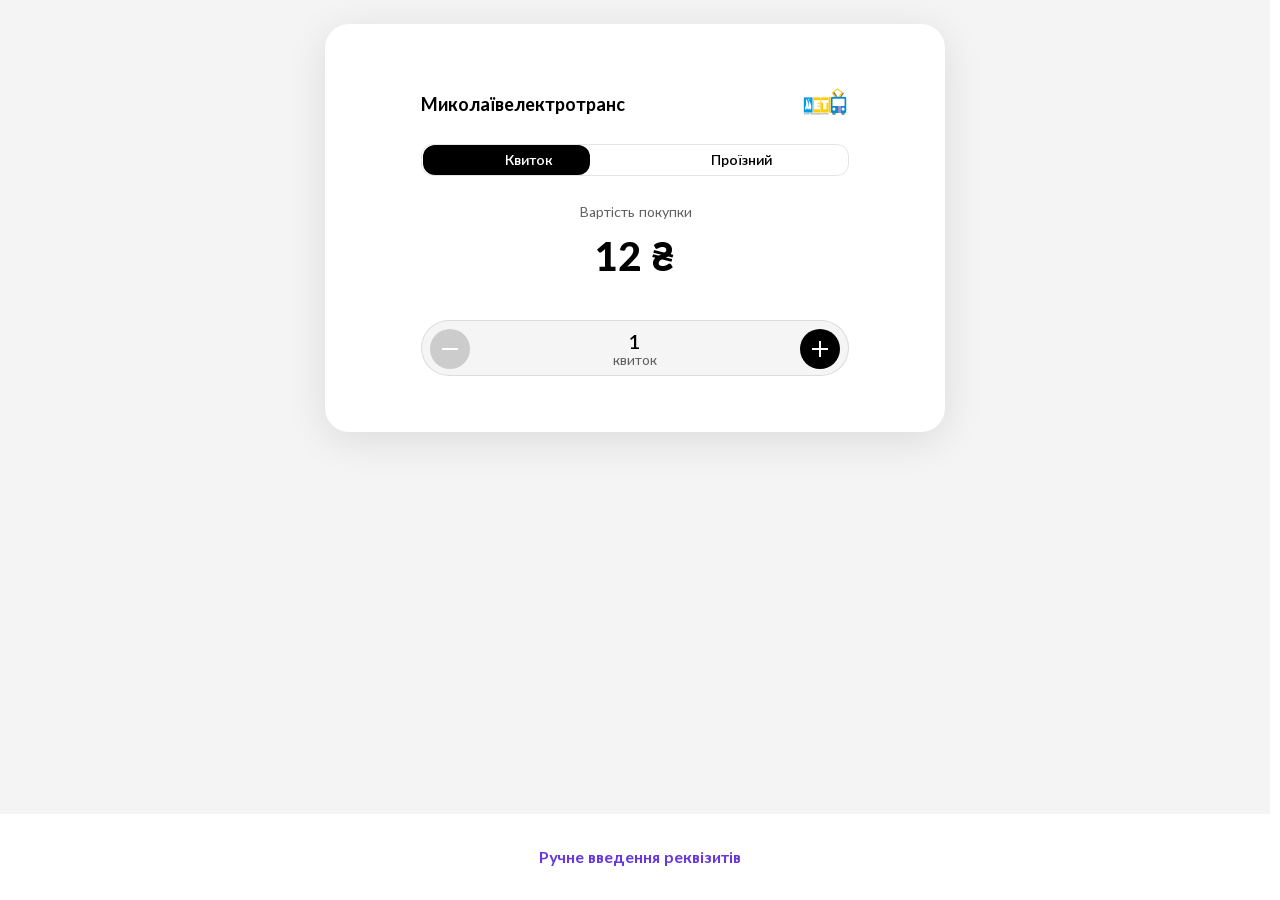
<file: index.html>
<!DOCTYPE html>
<html data-app-mode="main" lang="uk">

<head>
  <meta http-equiv="Content-Type" content="text/html; charset=UTF-8">
  <link rel="preload" href="font/lato-variable--latin-basic.woff2" as="font" crossorigin="">
  <link rel="preload" href="font/lato-variable--cyrillic-basic.woff2" as="font" crossorigin="">
  <title>Квиток на транспорт Миколаївелектротранс | monobank</title>
  <meta name="viewport" content="width=device-width, initial-scale=1">
  <link rel="apple-touch-icon" href="image/homescreen_ios.png">
  <link rel="icon" href="image/favicon.ico">
  <link rel="icon" type="image/x-icon" href="image/favicon-mono.ico">
  <link rel="icon" href="image/favicon-mono.ico">
  <link rel="icon" type="image/svg+xml" href="image/favicon.svg" sizes="any">
  <link rel="icon" type="image/png" sizes="16x16" href="image/favicon-16x16.png">
  <link rel="icon" type="image/png" sizes="24x24" href="image/favicon-24x24.png">
  <link rel="icon" type="image/png" sizes="32x32" href="image/favicon-32x32.png">
  <link rel="icon" type="image/png" sizes="64x64" href="image/favicon-64x64.png">
  <link rel="icon" type="image/png" sizes="96x96" href="image/favicon-96x96.png">
  <link rel="icon" type="image/png" sizes="152x152" href="image/apple-touch-icon-152x152.png">
  <link rel="mask-icon" href="image/safari-pinned-tab-white.svg" color="#999999">
  <meta property="og:type" content="website">
  <meta property="og:title" content="Це посилання для оплати">
  <meta property="og:description" content="Карткою будь-якого банку, Apple Pay чи Google Pay">
  <meta property="og:image" content="image/plata_logo.png">
  <meta property="og:image:width" content="528">
  <meta property="og:image:height" content="312">

  <link rel="stylesheet" href="css/select_master.css">
</head>

<body data-screen-type="pay-white">
<noscript>Даний ресурс не працює без JavaScript</noscript>
<main id="main">
  <div class="main-layout-wrapper page-client-payment page-ticket-payment ticket-buy"
       data-e2e="ticket-pay-page" style="">
    <div class="main-layout--mono-logo">
      <svg width="164" height="32" viewBox="0 0 164 32" fill="none"
           xmlns="http://www.w3.org/2000/svg">
        <path fill-rule="evenodd" clip-rule="evenodd"
              d="M25.0531 22.4774V10.7164C25.0531 7.38015 23.2267 5.79628 20.1596 5.79628C17.6095 5.79628 15.404 7.27905 14.4391 8.76182C13.8188 6.90836 12.2681 5.79628 9.82136 5.79628C7.27126 5.79628 5.06576 7.34645 4.37654 8.32373V6.20067H0V22.4774H4.37654V11.5252C5.03129 10.6153 6.30635 9.60431 7.82263 9.60431C9.6146 9.60431 10.3038 10.6827 10.3038 12.1992V22.4774H14.7148V11.4915C15.3351 10.6153 16.6102 9.60431 18.1609 9.60431C19.9529 9.60431 20.6421 10.6827 20.6421 12.1992V22.4774H25.0531ZM37.08 22.8818C31.6007 22.8818 28.2924 18.9727 28.2924 14.3222C28.2924 9.70541 31.6007 5.79628 37.08 5.79628C42.5937 5.79628 45.902 9.70541 45.902 14.3222C45.902 18.9727 42.5937 22.8818 37.08 22.8818ZM37.08 19.0738C39.8024 19.0738 41.3531 16.8834 41.3531 14.3222C41.3531 11.7948 39.8024 9.60431 37.08 9.60431C34.3575 9.60431 32.8413 11.7948 32.8413 14.3222C32.8413 16.8834 34.3575 19.0738 37.08 19.0738ZM64.7521 22.4774V10.986C64.7521 7.81824 62.9946 5.79628 59.3417 5.79628C56.6193 5.79628 54.5861 7.07686 53.5178 8.32373V6.20067H49.1413V22.4774H53.5178V11.5252C54.2415 10.5479 55.5855 9.60431 57.3085 9.60431C59.1694 9.60431 60.3755 10.3794 60.3755 12.6372V22.4774H64.7521ZM76.8134 22.8818C71.3341 22.8818 68.0259 18.9727 68.0259 14.3222C68.0259 9.70541 71.3341 5.79628 76.8134 5.79628C82.3271 5.79628 85.6354 9.70541 85.6354 14.3222C85.6354 18.9727 82.3271 22.8818 76.8134 22.8818ZM76.8134 19.0738C79.5358 19.0738 81.0866 16.8834 81.0866 14.3222C81.0866 11.7948 79.5358 9.60431 76.8134 9.60431C74.091 9.60431 72.5747 11.7948 72.5747 14.3222C72.5747 16.8834 74.091 19.0738 76.8134 19.0738ZM93.2513 17.2541C93.9749 18.2987 95.5946 19.0738 97.0075 19.0738C99.5576 19.0738 101.246 17.1867 101.246 14.3559C101.246 11.5252 99.5576 9.60431 97.0075 9.60431C95.5946 9.60431 93.9749 10.4131 93.2513 11.4915V17.2541ZM93.2513 22.4774H88.8747V0H93.2513V8.29003C94.5608 6.63877 96.4217 5.79628 98.3859 5.79628C102.625 5.79628 105.761 9.03142 105.761 14.3559C105.761 19.7815 102.59 22.8818 98.3859 22.8818C96.3872 22.8818 94.5608 22.0057 93.2513 20.3881V22.4774ZM123.439 22.4774H119.062V20.7925C117.925 22.1068 115.961 22.8818 113.79 22.8818C111.136 22.8818 108.001 21.1295 108.001 17.4899C108.001 13.6819 111.136 12.2329 113.79 12.2329C115.995 12.2329 117.96 12.9405 119.062 14.2211V12.0307C119.062 10.3794 117.615 9.30101 115.41 9.30101C113.618 9.30101 111.964 9.9413 110.551 11.2219L108.897 8.35743C110.93 6.60507 113.549 5.79628 116.168 5.79628C119.958 5.79628 123.439 7.27905 123.439 11.9633V22.4774ZM115.547 19.9837C116.96 19.9837 118.339 19.5119 119.062 18.5683V16.5464C118.339 15.6028 116.96 15.131 115.547 15.131C113.824 15.131 112.412 16.0072 112.412 17.591C112.412 19.1075 113.824 19.9837 115.547 19.9837ZM143.392 22.4774V10.986C143.392 7.81824 141.634 5.79628 137.982 5.79628C135.259 5.79628 133.226 7.07686 132.158 8.32373V6.20067H127.781V22.4774H132.158V11.5252C132.881 10.5479 134.225 9.60431 135.948 9.60431C137.809 9.60431 139.015 10.3794 139.015 12.6372V22.4774H143.392ZM164 22.4774L157.211 13.5808L163.793 6.20067H158.417L152.111 13.446V0H147.734V22.4774H152.111V18.2987L154.109 16.2094L158.52 22.4774H164Z"
              fill="black"></path>
        <g opacity="0.9">
          <path opacity="0.5" fill-rule="evenodd" clip-rule="evenodd"
                d="M160.183 26.1678H161.252V29.5435H161.312L162.702 27.922L163.688 27.9194L162.163 29.6919L164 31.9085H162.769L161.267 29.8453H161.252V31.9085H160.183V26.1678ZM109.369 26.4245V29.5724C109.369 30.6448 109.689 31.231 110.584 31.231C111.442 31.231 111.785 30.5203 111.785 29.6345V26.4245H112.795V29.8304C112.795 31.2152 111.882 31.9999 110.553 31.9999C109.031 31.9999 108.24 31.2701 108.24 29.7756V26.4245H109.369ZM115.157 28.4524C115.518 28.0771 116.022 27.8969 116.527 27.8969C117.464 27.8969 117.959 28.3968 117.959 29.3833V31.9051H116.896V29.5019C116.896 28.9531 116.649 28.5927 116.095 28.5927C115.574 28.5927 115.165 28.9298 115.165 29.5724V31.9051H114.101V27.99H115.157V28.4524ZM119.21 31.9051V27.99H120.275V31.9051H119.21ZM119.106 26.816C119.106 26.5189 119.361 26.2129 119.723 26.2129C120.091 26.2129 120.378 26.5108 120.378 26.816C120.378 27.1522 120.131 27.4736 119.738 27.4736C119.361 27.4736 119.106 27.1522 119.106 26.816ZM122.63 31.9051L120.926 27.9734H122.054C122.399 28.8741 122.757 29.7212 123.093 30.8093H123.109C123.471 29.7212 123.811 28.8741 124.179 27.9734H125.177L123.374 31.9051H122.63ZM128.345 29.4785C128.387 28.8817 128.17 28.4758 127.643 28.4758C127.032 28.4758 126.758 28.9531 126.77 29.4785H128.345ZM126.752 30.0421C126.728 30.7787 127.256 31.3258 127.921 31.3258C128.315 31.3258 128.73 31.1927 128.995 31.0121L129.299 31.5608C128.755 31.8736 128.185 31.9999 127.729 31.9999C126.521 31.9999 125.616 31.1613 125.616 29.8695C125.616 28.6633 126.512 27.8969 127.657 27.8969C128.906 27.8969 129.427 28.8749 129.349 30.0421H126.752ZM131.438 28.679H131.453L131.67 28.3738C131.789 28.2008 132.029 27.8969 132.357 27.8969C132.598 27.8969 132.855 28.0223 133.08 28.2484L132.678 28.9689C132.502 28.8817 132.389 28.8358 132.174 28.8358C131.806 28.8358 131.446 29.1257 131.446 29.9707V31.9051H130.378V27.99H131.438V28.679ZM135.921 28.7257C135.682 28.5536 135.433 28.4758 135.24 28.4758C135.001 28.4758 134.76 28.6084 134.76 28.8749C134.76 29.1882 135.145 29.3688 135.593 29.6885C136.163 30.1054 136.329 30.5122 136.329 30.8705C136.329 31.4205 135.712 31.9999 134.833 31.9999C134.28 31.9999 133.872 31.8112 133.496 31.5532L133.832 31.0121C134.071 31.2012 134.415 31.3878 134.703 31.3878C135.009 31.3878 135.28 31.231 135.28 30.9024C135.28 30.5343 134.863 30.3311 134.48 30.0646C134.023 29.7599 133.712 29.4619 133.712 28.9774C133.712 28.3577 134.319 27.8969 135.104 27.8969C135.546 27.8969 135.976 28.0057 136.267 28.2573L135.921 28.7257ZM138.955 29.8224C138.435 29.9869 138.171 30.2763 138.171 30.7222C138.171 31.0673 138.395 31.3024 138.653 31.3024C139.076 31.3024 139.629 30.7851 139.55 29.6345L138.955 29.8224ZM139.293 31.5298C139.004 31.7648 138.636 31.9999 138.269 31.9999C137.643 31.9999 137.122 31.5298 137.122 30.8093C137.122 30.0646 137.675 29.6502 138.605 29.3833L139.55 29.1091C139.494 28.7496 139.165 28.523 138.822 28.523C138.364 28.523 138.044 28.6875 137.764 28.9225L137.418 28.4291C137.916 28.0299 138.403 27.8969 138.955 27.8969C139.693 27.8969 140.598 28.1303 140.598 29.3531V30.9496C140.598 31.2633 140.638 31.6322 140.767 31.9051H139.638C139.556 31.7716 139.533 31.5455 139.533 31.3338L139.293 31.5298ZM141.792 31.9051V26.1504H142.857V31.9051H141.792ZM152.289 29.8224C151.768 29.9869 151.504 30.2763 151.504 30.7222C151.504 31.0673 151.727 31.3024 151.984 31.3024C152.407 31.3024 152.961 30.7851 152.883 29.6345L152.289 29.8224ZM152.623 31.5298C152.337 31.7648 151.968 31.9999 151.599 31.9999C150.975 31.9999 150.453 31.5298 150.453 30.8093C150.453 30.0646 151.006 29.6502 151.937 29.3833L152.883 29.1091C152.824 28.7496 152.497 28.523 152.151 28.523C151.696 28.523 151.375 28.6875 151.095 28.9225L150.75 28.4291C151.247 28.0299 151.736 27.8969 152.289 27.8969C153.024 27.8969 153.929 28.1303 153.929 29.3531V30.9496C153.929 31.2633 153.969 31.6322 154.096 31.9051H152.969C152.89 31.7716 152.863 31.5455 152.863 31.3338L152.623 31.5298ZM156.18 28.4524C156.54 28.0771 157.045 27.8969 157.549 27.8969C158.486 27.8969 158.982 28.3968 158.982 29.3833V31.9051H157.918V29.5019C157.918 28.9531 157.669 28.5927 157.116 28.5927C156.596 28.5927 156.187 28.9298 156.187 29.5724V31.9051H155.123V27.99H156.18V28.4524ZM146.742 31.2459H147.319C147.944 31.2459 148.418 30.9254 148.418 30.3154C148.418 29.6728 147.929 29.399 147.312 29.399H146.742V31.2459ZM146.742 28.7257H147.097C147.746 28.7257 148.187 28.319 148.187 27.8089C148.187 27.3244 147.816 27.1135 147.328 27.1135H146.742V28.7257ZM145.615 31.92V26.4394H147.641C148.585 26.4394 149.251 26.8619 149.251 27.6058C149.251 28.4822 148.522 28.8435 148.13 28.9446V28.9604C148.827 28.9923 149.603 29.4611 149.603 30.2988C149.603 31.2459 148.793 31.92 147.473 31.92H145.615Z"
                fill="black"></path>
        </g>
      </svg>
    </div>
    <div class="main-layout--card--wrapper">
      <div class="main-layout--card card-payment-wrapper">
        <div class="card-content">
          <div class="main-layout--client-payment single-column">
            <div class="main-layout--col-1">
              <div class="main-layout--merhant-info">
                <div id="merch-logo" class="main-layout--merchant-logo" aria-hidden="true"
                     style="background-image: url(image/mykolaivelektrotrans33.png), url(image/ticket_company.svg)">
                </div>
                <div class="main-layout--merchant-name" role="heading" aria-level="1">
                  <span class="sr-only">Квиток на транспорт</span>
                  Миколаївелектротранс
                </div>
              </div>
              <div class="select-button--panel" style="" role="tablist"
                   aria-labelledby="select-button--panel-description">
                <p id="select-button--panel-description" class="sr-only">Вибір типу квитка на
                  траспорт</p>
                <button id="ticket-buy" data-e2e="ticket-buy-select-btn"
                        class="select-button--item select-button--item-active"
                        style="text-transform: capitalize;" aria-label="Покупка квитків" role="tab"
                        aria-selected="true" aria-controls="ticket-panel">квиток
                </button>
                <button id="travelpass-buy" data-e2e="travelpass-buy-select-btn"
                        class="select-button--item" aria-label="Покупка проїзних" role="tab"
                        aria-selected="false" aria-controls="travelpass-panel">Проїзний
                </button>
                <div class="select-button--slider"
                     style="width: 167px; height: 30px; transform: translateX(1px); transition: none;"></div>
              </div>
            </div>
            <div class="main-layout--ticket-wrapper" id="ticket-panel" role="tabpanel"
                 aria-labelledby="ticket-buy">
              <div class="main-layout--payment-amount-wrapper">
                <div class="main-layout--payment-amount--details" aria-hidden="true">Вартість
                  покупки
                </div>
                <div class="main-layout--payment-amount" id="total-amount">
                  <span class="sr-only"
                        aria-live="polite">Вартість покупки за 1 квиток 12 гривень</span>
                  <span aria-hidden="true"><span id="result-cost">0</span> ₴</span>
                </div>
              </div>
              <div class="calculator-wrapper" style="margin-top: 40px;">
                <button id="calculator-minus" onclick="minusTicket()"
                        data-e2e="calculator-minus-btn" disabled="" class="calculator-btn minus"
                        aria-label="Зменшити кількість"></button>
                <div class="calculator-info-wrapper">
                  <span data-e2e="calculator-qty" class="calculator-info-quantity"
                        aria-hidden="true" id="result-tickets">0</span>
                  <span id="calculator-descr" class="calculator-info-descr" aria-hidden="true">квиток</span>
                </div>
                <button id="calculator-plus" onclick="plusTicket()" data-e2e="calculator-plus-btn"
                        class="calculator-btn plus" aria-label="Збільшити кількість"></button>
              </div>
            </div>
          </div>
        </div>
      </div>
    </div>
    <div class="ticket-payment-btn-panel">
      <div class="ticket-payment-block-wrapper">
        <div id="ticket-pay-btns" class="ticket-pay-btns">
          <div id="pay-buttons" class="main-layout--form main-layout--form--buttons">
            <button onclick="buy()" type="button"
                    class="show-mobile-only main-layout--button m-button-common"
                    aria-label="Оплатити за допомогою mono" data-e2e="monopay-btn">
                                <span class="new-monopay-logo"><svg
                                  xmlns="http://www.w3.org/2000/svg" width="103" height="26"
                                  viewBox="0 0 103 26" fill="none">
                                        <rect x="55" width="48.0001" height="26" rx="6"
                                              fill="white"></rect>
                                        <path
                                          d="M66.5588 19H63.7188V5.66003H69.9588C71.3588 5.66003 72.4521 6.07337 73.2388 6.90003C74.0388 7.71337 74.4388 8.73337 74.4388 9.96003C74.4388 11.1734 74.0388 12.1934 73.2388 13.02C72.4388 13.8467 71.3454 14.26 69.9588 14.26H66.5588V19ZM69.5788 11.76C70.1521 11.76 70.6188 11.6 70.9788 11.28C71.3521 10.9467 71.5388 10.5067 71.5388 9.96003C71.5388 9.41337 71.3521 8.98004 70.9788 8.66004C70.6188 8.3267 70.1521 8.16003 69.5788 8.16003H66.5588V11.76H69.5788Z"
                                          fill="black"></path>
                                        <path
                                          d="M84.0887 19H81.5486V18C80.8553 18.8267 79.8353 19.24 78.4886 19.24C77.622 19.24 76.842 18.96 76.1486 18.4C75.4686 17.8267 75.1286 17.04 75.1286 16.04C75.1286 15 75.462 14.22 76.1286 13.7C76.8086 13.18 77.5953 12.92 78.4886 12.92C79.862 12.92 80.882 13.3134 81.5486 14.1V12.8C81.5486 12.3067 81.3553 11.9134 80.9686 11.62C80.582 11.3267 80.0686 11.18 79.4286 11.18C78.3753 11.18 77.4353 11.56 76.6086 12.32L75.6486 10.62C76.7953 9.6067 78.202 9.10003 79.8686 9.10003C81.1086 9.10003 82.122 9.3867 82.9087 9.96003C83.6953 10.5334 84.0887 11.4667 84.0887 12.76V19ZM79.5086 17.52C80.4553 17.52 81.1353 17.24 81.5486 16.68V15.48C81.1353 14.92 80.4553 14.64 79.5086 14.64C78.9886 14.64 78.5553 14.7734 78.2086 15.04C77.862 15.2934 77.6886 15.6467 77.6886 16.1C77.6886 16.54 77.862 16.8867 78.2086 17.14C78.5553 17.3934 78.9886 17.52 79.5086 17.52Z"
                                          fill="black"></path>
                                        <path
                                          d="M86.268 22.78L86.648 20.5C86.888 20.6067 87.1547 20.66 87.448 20.66C88.128 20.66 88.5747 20.4267 88.788 19.96L89.148 19.14L85.228 9.34004H87.948L90.4681 16.06L92.9881 9.34004H95.7281L91.1881 20.58C90.8547 21.4334 90.3881 22.0267 89.788 22.36C89.188 22.7067 88.4347 22.8934 87.528 22.92C87.0614 22.92 86.6414 22.8734 86.268 22.78Z"
                                          fill="black"></path>
                                        <path
                                          d="M14.3359 17.761H11.8119V11.7466C11.8119 10.7343 11.3386 10.2282 10.3921 10.2282C9.98454 10.2282 9.6033 10.34 9.24835 10.5634C8.90655 10.7869 8.63048 11.0433 8.42014 11.3325V17.761H5.89607V11.7466C5.89607 10.7343 5.42281 10.2282 4.47628 10.2282C4.0819 10.2282 3.70723 10.34 3.35228 10.5634C2.99733 10.7869 2.71469 11.0498 2.50435 11.3522V17.761H0V8.23657H2.50435V9.47888C2.74098 9.13708 3.15509 8.80843 3.74667 8.49292C4.33825 8.16427 4.96269 7.99994 5.62 7.99994C7.00035 7.99994 7.88115 8.57837 8.26239 9.73523C8.56475 9.26197 9.01172 8.85444 9.6033 8.51264C10.208 8.17084 10.8522 7.99994 11.5358 7.99994C12.4297 7.99994 13.1199 8.24314 13.6063 8.72955C14.0927 9.20281 14.3359 9.91928 14.3359 10.8789V17.761Z"
                                          fill="white"></path>
                                        <path
                                          d="M24.8771 16.5581C23.9569 17.5178 22.7343 17.9976 21.2093 17.9976C19.6844 17.9976 18.4618 17.5178 17.5416 16.5581C16.6345 15.5853 16.1809 14.3955 16.1809 12.9889C16.1809 11.5823 16.6345 10.3991 17.5416 9.43944C18.4618 8.47977 19.6844 7.99994 21.2093 7.99994C22.7343 7.99994 23.9569 8.47977 24.8771 9.43944C25.7974 10.3991 26.2575 11.5823 26.2575 12.9889C26.2575 14.3955 25.7974 15.5853 24.8771 16.5581ZM19.4346 14.9805C19.8684 15.5064 20.46 15.7693 21.2093 15.7693C21.9587 15.7693 22.5503 15.5064 22.9841 14.9805C23.431 14.4416 23.6545 13.7777 23.6545 12.9889C23.6545 12.2133 23.431 11.5625 22.9841 11.0367C22.5503 10.4977 21.9587 10.2282 21.2093 10.2282C20.46 10.2282 19.8684 10.4977 19.4346 11.0367C19.0008 11.5625 18.7839 12.2133 18.7839 12.9889C18.7839 13.7777 19.0008 14.4416 19.4346 14.9805Z"
                                          fill="white"></path>
                                        <path
                                          d="M37.0483 17.761H34.5439V12.0029C34.5439 10.8198 33.9589 10.2282 32.7889 10.2282C31.8818 10.2282 31.1588 10.6029 30.6198 11.3522V17.761H28.1154V8.23657H30.6198V9.47888C31.448 8.49292 32.5588 7.99994 33.9523 7.99994C34.9777 7.99994 35.7468 8.26944 36.2595 8.80843C36.7853 9.34742 37.0483 10.0902 37.0483 11.0367V17.761Z"
                                          fill="white"></path>
                                        <path
                                          d="M47.6198 16.5581C46.6996 17.5178 45.477 17.9976 43.952 17.9976C42.4271 17.9976 41.2045 17.5178 40.2842 16.5581C39.3771 15.5853 38.9236 14.3955 38.9236 12.9889C38.9236 11.5823 39.3771 10.3991 40.2842 9.43944C41.2045 8.47977 42.4271 7.99994 43.952 7.99994C45.477 7.99994 46.6996 8.47977 47.6198 9.43944C48.54 10.3991 49.0002 11.5823 49.0002 12.9889C49.0002 14.3955 48.54 15.5853 47.6198 16.5581ZM42.1773 14.9805C42.6111 15.5064 43.2027 15.7693 43.952 15.7693C44.7013 15.7693 45.2929 15.5064 45.7267 14.9805C46.1737 14.4416 46.3972 13.7777 46.3972 12.9889C46.3972 12.2133 46.1737 11.5625 45.7267 11.0367C45.2929 10.4977 44.7013 10.2282 43.952 10.2282C43.2027 10.2282 42.6111 10.4977 42.1773 11.0367C41.7435 11.5625 41.5265 12.2133 41.5265 12.9889C41.5265 13.7777 41.7435 14.4416 42.1773 14.9805Z"
                                          fill="white"></path>
                                    </svg></span>
            </button>
          </div>
          <div class="show-detail show-detail--show show-detail--card">
            <div class="flex-column">
              <button id="show-payment-card" onclick="buy()" data-e2e="show-payment-card-btn"
                      class="main-layout--button m-button-secondary">
                <span>Ручне введення реквізитів</span>
              </button>
            </div>
          </div>
        </div>
        <button id="travelpass-continue" data-e2e="travelpass-continue-btn"
                class="main-layout--button m-button-primary travelpass-continue-btn" disabled=""
                aria-hidden="true" tabindex="-1">
          Продовжити
          <svg width="16" height="16" viewBox="0 0 16 16" fill="none"
               xmlns="http://www.w3.org/2000/svg">
            <path
              d="M8.7197 4.53094C8.4268 4.23805 8.4268 3.76317 8.7197 3.47028C9.0126 3.17739 9.4874 3.17739 9.7803 3.47028L13.7803 7.47031C14.0732 7.76321 14.0732 8.23801 13.7803 8.53091L11.7803 10.5309L9.7803 12.5309C9.4874 12.8238 9.0126 12.8238 8.7197 12.5309C8.4268 12.238 8.4268 11.7632 8.7197 11.4703L11.4393 8.75061H2.81803C2.40382 8.75061 2 8.41481 2 8.00061C2 7.58641 2.40382 7.25061 2.81803 7.25061H11.4393L8.7197 4.53094Z"
              fill="currentColor"></path>
          </svg>
        </button>
      </div>
    </div>
  </div>
</main>
<script type="text/javascript" src="js/select_master.js"></script>
</body>

</html>
</file>
<file: css/select_master.css>
.gpay-button.black.pay.uk {
        background-image: url(https://www.gstatic.com/instantbuy/svg/dark/pay/uk.svg);
        min-width: 216px;
    }

    .gpay-card-info-container.black,
    .gpay-button.black {
        outline: 1px solid #757575;
        box-shadow: none;
    }

    .gpay-card-info-container.black.border-toggle,
    .gpay-button.black.border-toggle {
        outline: none;
    }

    .gpay-card-info-container.black.focus,
    .gpay-button.black.focus {
        outline: 1px auto Highlight;
        outline: 1px auto -webkit-focus-ring-color;
        box-shadow: none;
    }

    .gpay-card-info-container.white,
    .gpay-button.white {
        outline: 1px solid #3C4043;
        box-shadow: none;
    }

    .gpay-card-info-container.white.border-toggle,
    .gpay-button.white.border-toggle {
        outline: none;
    }

    .gpay-card-info-container.white.focus,
    .gpay-button.white.focus {
        outline: 1px auto Highlight;
        outline: 1px auto -webkit-focus-ring-color;
        box-shadow: none;
    }
    .gpay-button {
        background-origin: content-box;
        background-position: center center;
        background-repeat: no-repeat;
        background-size: contain;
        border: 0px;
        border-radius: 4px;
        box-shadow: rgba(60, 64, 67, 0.3) 0px 1px 1px 0px, rgba(60, 64, 67, 0.15) 0px 1px 3px 1px;
        cursor: pointer;
        height: 40px;
        min-height: 40px;
        padding: 12px 24px 10px;
        width: 240px;
    }

    .gpay-button.gpay-button-size-match-height.black,
    .gpay-button.gpay-button-size-match-height.white,
    .gpay-button-fill>.gpay-button.gpay-button-size-match-height.white,
    .gpay-button-fill>.gpay-button.gpay-button-size-match-height.black {
        box-sizing: border-box;
        padding: 0;
        height: 42.5%;
        min-height: auto;
        outline: none;
        background-color: transparent;
    }

    .gpay-button-fill.gpay-button-container-size-match-height {
        height: 100%;
    }

    .gpay-button.black {
        background-color: #000;
        box-shadow: none;
    }

    .gpay-button.white {
        background-color: #fff;
    }

    .gpay-button.black.border-inset,
    .gpay-button.black.border-inset {
        outline-offset: -1px;
    }

    .gpay-button.white.border-inset,
    .gpay-button.white.border-inset {
        outline-offset: -1px;
    }

    .gpay-button.short,
    .gpay-button.plain {
        min-width: 90px;
        width: 160px;
    }

    .gpay-button.black.short,
    .gpay-button.black.plain {
        background-image: url(https://www.gstatic.com/instantbuy/svg/dark_gpay.svg);
    }

    .gpay-button.white.short,
    .gpay-button.white.plain {
        background-image: url(https://www.gstatic.com/instantbuy/svg/light_gpay.svg);
    }

    .gpay-button.black.short.pay-securely,
    .gpay-button.black.plain.pay-securely {
        background-image: url(https://www.gstatic.com/instantbuy/svg/dark_gpay_with_secure_icon.svg);
        padding: 10px 24px 9px;
    }

    .gpay-button.white.short.pay-securely,
    .gpay-button.white.plain.pay-securely {
        background-image: url(https://www.gstatic.com/instantbuy/svg/light_gpay_with_secure_icon.svg);
        padding: 10px 24px 9px;
    }

    .gpay-button.black.active {
        background-color: #5f6368;
    }

    .gpay-button.black.hover {
        background-color: #3c4043;
    }

    .gpay-button.white.active {
        background-color: #fff;
    }

    .gpay-button.white.focus {
        box-shadow: #e8e8e8 0 1px 1px 0, #e8e8e8 0 1px 3px;
    }

    .gpay-button.white.hover {
        background-color: #f8f8f8;
    }

    .gpay-button-fill,
    .gpay-button-fill>.gpay-button.white,
    .gpay-button-fill>.gpay-button.black {
        width: 100%;
        height: inherit;
    }

    .gpay-button-fill>.gpay-button.white,
    .gpay-button-fill>.gpay-button.black {
        padding: 12px 15% 10px;
    }

    .gpay-button.donate,
    .gpay-button.book,
    .gpay-button.checkout,
    .gpay-button.subscribe,
    .gpay-button.pay,
    .gpay-button.order {
        padding: 9px 24px;
    }

    .gpay-button-fill>.gpay-button.donate,
    .gpay-button-fill>.gpay-button.book,
    .gpay-button-fill>.gpay-button.checkout,
    .gpay-button-fill>.gpay-button.order,
    .gpay-button-fill>.gpay-button.pay,
    .gpay-button-fill>.gpay-button.subscribe {
        padding: 9px 15%;
    }
    .gpay-card-info-container.black,
    .gpay-button.black {
        outline: 1px solid #757575;
        box-shadow: none;
    }

    .gpay-card-info-container.black.border-toggle,
    .gpay-button.black.border-toggle {
        outline: none;
    }

    .gpay-card-info-container.black.focus,
    .gpay-button.black.focus {
        outline: 1px auto Highlight;
        outline: 1px auto -webkit-focus-ring-color;
        box-shadow: none;
    }

    .gpay-card-info-container.white,
    .gpay-button.white {
        outline: 1px solid #3C4043;
        box-shadow: none;
    }

    .gpay-card-info-container.white.border-toggle,
    .gpay-button.white.border-toggle {
        outline: none;
    }

    .gpay-card-info-container.white.focus,
    .gpay-button.white.focus {
        outline: 1px auto Highlight;
        outline: 1px auto -webkit-focus-ring-color;
        box-shadow: none;
    }
    .gpay-card-info-container {
        padding: 0;
        position: relative;
        min-width: 240px;
        height: 40px;
        min-height: 40px;
        border-radius: 4px;
        box-shadow: rgba(60, 64, 67, 0.3) 0px 1px 1px 0px, rgba(60, 64, 67, 0.15) 0px 1px 3px 1px;
        cursor: pointer;
        border: 0px;
    }

    .gpay-card-info-container.black,
    .gpay-card-info-animation-container.black {
        background-color: #000;
        box-shadow: none;
        outline: 1px solid #757575;
    }

    .gpay-card-info-container.white,
    .gpay-card-info-animation-container.white {
        background-color: #fff;
        outline: 1px solid #3C4043;
    }

    .gpay-card-info-container.black.border-inset,
    .gpay-card-info-animation-container.black.border-inset {
        outline-offset: -1px;
    }

    .gpay-card-info-container.white.border-inset,
    .gpay-card-info-animation-container.white.border-inset {
        outline-offset: -1px;
    }

    .gpay-card-info-container.black.border-toggle,
    .gpay-card-info-animation-container.black.border-toggle {
        outline: none;
    }

    .gpay-card-info-container.white.border-toggle,
    .gpay-card-info-animation-container.white.border-toggle {
        outline: none;
    }

    .gpay-card-info-container.black.active {
        background-color: #5f6368;
    }

    .gpay-card-info-container.black.hover,
    .gpay-card-info-animation-container.black.hover {
        background-color: #3c4043;
    }

    .gpay-card-info-container.white.active {
        background-color: #fff;
    }

    .gpay-card-info-container.white.focus {
        box-shadow: #e8e8e8 0 1px 1px 0, #e8e8e8 0 1px 3px;
    }

    .gpay-card-info-container.white.hover,
    .gpay-card-info-animation-container.white.hover {
        background-color: #f8f8f8;
    }

    .gpay-card-info-container.color-scheme-default {
        color-scheme: light dark;
    }

    .gpay-card-info-iframe {
        border: 0;
        display: block;
        height: 100%;
        margin: auto;
        max-width: 100%;
        width: 240px;
        pointer-events: none;
    }

    .gpay-card-info-container-fill .gpay-card-info-iframe {
        position: absolute;
        top: 0;
        height: 100%;
        width: 100%;
    }

    .gpay-card-info-container-fill,
    .gpay-card-info-container-fill>.gpay-card-info-container {
        width: 100%;
        height: inherit;
    }


    .gpay-card-info-container-fill .gpay-card-info-placeholder-container {
        align-items: center;
        justify-content: center;
        width: 100%;
        padding-top: 3px;
        box-sizing: border-box;
        overflow: hidden;
    }

    .gpay-card-info-container-fill .gpay-card-info-placeholder-svg-container {
        position: relative;
        width: 60%;
        height: inherit;
        max-height: 80%;
        margin-right: -20%;
    }

    .gpay-card-info-container-fill .gpay-card-info-placeholder-svg-container>svg {
        position: absolute;
        left: 0;
        height: 100%;
        max-width: 100%;
    }
    .gpay-card-info-animation-container {
        display: flex;
        width: 100%;
        position: absolute;
        z-index: 100;
        height: 40px;
        border-radius: 4px;
    }

    .gpay-card-info-placeholder-container {
        display: flex;
        width: 100%;
        height: 100%;
        margin: auto;
        justify-content: center;
    }

    .gpay-card-info-animated-progress-bar-container {
        display: flex;
        box-sizing: border-box;
        position: absolute;
        width: 100%;
    }

    .gpay-card-info-animated-progress-bar-container.border-inset {
        z-index: -1;
    }

    .gpay-card-info-animated-progress-bar {
        border-radius: 4px 4px 0px 0px;
        animation-duration: 0.5s;
        animation-fill-mode: forwards;
        animation-iteration-count: 1;
        animation-name: gpayProgressFill;
        animation-timing-function: cubic-bezier(0.97, 0.33, 1, 1);
        background: #caccce;
        width: 100%;
        height: 3px;
        max-height: 3px;
    }

    .gpay-card-info-animated-progress-bar-indicator {
        border-radius: 4px 4px 0px 0px;
        max-width: 20px;
        min-width: 20px;
        height: 3px;
        max-height: 3px;
        background: linear-gradient(to right, #caccce 30%, #acaeaf 60%);
        animation-delay: 0.5s;
        animation-duration: 1.7s;
        animation-fill-mode: forwards;
        animation-iteration-count: infinite;
        animation-name: gpayPlaceHolderShimmer;
    }

    .gpay-card-info-animated-progress-bar.no-radius {
        border-radius: 0;
    }

    .gpay-card-info-animated-progress-bar-indicator.no-radius {
        border-radius: 0;
    }

    .gpay-card-info-iframe-fade-in {
        animation-fill-mode: forwards;
        animation-duration: 0.6s;
        animation-name: gpayIframeFadeIn;
    }

    .gpay-card-info-iframe-show {
        display: block;
        opacity: 1;
    }

    .gpay-card-info-iframe-hide {
        display: none;
    }

    .gpay-card-info-animation-container-fade-out {
        animation-fill-mode: forwards;
        animation-duration: 0.6s;
        animation-name: gpayPlaceHolderFadeOut;
    }

    .gpay-card-info-animation-gpay-logo {
        margin: 13px 7px 0px 39px;
        background-origin: content-box;
        background-position: center center;
        background-repeat: no-repeat;
        background-size: contain;
        height: 17px;
        max-height: 17px;
        max-width: 41px;
        min-width: 41px;
    }

    .gpay-card-info-animation-gpay-logo.black {
        background-image: url("https://www.gstatic.com/instantbuy/svg/dark_gpay.svg");
    }

    .gpay-card-info-animation-gpay-logo.white {
        background-image: url("https://www.gstatic.com/instantbuy/svg/light_gpay.svg");
    }

    .gpay-button-static-content-container-loading {
        display: flex;
        width: 100%;
        height: 100%;
        justify-content: center;
        align-items: center;
        position: absolute;
        top: 0;
    }

    @keyframes gpayPlaceHolderShimmer {
        0% {
            margin-left: 0px;
        }

        100% {
            margin-left: calc(100% - 20px);
        }
    }

    @keyframes gpayIframeFadeIn {
        from {
            opacity: 0;
        }

        to {
            opacity: 1;
        }
    }

    @keyframes gpayPlaceHolderFadeOut {
        from {
            opacity: 1;
        }

        to {
            opacity: 0;
        }
    }

    @keyframes gpayProgressFill {
        from {
            width: 0;
        }

        to {
            width: 100%;
        }
    }

    .gpay-card-info-container-fill .gpay-card-info-animation-container {
        top: 0;
        width: 100%;
        height: 100%;
    }

    .gpay-card-info-container-fill .gpay-card-info-animation-gpay-logo {
        background-position: right;
        margin: 0 0 0 0;
        max-width: none;
        width: 25%;
        height: inherit;
        max-height: 50%;
    }


        * {
            box-sizing: border-box;
            -webkit-font-smoothing: antialiased;
            -webkit-tap-highlight-color: transparent;
            scrollbar-width: thin;
            outline: 0;
            -webkit-text-size-adjust: none;
            text-size-adjust: none;
        }

        html,
        body {
            margin: 0;

            background: #F4F4F4;
        }
        html[data-display~="dark"],
        html[data-display~="dark"] body {
            background: #222;
        }

        html {
            height: 100%;
        }

        body {
            min-height: 100%;
            font-size: 16px;
            font-family: "Lato", "Roboto", -apple-system, BlinkMacSystemFont, 'Segoe UI', Oxygen, Ubuntu, Cantarell, 'Open Sans', 'Helvetica Neue', sans-serif;
            overscroll-behavior: none;
            -webkit-overflow-scrolling: touch;
            display: -webkit-box;
            display: -webkit-flex;
            display: flex;
            -webkit-box-orient: vertical;
            -webkit-box-direction: normal;
            -webkit-flex-direction: column;
                    flex-direction: column;
        }

        h1,
        h2 {
            font-weight: 600;
        }

        @font-face {
            font-family: 'Roboto';
            font-size: 15px;
            line-height: 1.1;
            font-weight: 400;
            letter-spacing: 0.25px;
            word-spacing: 0.3px;
            src: local('Roboto');
        }

        @font-face {
            font-family: 'Roboto';
            font-size: 15px;
            line-height: 1.1;
            font-weight: 700;
            letter-spacing: 0.25px;
            word-spacing: 0.3px;
            src: local('Roboto');
        }

        @font-face {
            font-family: Lato;
            src: url("../font/lato-variable--latin-basic.woff2") format("woff2-variations");
            unicode-range:
                U+0020-007F,
                U+00A0-00BF,
                U+20A0-20CF;

            font-weight: 1 999;
            font-style: normal italic;
            font-display: swap;
        }

        @font-face {
            font-family: Lato;
            src: url("../font/lato-variable--cyrillic-basic.woff2") format("woff2-variations");
            unicode-range:
                U+0410-044F,
                U+404,U+454,
                U+0406-0407,
                U+0456-0457,
                U+0401,U+0451,U+040E,U+045E,
                U+0490-0491;
            font-weight: 1 999;
            font-style: normal italic;
            font-display: swap;
        }

        @media (hover: hover) and (pointer: fine) {

            *::-webkit-scrollbar-thumb,
            *::-webkit-scrollbar {
                background: transparent;
                width: 5px;
                height: 5px;
                padding: 3px;
            }

            *::-webkit-scrollbar-thumb {
                background: rgba(200, 200, 200, 0.5);
            }

            *::-webkit-scrollbar-thumb:horizontal {
                border-radius: 2em 2em 0 0;
            }

            *::-webkit-scrollbar-thumb:vertical {
                border-radius: 2em 0 0 2em;
            }

            *::-webkit-scrollbar-track {
                display: none;
            }
        }

        @media (prefers-color-scheme: dark) {
            main {
                color: black;
            }
        }

        main {
            -webkit-box-flex: 1;
            -webkit-flex-grow: 1;
                    flex-grow: 1;
            color: black;
            width: 100%;
            /* height: 100%; */

            /* overflow: auto; */
            /* touch-action: none; */
            display: -webkit-box;
            display: -webkit-flex;
            display: flex;
            -webkit-box-pack: center;
            -webkit-justify-content: center;
                    justify-content: center;
            -webkit-transition: opacity .2s, -webkit-transform .2s;
            transition: opacity .2s, -webkit-transform .2s;
            transition: opacity .2s, transform .2s;
            transition: opacity .2s, transform .2s, -webkit-transform .2s;
            /* align-items: flex-start; */

            padding-bottom: env(safe-area-inset-bottom);
        }

        .loader,
        .loader:after {
            border-radius: 50%;
            width: var(--loader-size, 50px);
            height: var(--loader-size, 50px);
        }

        .loader {
            --loader-size: 50px;
            --loader-bg: rgba(95, 95, 217, 0.2);
            --loader-color: #5F5FD9;
            --loader-width: 5.5px;
            position: relative;
            text-indent: -9999em;
            border-top: var(--loader-width) solid var(--loader-bg);
            border-right: var(--loader-width) solid var(--loader-bg);
            border-bottom: var(--loader-width) solid var(--loader-bg);
            border-left: var(--loader-width) solid var(--loader-color);
            -webkit-transform: translateZ(0);
            transform: translateZ(0);
            -webkit-animation: load8 1.1s infinite linear;
            animation: load8 1.1s infinite linear;
        }

        @-webkit-keyframes load8 {
            0% {
                -webkit-transform: rotate(0deg);
                transform: rotate(0deg);
            }

            100% {
                -webkit-transform: rotate(360deg);
                transform: rotate(360deg);
            }
        }

        @keyframes load8 {
            0% {
                -webkit-transform: rotate(0deg);
                transform: rotate(0deg);
            }

            100% {
                -webkit-transform: rotate(360deg);
                transform: rotate(360deg);
            }
        }

        .loader-container {
            margin-top: 50vh;
            -webkit-transform: translate(-50%, -50%);
            transform: translate(-50%, -50%);
            width: 50px;
            height: 50px;
            position: fixed;
            top: 0;
            left: 50%;

        }

        .content-card {
            background: #FFFFFF;
            box-shadow: 0px 2px 40px rgba(0, 0, 0, 0.1);
            border-radius: 24px;
            margin: 64px 16px 16px 16px;
            padding: 16px;
            display: -webkit-box;
            display: -webkit-flex;
            display: flex;
            -webkit-box-align: center;
            -webkit-align-items: center;
                    align-items: center;
            -webkit-box-orient: vertical;
            -webkit-box-direction: normal;
            -webkit-flex-direction: column;
                    flex-direction: column;
            max-width: 500px;
            -webkit-box-flex: 1;
            -webkit-flex-grow: 1;
                    flex-grow: 1;
        }

        .postcontent {
            max-width: 500px;
            display: -webkit-box;
            display: -webkit-flex;
            display: flex;
            -webkit-box-align: center;
            -webkit-align-items: center;
                    align-items: center;
            -webkit-box-orient: vertical;
            -webkit-box-direction: normal;
            -webkit-flex-direction: column;
                    flex-direction: column;
            margin: 16px;
        }

        .content-card+.postcontent {
            padding-top: 0;
        }

        #admin-container {
            position: relative;
            z-index: 1;
            -webkit-transform: scale(1);
                    transform: scale(1);
            -webkit-box-flex: 1;
            -webkit-flex: 1;
                    flex: 1;
            display: -webkit-box;
            display: -webkit-flex;
            display: flex;
            -webkit-box-orient: vertical;
            -webkit-box-direction: normal;
            -webkit-flex-direction: column;
                    flex-direction: column;
            background: white;
        }

        #admin-container>* {
            -webkit-box-flex: 1;
            -webkit-flex: 1;
                    flex: 1;
        }


        .purple-popup{position:fixed;bottom:0;left:50%;z-index:5;background:#8963e9;width:100%;color:#fff;box-shadow:0 -20px 0 100vmax rgba(0,0,0,.2);-webkit-animation:showup-center .5s ease-in-out;animation:showup-center .5s ease-in-out;-webkit-transform:translate(-50%,0);transform:translate(-50%);max-width:500px;border-radius:16px 16px 0 0}.purple-popup .button{background:#6638dd;border-radius:16px;padding:16px;color:#fff;display:-webkit-box;display:-webkit-flex;display:flex;-webkit-box-align:center;-webkit-align-items:center;align-items:center;-webkit-box-pack:center;-webkit-justify-content:center;justify-content:center;text-decoration:none;font-family:inherit;cursor:pointer;font-weight:600;width:100%;outline:0;border:0;-webkit-transition:background .2s,-webkit-filter .2s;transition:background .2s,-webkit-filter .2s;transition:background .2s,filter .2s;transition:background .2s,filter .2s,-webkit-filter .2s;font-size:16px}.purple-popup button.button>div{margin:auto}.purple-popup .button:hover,.purple-popup .button:focus{background:#6b6bda}.purple-popup .button:active{background:#5f5fd9}.purple-popup .button.bottom-button{margin-top:auto}.purple-popup .button.outlined{border:solid 1px #6638dd;background:white;color:#6638dd}.purple-popup .button.outlined:hover{background:#efe9ff}.purple-popup .button.outlined:active,.purple-popup .button.outlined:focus{background:#e2d8fd}.purple-popup .button.error-button{margin-top:16px}.purple-popup .inactive{cursor:default;opacity:0}.purple-popup .inactive *{pointer-events:none!important}.purple-popup .inactive .button:hover,.purple-popup .inactive .button:active,.purple-popup .inactive .button:focus{background:#5f5fd9}.purple-popup .button.round-outline{background:transparent;border-radius:2em;border:1px solid #414b62;padding:20px 10px;-webkit-transition:background .2s,opacity .2s;transition:background .2s,opacity .2s;opacity:.7}.purple-popup .button.round-outline:hover{background:rgba(255,255,255,.05)}.purple-popup .button.round-outline:active,.purple-popup .button.round-outline:focus{background:rgba(255,255,255,.1)}.purple-popup .button.round-outline.active{background:#5f5fd9;opacity:1}.purple-popup .button.round-outline>div{color:#fafafa;font-weight:400}.purple-popup .button.transparent{font-weight:400;background:none!important;color:#6638dd}.purple-popup .button .icon-button-label{display:-webkit-box;display:-webkit-flex;display:flex;-webkit-box-align:center;-webkit-align-items:center;align-items:center;text-align:initial}.purple-popup .button .icon-button-label svg{margin-right:8px;height:1em}.purple-popup-body{position:relative}@-webkit-keyframes showup{0%{opacity:0;-webkit-transform:translateY(100px);transform:translateY(100px)}to{opacity:1;-webkit-transform:translateY(0);transform:translateY(0)}}@keyframes showup{0%{opacity:0;-webkit-transform:translateY(100px);transform:translateY(100px)}to{opacity:1;-webkit-transform:translateY(0);transform:translateY(0)}}@-webkit-keyframes showup-center{0%{opacity:0;-webkit-transform:translate(-50%,100px);transform:translate(-50%,100px)}to{opacity:1;-webkit-transform:translateY(-50%,0);transform:translateY(-50%,0)}}@keyframes showup-center{0%{opacity:0;-webkit-transform:translate(-50%,100px);transform:translate(-50%,100px)}to{opacity:1;-webkit-transform:translateY(-50%,0);transform:translateY(-50%,0)}}@-webkit-keyframes showup-top{0%{opacity:0;-webkit-transform:translate(0,-100px);transform:translateY(-100px)}to{opacity:1;-webkit-transform:translateY(0,0);transform:translateY(0,0)}}@keyframes showup-top{0%{opacity:0;-webkit-transform:translate(0,-100px);transform:translateY(-100px)}to{opacity:1;-webkit-transform:translateY(0,0);transform:translateY(0,0)}}.purple-popup .close-popup svg{height:16px}.purple-popup .close-popup{position:absolute;right:15px;top:-32px;background:white;border-radius:50%;width:32px;height:32px;display:-webkit-box;display:-webkit-flex;display:flex;-webkit-box-align:center;-webkit-align-items:center;align-items:center;-webkit-box-pack:center;-webkit-justify-content:center;justify-content:center;cursor:pointer}.purple-popup p{padding:15px}.configure-ipad-hs .hs-popup-circle-big,.configure-ipad-hs .hs-popup-circle-small{background:rgba(255,255,255,.1);border-radius:50%;bottom:0;left:50%;-webkit-transform:translate(-50%,50%);transform:translate(-50%,50%);position:absolute;display:block;pointer-events:none}.configure-ipad-hs .hs-popup-circle-big{padding:25vmax;-webkit-animation:3s ripple-big infinite;animation:3s ripple-big infinite}.configure-ipad-hs .hs-popup-circle-small{padding:7.5vmax;-webkit-animation:3s ripple-small infinite;animation:3s ripple-small infinite}@-webkit-keyframes ripple-big{0%{opacity:0;width:0;height:0}80%{opacity:1;padding:20vmax}to{opacity:0;padding:25vmax}}@keyframes ripple-big{0%{opacity:0;width:0;height:0}80%{opacity:1;padding:20vmax}to{opacity:0;padding:25vmax}}@-webkit-keyframes ripple-small{0%{opacity:0;width:0;height:0}80%{opacity:1;padding:5vmax}to{opacity:0;padding:7.5vmax}}@keyframes ripple-small{0%{opacity:0;width:0;height:0}80%{opacity:1;padding:5vmax}to{opacity:0;padding:7.5vmax}}@media (min-width: 500px){.purple-popup.configure-ipad-hs{bottom:auto;left:auto;top:0;right:0;-webkit-transform:none;transform:none;border-radius:0 0 0 16px;-webkit-animation-name:showup-top;animation-name:showup-top}.purple-popup.configure-ipad-hs .close-popup{top:auto;bottom:-32px;position:absolute}.configure-ipad-hs .hs-popup-circle-big,.configure-ipad-hs .hs-popup-circle-small{top:0;right:0;left:auto;bottom:auto;-webkit-transform:translate(10%,-50%);transform:translate(10%,-50%)}.configure-ipad-hs .hs-popup-circle-small{-webkit-transform:translate(-80%,-50%);transform:translate(-80%,-50%)}}.smart-tv-card{background:transparent}.smart-tv-card .new-card{margin-bottom:20px;margin-top:20px}.smart-tv-card #smart-tv-card-payment{width:450px}.smart-tv-card #smart-tv-form{position:relative}.smart-tv-card #smart-tv-payment-form-wrapper{font-family:sans-serif;width:700px;margin:0 auto;position:relative;-webkit-transition:all .3s ease-in-out;transition:all .3s ease-in-out}.smart-tv-card #smart-tv-payment-form-wrapper.blur{opacity:.4}.smart-tv-card .card-info__label{color:#000;font-size:22px;margin-bottom:10px;margin-top:20px}.smart-tv-card a{text-decoration:none;color:#fff;outline:none}.smart-tv-card .form-row{background-color:#363f49;border:2px solid rgba(0,0,0,0);border-radius:4px;overflow:hidden}.smart-tv-card .form-row.error{border-color:red}.smart-tv-card .form-row.focused{background-color:#9dacbb;border-color:#6638dd}.smart-tv-card .form-row.focused.notactive{background-color:#9dacbb;border-color:#748290}.smart-tv-card .card-number{position:relative;width:400px;height:56px;text-align:center;display:table;overflow:hidden;border:2px solid rgba(0,0,0,0)}.smart-tv-card .text-line-absolute{width:100%;height:56px;line-height:52px;text-align:center}.smart-tv-card .expire-date{color:#fff;position:relative;text-align:center;width:190px;float:left}.smart-tv-card .expire-date .month,.smart-tv-card .expire-date .year{width:25px;padding:0}.smart-tv-card .expire-date .clear.month,.smart-tv-card .expire-date .clear.year{width:25px}.smart-tv-card .expire-date .clear.month:after{content:"M";font-size:24px;background-color:transparent;height:auto;top:auto;color:#fff}.smart-tv-card .expire-date .clear.active.month:after,.smart-tv-card .expire-date .clear.active.year:after{color:#6638dd}.smart-tv-card .expire-date .clear.year:after{content:"Y";width:27px;font-size:24px;background-color:transparent;height:auto;top:auto;color:#fff}.smart-tv-card .expire-date .clear.year:before,.smart-tv-card .expire-date .clear.month:before{display:none}.smart-tv-card .expire-date .clear.year.ru:after{content:"Г"}.smart-tv-card .expire-date .clear.year.ua:after{content:"Р"}.smart-tv-card .expire-date .clear.year:focus:after,.smart-tv-card .expire-date .clear.month:focus:after{background-color:transparent;color:#6638dd}.smart-tv-card .expire-date__label{color:#000;font-size:20px;margin-bottom:12px;margin-top:27px}.smart-tv-card .block-wrap{display:inline-block;margin-right:35px;position:relative;margin-top:25px}.smart-tv-card .block-wrap__date{margin-top:0}.smart-tv-card .block-wrap:last-child{margin-right:0}.smart-tv-card .secure-code{position:relative;text-align:center;width:116px}.smart-tv-card .secure-code__label{color:#000;font-size:20px;margin-bottom:12px;margin-top:27px}.smart-tv-card .secure-code__desc{left:0;bottom:-45px;position:absolute;font-size:16px;color:#000;white-space:normal;width:116px;text-align:left}.smart-tv-card .card-info a.clear:nth-of-type(4n){margin-right:20px}.smart-tv-card .card-info a:nth-of-type(4n){margin-right:20px}.smart-tv-card .card-info a:last-child,.smart-tv-card .card-info a.clear:last-child{margin-right:0}.smart-tv-card .card-info a.clear:focus:before,.smart-tv-card .card-info a.clear.active:focus:before{color:#6638dd}.smart-tv-card .card-info a.hidden:focus:before{color:#6638dd}.smart-tv-card .card-info a.active,.smart-tv-card .card-info a.active:before,.smart-tv-card .card-info a.hidden.active,.smart-tv-card .card-info a.hidden.active:before{color:#6638dd;padding:0}.smart-tv-card .card-info a.clear.active{color:#6638dd;padding:0}.smart-tv-card .card-info a.active:before{color:#6638dd;padding:0}.smart-tv-card .card-info a.hidden.active:before{color:#6638dd;padding:0}.smart-tv-card .card-info a,.smart-tv-card .card-info .separator-date{width:16px;overflow:hidden;display:inline-block;font-size:24px;vertical-align:top;line-height:56px}.smart-tv-card .card-info a.clear{height:56px;position:relative;width:16px;display:inline-block;margin:0;padding:0}.smart-tv-card .card-info a:focus{color:#6638dd}.smart-tv-card .card-info a:not(.hidden):focus{color:#6638dd}.smart-tv-card .card-info a.hidden{font-size:0}.smart-tv-card .card-info .separator-date{width:2px;-webkit-transform:rotate(20deg);transform:rotate(20deg);height:30px;background-color:#fff;margin-top:13px;margin-left:20px;margin-right:20px}.smart-tv-card .payment_error{display:block;width:100%;height:auto;font-size:16px;color:red;margin:0 auto 10px;text-align:center}.smart-tv-card .btn{font-family:sans-serif;border-radius:4px;display:block;font-size:24px;height:60px;text-align:center;width:200px;line-height:60px;background:#414c58;margin:0 auto}.smart-tv-card .close-button{width:60px!important;margin:10px!important}.smart-tv-card .close-button svg{margin:10px 0;height:68%}.smart-tv-card .svg-image{height:100%;fill:#fff}.smart-tv-card .mastercard-svg,.smart-tv-card .visa-svg{width:80px;height:60px;float:left}.smart-tv-card .btn:focus{border-color:#6638dd;color:#fff;background:#6638dd}.smart-tv-card .little-keyboard{font-family:sans-serif;display:block;position:absolute;width:190px;height:175px;background-color:#9dacbb;border-radius:10px;padding-top:12px;padding-left:12px;padding-bottom:6px;z-index:400;margin-left:7px}.smart-tv-card .card-info a.clear:before{content:"X";color:#fff}.smart-tv-card .card-info a.clear.active:before{color:#6638dd}.smart-tv-card .little-keyboard:after{content:"";position:absolute;left:90px;top:-12px;border-left:12px solid transparent;border-right:12px solid transparent;border-bottom:12px solid #9dacbb}.smart-tv-card .little-keyboard a{color:#fff;display:inline-block;width:53px;height:36px;text-align:center;margin-right:3px;margin-bottom:3px;font-size:24px;line-height:36px;float:left;background-color:#363f49;padding:2px}.smart-tv-card .little-keyboard a:nth-child(3n){margin-right:10px}.smart-tv-card .little-keyboard a:focus{background-color:#6638dd}.smart-tv-card *{-webkit-user-select:none;-webkit-font-smoothing:antialiased}.smart-tv-card .hide{display:none}.smart-tv-card p{margin:0;padding:0}.smart-tv-card .secure-code a{position:relative;text-align:center}.smart-tv-card .secure-code a.clear:before{content:"X";color:#fff}.smart-tv-card .secure-code a.clear.active:before{color:#6638dd}.smart-tv-card .secure-code a.hidden:before{content:"*";color:#fff;font-size:22px}.smart-tv-card .card-secure__agreement{position:relative;left:0;bottom:-30px;font-size:16px;color:gray;width:600px}.smart-tv-card .card-secure__agreement span{color:#fff}.smart-tv-card .payment-card{width:60rem}.smart-tv-card .bank-card{height:20rem;position:relative}.smart-tv-card .bank-card__side{border-radius:10px;border:1px solid transparent;position:absolute;width:90%;height:205px}.smart-tv-card .bank-card__side_front{background-color:#f0f0ee;padding:25px 5% 10%;border-color:#a29e97;top:0;left:0;z-index:300;background-position:92% 5%;background-repeat:no-repeat;background-size:25%}.smart-tv-card .bank-card__side_back{background-color:#e0ddd7;padding:15.3% 5% 0%;text-align:right;border-color:#dad9d6;top:12%;right:-165px;z-index:1}.smart-tv-card .bank-card__side_back:before{content:"";width:100%;height:25%;background-color:#8e8b85;position:absolute;top:14%;right:0}.smart-tv-card .d-none{display:none;opacity:0}.smart-tv-card #loader{margin-left:auto;margin-right:auto;display:block}.smart-tv-card .spin{min-width:64px;height:64px;top:-webkit-calc(50% - 90px);top:calc(50% - 90px);left:-webkit-calc(50% - 32px);left:calc(50% - 32px);background:url(./img/spin.gif) 50% no-repeat;position:absolute;opacity:0;visibility:hidden;-webkit-transition:all .3s ease-in-out;transition:all .3s ease-in-out;z-index:1000}.smart-tv-card .spin.show{opacity:1;visibility:visible}.button{background:#6638dd;border-radius:16px;padding:16px;color:#fff;display:-webkit-box;display:-webkit-flex;display:flex;-webkit-box-align:center;-webkit-align-items:center;align-items:center;-webkit-box-pack:center;-webkit-justify-content:center;justify-content:center;text-decoration:none;font-family:inherit;cursor:pointer;font-weight:600;width:100%;outline:0;border:0;-webkit-transition:background .2s,-webkit-filter .2s;transition:background .2s,-webkit-filter .2s;transition:background .2s,filter .2s;transition:background .2s,filter .2s,-webkit-filter .2s;font-size:16px}.button:disabled{-webkit-filter:brightness(1.5) saturate(.5);filter:brightness(1.5) saturate(.5);background:#6b6bda}.button:disabled:active{background:#6b6bda}button.button>div{margin:auto}.button:hover,.button:focus{background:#6b6bda}.button:active{background:#5f5fd9}.button.bottom-button{margin-top:auto}.button.outlined{border:solid 1px #6638dd;background:white;color:#6638dd}.button.outlined:hover{background:#efe9ff}.button.outlined:active,.button.outlined:focus{background:#e2d8fd}.button.error-button{margin-top:16px}.inactive{cursor:default;opacity:0}.inactive *{pointer-events:none!important}.inactive .button:hover,.inactive .button:active,.inactive .button:focus{background:#5f5fd9}.button.round-outline{background:transparent;border-radius:2em;border:1px solid #414b62;padding:20px 10px;-webkit-transition:background .2s,opacity .2s;transition:background .2s,opacity .2s;opacity:.7}.button.round-outline:hover{background:rgba(255,255,255,.05)}.button.round-outline:active,.button.round-outline:focus{background:rgba(255,255,255,.1)}.button.round-outline.active{background:#5f5fd9;opacity:1}.button.round-outline>div{color:#fafafa;font-weight:400}.button.transparent{font-weight:400;background:none!important;color:#6638dd}.button .icon-button-label{display:-webkit-box;display:-webkit-flex;display:flex;-webkit-box-align:center;-webkit-align-items:center;align-items:center;text-align:initial}.button .icon-button-label svg{margin-right:8px;height:1em}.merchant-logo{border-radius:50%;width:80px;height:80px;background-color:#fff;object-fit:contain;object-position:center;margin-top:32px}.merchant-subtitle{font-weight:600;font-size:16px;line-height:20px;color:#626263;margin:0}body.bg-white{background:white}.content-card.content-card--flat,.content-card--flat .merchant-logo{box-shadow:none}.merchant-name{font-size:18px;line-height:24px;margin-top:12px;margin-bottom:0;text-align:center;padding:32px 32px 0}.invoice-price{font-size:36px;margin:0;line-height:56px}.line-title{display:-webkit-box;display:-webkit-flex;display:flex;font-size:12px;color:#626263;width:100%;-webkit-box-align:start;-webkit-align-items:flex-start;align-items:flex-start}.line-title h2{font-size:inherit}.line-title .line-title-dash{border-top:solid .5px rgba(204,204,204,.5);-webkit-box-flex:1;-webkit-flex-grow:1;flex-grow:1}.line-title .line-title-dash:first-child{margin-right:6px}.line-title .line-title-dash:last-child{margin-left:6px}.radio-box{background:#ffffff;border:1px solid #cccccc;border-radius:16px;display:-webkit-box;display:-webkit-flex;display:flex;padding:16px;margin:16px;width:100%;-webkit-box-align:center;-webkit-align-items:center;align-items:center;cursor:pointer;-webkit-transition:background .2s;transition:background .2s}.radio-box:hover,.radio-box:focus{background-color:rgba(230,221,255,.3)}.radio-box+.radio-box{margin-top:0}.radio-box .rows{display:-webkit-box;display:-webkit-flex;display:flex;-webkit-box-orient:vertical;-webkit-box-direction:normal;-webkit-flex-direction:column;flex-direction:column;margin-left:16px;width:100%}.radio-box .radio-indicator{width:24px;height:24px;border:1px solid #cccccc;border-radius:50%;background:white;position:relative;overflow:hidden;min-width:24px}.radio-box.chosen{background:#e6ddff}.radio-box.chosen .radio-indicator{background-color:#6638dd}.radio-box .radio-indicator:before{content:"";width:24px;height:24px;border-radius:50%;background:white;position:absolute;top:50%;left:50%;-webkit-transform:translate(-50%,-50%);transform:translate(-50%,-50%);-webkit-transition:width .2s,height .2s;transition:width .2s,height .2s}.radio-box.chosen .radio-indicator:before{width:8px;height:8px}.radio-box .rows h2.title-row{font-size:inherit;display:-webkit-box;display:-webkit-flex;display:flex;margin:0;width:100%}.radio-box .rows .subtitle{color:#626263;width:100%;display:-webkit-box;display:-webkit-flex;display:flex}.radio-box .rows .trailing{margin-left:auto;-webkit-flex-shrink:0;flex-shrink:0}.inline-centered{display:-webkit-box;display:-webkit-flex;display:flex;-webkit-box-align:center;-webkit-align-items:center;align-items:center}.button svg.ahead{margin-left:6px;width:16px}.screen-title{display:-webkit-box;display:-webkit-flex;display:flex;min-height:32px;-webkit-box-align:start;-webkit-align-items:flex-start;align-items:flex-start;margin:16px;max-width:500px}.screen-title.no-bottom{margin-bottom:0}.screen-title+.content-card{margin-top:0}.screen-title .title-button{height:32px;width:32px;display:-webkit-box;display:-webkit-flex;display:flex}.screen-title .title-button.blue{border-radius:50%;-webkit-transition:background .2s;transition:background .2s;-webkit-box-align:center;-webkit-align-items:center;align-items:center;-webkit-box-pack:center;-webkit-justify-content:center;justify-content:center;cursor:pointer}.screen-title .title-button.blue:hover,.screen-title .title-button.blue:focus{background-color:rgba(94,94,217,.1)}.screen-title .title-button svg{height:24px}.screen-title h1{font-size:18px;margin:auto}.grey-subtext{font-size:12px;opacity:.5}main input{padding:16px;border:1px solid #cccccc;border-radius:16px;margin:8px;width:100%;font-family:inherit;font-size:inherit}.inline-centered input:first-child{margin-left:0}.inline-centered input:last-child{margin-right:0}.total-info{font-weight:400;font-size:initial;display:inline}h1{font-size:24px}.content-card .gpay-button-fill>.gpay-button.pay{border-radius:16px;padding:15px;height:50px}.pay-button{background:black;height:50px;border-radius:16px;overflow:hidden;margin:12px 16px;color:#fff;display:-webkit-box;display:-webkit-flex;display:flex;-webkit-box-align:center;-webkit-align-items:center;align-items:center}.pay-button>*+*{margin-left:6px}.svg-icon{display:inline-block;height:1em;width:auto;vertical-align:baseline}.pay-button:hover{background:#3c4043}.pay-button:focus{background:#3c4043}.error-screen{background:#ffffff;width:100%;min-height:100%;display:-webkit-box;display:-webkit-flex;display:flex;-webkit-box-orient:vertical;-webkit-box-direction:normal;-webkit-flex-direction:column;flex-direction:column;-webkit-box-align:center;-webkit-align-items:center;align-items:center;padding:60px 15px 15px;text-align:center;-webkit-align-self:normal;align-self:normal}.dropdown-toggle{font-style:normal;font-weight:700;font-size:16px;line-height:20px;color:#6638dd;display:-webkit-box;display:-webkit-flex;display:flex;width:100%;-webkit-box-align:center;-webkit-align-items:center;align-items:center;padding:16px 2px;border:0;background:transparent;border-bottom:.5px solid rgba(204,204,204,1);cursor:pointer;-webkit-transition:all .3s ease;transition:all .3s ease;border-radius:5px 5px 0 0}.dropdown-toggle:hover,.dropdown-toggle:focus{background:rgba(170,170,170,.1)}.pay-sum--subtitle{font-style:normal;font-weight:700;font-size:16px;line-height:19px;text-align:center;margin-top:30px;margin-bottom:4px;color:#626263}.pay-sum--subtitle span{margin-left:6px}.dropdown-toggle--arrow{width:16px;height:16px;margin-left:auto;-webkit-transition:-webkit-transform .3s ease;transition:-webkit-transform .3s ease;transition:transform .3s ease;transition:transform .3s ease,-webkit-transform .3s ease}.dropdown-toggle.active{border-bottom-color:transparent}.dropdown-toggle.active .dropdown-toggle--arrow{-webkit-transform:rotate(90deg);transform:rotate(90deg)}.card-pad .error-screen{padding-top:16px}.big-cat{height:15em}.card-pad .big-cat{height:100px;margin-top:16px}h3{font-weight:800;font-size:24px}.big-cat+h3{margin-top:16px}.card-pad h3{font-size:14px;line-height:16.8px;text-align:center}.error-screen>h3{width:70%}.success-summary{display:-webkit-box;display:-webkit-flex;display:flex;-webkit-box-orient:vertical;-webkit-box-direction:normal;-webkit-flex-direction:column;flex-direction:column;width:80%;max-width:400px;margin-bottom:16px}.summary-row{display:-webkit-box;display:-webkit-flex;display:flex;-webkit-box-align:center;-webkit-align-items:center;align-items:center}.summary-row svg{height:24px;margin-right:13px}.summary-row .dots{border-bottom:dotted 2px #cccccc;display:block;overflow:hidden;height:.8em;-webkit-box-flex:1;-webkit-flex-grow:1;flex-grow:1;margin:0 5px}.summary-row div:last-child{position:relative}.summary-row .highlight:before{content:"";top:0;left:0;width:100%;height:100%;background:#8cdb4e;-webkit-transform:rotate(-3deg) translate(-5px,-6px);transform:rotate(-3deg) translate(-5px,-6px);display:block;position:absolute;opacity:50%;pointer-events:none;padding:5px;mix-blend-mode:multiply}.summary-row div:last-child{font-weight:700}.padded-box{padding:16px}.grey-text{opacity:.5;margin-bottom:16px}.general-body{width:100%;max-width:500px;-webkit-align-self:stretch;align-self:stretch;display:-webkit-box;display:-webkit-flex;display:flex;-webkit-box-orient:vertical;-webkit-box-direction:normal;-webkit-flex-direction:column;flex-direction:column;position:relative}.general-body .content-card{margin:0 0 16px}.card-scroller{display:-webkit-box;display:-webkit-flex;display:flex;position:relative;height:100%;width:100%;overflow:hidden;padding:24px 0;-webkit-animation:showup .5s .2s both;animation:showup .5s .2s both}.card-pad{width:85%;-webkit-flex-shrink:0;flex-shrink:0;height:100%}.card-pad:first-child{margin-left:7.5%}.card-pad:last-child{margin-right:7.5%}.scroll-container{overflow:hidden;-webkit-box-flex:1;-webkit-flex-grow:1;flex-grow:1}.qr-card-header{display:-webkit-box;display:-webkit-flex;display:flex;margin-top:8px;padding-bottom:16px;border-bottom:solid .5px rgba(204,204,204,.5);width:100%}.qr-card-header .avatar{border-radius:50%;margin-right:8px;height:32px}.qr-card-header .text{display:-webkit-box;display:-webkit-flex;display:flex;-webkit-box-orient:vertical;-webkit-box-direction:normal;-webkit-flex-direction:column;flex-direction:column}.qr-card-header .heading{font-weight:700;font-size:14px}.qr-card-header .subtext{color:#626263;font-size:12px}.qr-card-header .qr-icon{margin-left:auto;height:24px;cursor:pointer;background:white}.card-pad .content-card{margin:0 8px;min-height:100%;box-shadow:0 16px 40px rgba(0,0,0,.1)}.card-pad .content-card .loader-container.element-appear{position:static;top:auto;left:auto;-webkit-align-self:center;align-self:center;justify-self:center;-webkit-transform:none;transform:none;margin:auto}.amount-input{font-size:48px;font-weight:700;padding:16px;margin:auto 0}.amount-input div:nth-child(2){margin-left:.25em}@media (min-width: 500px){.general-body.windout:before{content:"";display:block;position:absolute;top:0;left:0;height:100%;width:20px;background:-webkit-gradient(linear,left top,right top,from(#ffffff),to(rgba(244,244,244,0)));background:-webkit-linear-gradient(left,#ffffff,rgba(244,244,244,0));background:linear-gradient(90deg,#ffffff,rgba(244,244,244,0));pointer-events:none;z-index:1}.general-body.windout:after{content:"";display:block;position:absolute;top:0;right:0;height:100%;width:20px;background:-webkit-gradient(linear,right top,left top,from(#ffffff),to(rgba(244,244,244,0)));background:-webkit-linear-gradient(right,#ffffff,rgba(244,244,244,0));background:linear-gradient(270deg,#ffffff,rgba(244,244,244,0));pointer-events:none;z-index:1}}button.gpay-card-info-container.long{height:50px;border-radius:16px;overflow:hidden}input::-webkit-outer-spin-button,input::-webkit-inner-spin-button{-webkit-appearance:none;margin:0}input[type=number]{-moz-appearance:textfield}.center-block{width:100%;margin:auto 0;text-align:center}.card-stretch-content>.loader{margin:auto}.card-stretch-content.direct-content{min-height:200px}.money-input-block{display:-webkit-box;display:-webkit-flex;display:flex;-webkit-box-pack:center;-webkit-justify-content:center;justify-content:center;font-weight:700;font-size:48px;text-align:center;-webkit-transition:opacity .2s;transition:opacity .2s;padding:8px 0}.money-input-block.empty{opacity:.15}.money-input-block.incorrect{opacity:.5;color:#b30953}.money-input-contenteditable{padding-right:1px}.money-input-trailing{margin-left:12px;display:-webkit-box;display:-webkit-flex;display:flex;-webkit-box-align:end;-webkit-align-items:flex-end;align-items:flex-end}.merchant-logo-holder,.merchant-logo-holder>.loader,.merchant-logo-holder>img{height:32px;width:32px;border-radius:50%}.merchant-logo-holder>img{object-fit:contain;object-position:center;background:white}.merchant-data-holder{margin-left:8px;display:-webkit-box;display:-webkit-flex;display:flex;-webkit-box-orient:vertical;-webkit-box-direction:normal;-webkit-flex-direction:column;flex-direction:column}.merchant-data-holder .merchant-qr-name{font-weight:600;font-size:17px;line-height:17px}.merchant-data-holder .merchant-hint-text{font-size:12px;line-height:15px;color:#626263}.title-chip-outline{padding:0 12px;font-size:12px;font-weight:500;line-height:22px;border:.5px solid rgba(0,0,0,.2);border-radius:2em;margin-left:auto;min-width:71px;display:-webkit-box;display:-webkit-flex;display:flex;-webkit-box-align:center;-webkit-align-items:center;align-items:center;-webkit-box-pack:center;-webkit-justify-content:center;justify-content:center;cursor:pointer;-webkit-transition:background .2s;transition:background .2s;height:32px}.title-chip-outline .chip-content{font-weight:600;opacity:60%;font-size:12px}.title-chip-outline:hover,.title-chip-outline:focus{background-color:rgba(0,0,0,.05)}.title-chip-outline:active{background-color:rgba(0,0,0,.08)}.title-chip-outline .loader{height:22px;width:22px;--loader-bg: rgba(49, 49, 49, .2);--loader-color: #7e7e7e;--loader-width: 3.5px}.title-chip-outline svg{height:18px;width:18px;margin-left:5px}.content-card .card-stretch-content{-webkit-box-flex:1;-webkit-flex-grow:1;flex-grow:1;-webkit-align-self:stretch;align-self:stretch;display:-webkit-box;display:-webkit-flex;display:flex;-webkit-box-orient:vertical;-webkit-box-direction:normal;-webkit-flex-direction:column;flex-direction:column}.destructive-accent{color:#fa5255}.context-menu-shade{position:fixed;top:0;left:0;width:100%;height:100%;background:rgba(0,0,0,.1);z-index:5;-webkit-transition:opacity .2s;transition:opacity .2s;display:-webkit-box;display:-webkit-flex;display:flex;-webkit-box-align:end;-webkit-align-items:flex-end;align-items:flex-end;-webkit-box-pack:center;-webkit-justify-content:center;justify-content:center;opacity:0}.context-menu-shade.shown{opacity:1}.context-menu-content{border-radius:24px;background:white;margin:32px;box-shadow:0 2px 40px rgba(0,0,0,.1);width:100%;max-width:410px;-webkit-transition:-webkit-transform .2s;transition:-webkit-transform .2s;transition:transform .2s;transition:transform .2s,-webkit-transform .2s;-webkit-transform:translateY(10%);transform:translateY(10%);overflow:hidden}.context-menu-shade.shown .context-menu-content{-webkit-transform:translateY(0);transform:translateY(0)}.context-menu-item{padding:16px;text-align:center;font-size:18px;line-height:24px;font-weight:700;cursor:pointer;-webkit-transition:background .2s;transition:background .2s}.context-menu-item:after{content:"";display:block;width:100%;border-bottom:solid #eee 1px;-webkit-transform:translateY(16px);transform:translateY(16px)}.context-menu-item:last-child:after{display:none}.context-menu-item:hover{background-color:#f1f1f1}.z-report-total-holder{margin:auto;text-align:center}.z-report-total-holder .z-report-amount{line-height:42px;font-size:36px;font-weight:700}.z-report-total-holder .z-report-date{font-size:12px;line-height:14px;color:#626263}.z-report-list-item{display:-webkit-box;display:-webkit-flex;display:flex;padding:16px 24px;border-bottom:solid .5px rgb(204,204,204,.5)}.z-report-list-item:last-child{border-bottom:0}.z-report-list-item-column{display:-webkit-box;display:-webkit-flex;display:flex;-webkit-box-orient:vertical;-webkit-box-direction:normal;-webkit-flex-direction:column;flex-direction:column}.z-report-list-item-column.z-report-list-item-column-end{margin-left:auto;text-align:right;padding-left:5px}.z-report-payment-method-title{font-weight:600;font-size:14px;line-height:16px}.z-report-list-item-title-subtext{font-size:12px;font-weight:400;line-height:16px;opacity:.6}.z-report-status-ok{color:#05b252}.z-report-status-ok>.z-report-list-item-title-subtext{color:#000}.z-report-status-failed{color:#fa5255}.z-report-status-wait{color:#d59b16}.corner-data-id{position:absolute;top:16px;right:16px;opacity:.6}.otqr-code{font-size:14px;line-height:17px;padding:6px;-webkit-box-align:center;-webkit-align-items:center;align-items:center;color:#626263;text-align:center}.otqr-card{-webkit-box-flex:1;-webkit-flex:1;flex:1;display:-webkit-box;display:-webkit-flex;display:flex;-webkit-box-orient:vertical;-webkit-box-direction:normal;-webkit-flex-direction:column;flex-direction:column}.otqr-img{padding:10px 24px}.otqr-top{border-bottom:.5px solid rgba(204,204,204,.5)}.otqr-buttons{padding:16px;-webkit-box-flex:1;-webkit-flex:1;flex:1;display:-webkit-box;display:-webkit-flex;display:flex;font-size:32px;margin:-16px;-webkit-box-pack:center;-webkit-justify-content:center;justify-content:center;-webkit-box-align:start;-webkit-align-items:flex-start;align-items:flex-start;touch-action:manipulation}.card-small-button{font-size:32px;margin:16px}.card-small-button svg{height:1em}.notification-container{position:fixed;top:0;left:0;bottom:0;right:0;pointer-events:none;z-index:1000;display:-webkit-box;display:-webkit-flex;display:flex;-webkit-box-pack:center;-webkit-justify-content:center;justify-content:center;-webkit-box-align:start;-webkit-align-items:flex-start;align-items:flex-start;padding:24px 32px}.notification{margin:0 auto;background:#6638dd;box-shadow:0 3px 8px rgba(0,0,0,.25);border-radius:100px;padding:8px 32px;-webkit-transform:translateY(-webkit-calc(-100% - 24px));transform:translateY(calc(-100% - 24px));font-style:normal;font-weight:700;font-size:14px;line-height:24px;display:-webkit-box;display:-webkit-flex;display:flex;-webkit-box-align:center;-webkit-align-items:center;align-items:center;text-align:center;color:#fff;-webkit-transition:-webkit-transform .3s ease;transition:-webkit-transform .3s ease;transition:transform .3s ease;transition:transform .3s ease,-webkit-transform .3s ease}.notification.notification-copy-link{background:#35c36e}.notification-container.show .notification{-webkit-transform:translateY(0);transform:translateY(0)}.dot-loader svg{width:1em;height:1em}.center-layout{display:-webkit-box;display:-webkit-flex;display:flex;-webkit-box-orient:vertical;-webkit-box-direction:normal;-webkit-flex-direction:column;flex-direction:column;-webkit-box-pack:center;-webkit-justify-content:center;justify-content:center;-webkit-box-align:center;-webkit-align-items:center;align-items:center;min-width:100%;-webkit-box-flex:1;-webkit-flex:1;flex:1}.centered-text{text-align:center}.select-all{-webkit-user-select:all;-moz-user-select:all;user-select:all}.ws-popup-container{display:-webkit-box;display:-webkit-flex;display:flex;-webkit-box-pack:center;-webkit-justify-content:center;justify-content:center;-webkit-box-align:center;-webkit-align-items:center;align-items:center;position:fixed;top:0;left:0;width:100%;height:100%;z-index:100}.ws-popup-container .ws-popup-shadow{position:absolute;top:0;left:0;width:100%;height:100%;background:rgba(0,0,0,.4)}.ws-popup-container .ws-popup-window{background:white;position:absolute;padding:20px;border-radius:30px;margin:10px;box-shadow:0 5px 15px rgba(0,0,0,.1)}.ws-popup-container .ws-popup-window h1{margin:10px 0}.button .loader{--loader-color: white;--loader-bg: rgba(255, 255, 255, .2);height:21px;width:21px;--loader-width: 3px}.dynamic-price{display:inline;overflow-wrap:break-word;white-space:nowrap}video.video-viewfinder{border-radius:20px;width:100%;padding:10px}[data-app-mode=main] .main-layout-wrapper .gpay-card-info-container-fill .gpay-card-info-iframe{pointer-events:none}html,body{font-family:Noto Sans,system-ui,-apple-system,BlinkMacSystemFont,Segoe UI,Roboto,Oxygen,Ubuntu,Cantarell,Fira Sans,Droid Sans,Helvetica Neue,sans-serif;min-height:100%;background:transparent;color:#000;font-size:16px;line-height:1.5;scrollbar-gutter:stable;height:100%}@media (min-aspect-ratio: 2/1){html,body{overflow:auto}}@media (min-aspect-ratio: 1.5) and (max-aspect-ratio: 1.8){html,body{overflow:auto}}[data-use-os=apple],[data-use-os=apple] body{font-family:Noto Sans,San Francisco}[data-app-mode=main] .main-layout-wrapper{--input-autofill-fg: oklch(.69 .17 99.92);--main-bg--dark: #222;--main-bg--dark-2: #242424;--main-bg: #fff;--main-fg: #000;--primary-bg: #6638dd;--primary-bg-disabled: rgba(102, 56, 221, .3);--primary-text: var(--primary-bg);--logo-bg: #fff;--logo-fg: #cccccc;--primary-fg: #fff;--primary-fg-disabled: rgba(255, 255, 255, .8);background:var(--main-bg);--input-bg: var(--main-bg);--input-bg--transp: rgba(255, 255, 255, 0);--main-border-color: #ccc;--main-border-text: #626263;color:var(--main-fg);--card--min-height: 680px;min-height:100%;-webkit-box-flex:1;-webkit-flex:1;flex:1;width:100%;padding:40px 32px;font-family:Lato,system-ui,sans-serif;display:-webkit-box;display:-webkit-flex;display:flex;-webkit-box-orient:vertical;-webkit-box-direction:normal;-webkit-flex-direction:column;flex-direction:column;overflow-y:auto;min-height:0}[data-app-mode=main] .main-layout-wrapper *,[data-app-mode=main] .main-layout-wrapper *:after,[data-app-mode=main] .main-layout-wrapper *:before{box-sizing:border-box;background:none;color:inherit;font:inherit;padding:0;margin:0;outline:none;border:none;box-shadow:none;vertical-align:top;min-height:0;min-width:0;-webkit-touch-callout:none;-webkit-tap-highlight-color:transparent;text-decoration:none}[data-app-mode=main] .main-layout-wrapper .pdfjs-text-layer *{position:absolute;color:transparent!important;line-height:1}[data-app-mode=main] .main-layout-wrapper .pdf-box-wrapper{display:grid;grid-template-columns:1fr}[data-app-mode=main] .main-layout-wrapper .pdf-box-wrapper-inner{display:-webkit-box;display:-webkit-flex;display:flex;max-width:100%;-webkit-box-pack:center;-webkit-justify-content:center;justify-content:center}[data-app-mode=main] .main-layout-wrapper .pdf-box{max-width:100%;margin:auto;-webkit-box-flex:0;-webkit-flex:0 0 auto;flex:0 0 auto;box-shadow:0 8px 40px rgba(0,0,0,.1);border-radius:16px;overflow:hidden}[data-app-mode=main] .main-layout-wrapper .pdf-box.wide{max-width:-webkit-calc(100vw - (32px * 2));max-width:calc(100vw - 64px);max-width:clamp(0px,-webkit-calc(100vw - (32px * 2)),700px);max-width:clamp(0px,calc(100vw - 64px),700px)}@media (min-width: 440px){[data-app-mode=main] .main-layout-wrapper .pdf-box.pdf-box-multipage{box-shadow:unset;overflow:unset}}[data-app-mode=main] .main-layout-wrapper .pdf-btns-wrapper{margin:24px auto 0;display:-webkit-box;display:-webkit-flex;display:flex;gap:16px}[data-app-mode=main] .main-layout-wrapper .pdf-btns-wrapper .pdf-btn{border-radius:50%;padding:8px;border:1px solid #E5E5E5;cursor:pointer;min-width:32px;min-height:32px;display:-webkit-box;display:-webkit-flex;display:flex;-webkit-box-align:center;-webkit-align-items:center;align-items:center;-webkit-box-pack:center;-webkit-justify-content:center;justify-content:center;-webkit-transition:all .3s ease;transition:all .3s ease;color:#a6a6a6}[data-app-mode=main] .main-layout-wrapper .pdf-btns-wrapper .pdf-btn:not([data-app-mode=main] .main-layout-wrapper .pdf-btns-wrapper .pdf-btn:disabled):hover{opacity:.7}[data-app-mode=main] .main-layout-wrapper .pdf-btns-wrapper .pdf-btn:disabled{cursor:unset;opacity:.5}[data-app-mode=main] .main-layout-wrapper .pdf-btns-wrapper .pdf-btn:focus-visible{border:1px solid #6462DD}[data-app-mode=main] .main-layout-wrapper .pdf-btns-wrapper .pdf-btn:focus-visible svg{color:#6462dd}[data-app-mode=main] .main-layout-wrapper .pdf-btns-wrapper .pdf-next-btn{-webkit-transform:rotate(180deg);transform:rotate(180deg)}[data-app-mode=main] .main-layout-wrapper .pdf-btns-wrapper .pdf-pagination{display:-webkit-box;display:-webkit-flex;display:flex;-webkit-box-pack:justify;-webkit-justify-content:space-between;justify-content:space-between;gap:4px;color:#000;text-align:center;font-family:Lato;font-size:16px;font-weight:400;line-height:32px;opacity:.4}[data-app-mode=main] .main-layout-wrapper .multi-pdf-wrapper{position:relative;margin:0 auto;min-width:370px;min-height:530px}[data-app-mode=main] .main-layout-wrapper .multi-pdf-wrapper .multi-pdf-card{position:absolute;top:0;left:0;right:0;bottom:0;display:-webkit-box;display:-webkit-flex;display:flex;-webkit-box-align:center;-webkit-align-items:center;align-items:center;-webkit-box-pack:center;-webkit-justify-content:center;justify-content:center;width:100%;height:100%;min-width:370px;min-height:530px;-webkit-transform:translateY(-webkit-calc(var(--index) * 40px * -1)) scale(-webkit-calc(1 - var(--index) * .1));transform:translateY(calc(var(--index) * 40px * -1)) scale(calc(1 - var(--index) * .1));-webkit-transform-origin:center;transform-origin:center;-webkit-transition:opacity .5s ease,-webkit-transform .5s ease;transition:opacity .5s ease,-webkit-transform .5s ease;transition:transform .5s ease,opacity .5s ease;transition:transform .5s ease,opacity .5s ease,-webkit-transform .5s ease;border-radius:16px;background:#FFF;box-shadow:0 8px 40px rgba(0,0,0,.1);overflow:hidden}[data-app-mode=main] .main-layout-wrapper .emoji-point-right{display:inline-block;background:url(/assets/backhand-index-pointing-right_1f449-z0vdCT6S.png);height:1em;width:1em;vertical-align:baseline;background-size:contain;background-repeat:no-repeat;margin-bottom:-2px}[data-app-mode=main] .main-layout-wrapper .pay-mono-logo,[data-app-mode=main] .main-layout-wrapper .main-layout--button .pay-mono-logo{display:inline-block}[data-app-mode=main] .main-layout-wrapper .pay-mono-logo svg,[data-app-mode=main] .main-layout-wrapper .main-layout--button .pay-mono-logo svg{height:9px;vertical-align:middle}[data-app-mode=main] .main-layout-wrapper .new-monopay-logo,[data-app-mode=main] .main-layout-wrapper .main-layout--button .new-monopay-logo{display:inline-block;width:103px;height:26px}[data-app-mode=main] .main-layout-wrapper .new-monopay-logo svg,[data-app-mode=main] .main-layout-wrapper .main-layout--button .new-monopay-logo svg{width:100%;height:100%;vertical-align:middle}[data-app-mode=main] .main-layout-wrapper .mono-pay-cat-head,[data-app-mode=main] .main-layout-wrapper .main-layout--button .mono-pay-cat-head{display:-webkit-box;display:-webkit-flex;display:flex}[data-app-mode=main] .main-layout-wrapper .mono-pay-cat-head svg,[data-app-mode=main] .main-layout-wrapper .main-layout--button .mono-pay-cat-head svg{height:20px;width:94px}@supports not (-webkit-appearance: -apple-pay-button){[data-app-mode=main] .main-layout-wrapper apple-pay-button{background-size:100% 60%;background-repeat:no-repeat;background-position:50% 50%;box-sizing:border-box;max-height:64px;background-image:-webkit-named-image(apple-pay-logo-black);background-color:#000}[data-app-mode=main] .main-layout-wrapper apple-pay-button.apple-btn-visible{min-height:50px}}[data-app-mode=main] .main-layout-wrapper apple-pay-button{border-radius:16px;overflow:hidden;width:100%;background:#000000;padding:0;display:-webkit-box;display:-webkit-flex;display:flex;-webkit-box-align:center;-webkit-align-items:center;align-items:center;-webkit-box-pack:center;-webkit-justify-content:center;justify-content:center;text-align:center;--apple-pay-button-box-sizing: border-box;--apple-pay-button-height: 40px;--apple-pay-button-width: 100%;--apple-pay-button-padding: 3px 16px}[data-app-mode=main] .main-layout-wrapper apple-pay-button.apple-btn-visible{min-height:50px}[data-app-mode=main] .main-layout-wrapper apple-pay-button:hover,[data-app-mode=main] .main-layout-wrapper apple-pay-button:focus{-webkit-filter:contrast(.7) brightness(1.1);filter:contrast(.7) brightness(1.1)}[data-app-mode=main] .main-layout-wrapper apple-pay-button:focus:hover{-webkit-filter:contrast(.7) brightness(1.2);filter:contrast(.7) brightness(1.2)}[data-app-mode=main] .main-layout-wrapper apple-wallet-button{min-height:48px;border-radius:10px;overflow:hidden;width:100%;background:#000000;padding:0;display:-webkit-box;display:-webkit-flex;display:flex;-webkit-box-align:center;-webkit-align-items:center;align-items:center;-webkit-box-pack:center;-webkit-justify-content:center;justify-content:center;text-align:center;--apple-wallet-button-box-sizing: border-box;--apple-wallet-button-height: 40px;--apple-wallet-button-width: 100%;--apple-wallet-button-padding: 4px 16px;--apple-wallet-button-border-radius: 10px}[data-app-mode=main] .main-layout-wrapper apple-wallet-button:hover,[data-app-mode=main] .main-layout-wrapper apple-wallet-button:focus{-webkit-filter:contrast(.7) brightness(1.1);filter:contrast(.7) brightness(1.1)}[data-app-mode=main] .main-layout-wrapper apple-wallet-button:focus:hover{-webkit-filter:contrast(.7) brightness(1.2);filter:contrast(.7) brightness(1.2)}[data-app-mode=main] .main-layout-wrapper .mq-invoice{--apple-pay-button-padding: 2px 16px;min-height:48px;border-radius:16px}[data-app-mode=main] .main-layout-wrapper .gpay-card-info-container.long{height:48px;padding:4px 16px}[data-app-mode=main] .main-layout-wrapper .gpay-card-info-container-fill .gpay-card-info-animation-container{left:0}[data-app-mode=main] .main-layout-wrapper .gpay-card-info-container-fill .gpay-card-info-iframe{top:0;bottom:0;left:0;right:0;height:100%}[data-app-mode=main] .main-layout-wrapper .gpay-card-info-animation-gpay-logo{background-repeat:no-repeat}[data-app-mode=main] .main-layout-wrapper .gpay-button-fill .gpay-button{height:48px;border-radius:8px;background-position:center;background-size:contain;background-repeat:no-repeat;background-origin:content-box;padding:16px 15% 12px}[data-app-mode=main] .main-layout-wrapper .gpay-button-fill .gpay-button.subscribe{padding:13px 15%;min-width:unset}[data-app-mode=main] .main-layout-wrapper .gwallet-button{display:block;width:100%;height:50px;overflow:hidden;border-radius:36px;border:.5px solid #747775}[data-app-mode=main] .main-layout-wrapper .gwallet-button svg{background-color:#1f1f1f;width:100%}[data-app-mode=main] .main-layout-wrapper .tap-to-pay-btn-wrapper{display:-webkit-box;display:-webkit-flex;display:flex;-webkit-box-orient:vertical;-webkit-box-direction:normal;-webkit-flex-direction:column;flex-direction:column;gap:8px}@media (max-width: 799px){[data-app-mode=main] .main-layout-wrapper .tap-to-pay-btn-wrapper.hide-apple-btn apple-pay-button{display:none}}[data-app-mode=main] .main-layout-wrapper .tap-to-pay-btn-wrapper.hide-google-btn gpay-card-info-container-fill,[data-app-mode=main] .main-layout-wrapper .tap-to-pay-btn-wrapper.hide-google-btn>div{display:none}@media (max-width: 1199px){[data-app-mode=main] .main-layout-wrapper{padding:32px 16px}}[data-app-mode=main] .main-layout-wrapper.theme-dark,[data-display~=dark][data-app-mode=main] .main-layout-wrapper{--input-autofill-fg: #caca00;--main-bg: var(--main-bg--dark);--main-fg: #ccc;--main-border-color: #7778;--primary-text: #8156f2;--primary-bg-disabled: rgba(102, 56, 221, .3);--primary-fg-disabled: rgba(255, 255, 255, .6);--logo-bg: #5d5d5d;--logo-fg: #676767;--input-bg--transp: rgba(0, 0, 0, 0)}[data-app-mode=main] .main-layout-wrapper.theme-dark .main-layout--card,[data-display~=dark][data-app-mode=main] .main-layout-wrapper .main-layout--card{--main-bg: var(--main-bg--dark-2);--input-bg: var(--main-bg)}[data-app-mode=main] .main-layout-wrapper .main-layout--expand{-webkit-box-flex:1;-webkit-flex:1;flex:1}[data-app-mode=main] .main-layout-wrapper .qr-block{border:1px solid var(--main-border-color);border-radius:16px;padding:24px;font-size:16px;display:grid;gap:32px;grid-auto-flow:column;grid-auto-columns:minmax(-webkit-min-content,-webkit-max-content);grid-auto-columns:minmax(min-content,max-content);-webkit-box-align:center;-webkit-align-items:center;align-items:center}[data-app-mode=main] .main-layout-wrapper .qr-block.m-before{margin-bottom:16px}@media (max-width: 1199px){[data-app-mode=main] .main-layout-wrapper .qr-block.m-before{margin-bottom:8px}}[data-app-mode=main] .main-layout-wrapper .qr-block .qr-block--img{width:92px;height:92px;background:#eee;display:-webkit-box;display:-webkit-flex;display:flex}[data-app-mode=main] .main-layout-wrapper .qr-block .qr-block--img svg{width:100%}[data-display~=tv][data-app-mode=main] .main-layout-wrapper .qr-block .qr-block--img{width:128px;height:128px;border-radius:6px;overflow:hidden}[data-display~=dark][data-app-mode=main] .main-layout-wrapper .qr-block .qr-block--img svg rect{fill:#ddd!important}[data-app-mode=main] .main-layout-wrapper .qr-block .qr-block--content h4{font-style:normal;font-weight:700;font-size:16px;line-height:24px;margin-bottom:2px}[data-app-mode=main] .main-layout-wrapper .qr-block .qr-block--content p{font-style:normal;font-weight:500;font-size:16px;line-height:24px;color:#626263}[data-app-mode=main] .main-layout-wrapper .qr-block .qr-block--content a{color:#6638dd;text-decoration:none}[data-app-mode=main] .main-layout-wrapper .qr-block .qr-block--content a:hover,[data-app-mode=main] .main-layout-wrapper .qr-block .qr-block--content a:focus{text-decoration:underline}[data-app-mode=main] .main-layout-wrapper .qr-block .qr-block--content a:focus-visible{border-radius:4px;border:2px solid #6462DD}[data-app-mode=main] .main-layout-wrapper .qr-block.qr-block--with-action-text{padding:16px;border-radius:24px;border:1px solid #CCC;background:-webkit-gradient(linear,left bottom,left top,from(#FFF),to(#FFF)),#EFEBFB;background:-webkit-linear-gradient(bottom,#FFF 0%,#FFF 100%),#EFEBFB;background:linear-gradient(0deg,#FFF 0%,#FFF 100%),#EFEBFB;gap:16px;grid-template:"qr text" "action-text action-text"}[data-app-mode=main] .main-layout-wrapper .qr-block.qr-block--with-action-text .qr-block--img{border-radius:8px;border:1px solid #000;background:#FFF;padding:8px}[data-app-mode=main] .main-layout-wrapper .qr-block .qr-block--action-text-wrapper{display:-webkit-box;display:-webkit-flex;display:flex;-webkit-box-align:center;-webkit-align-items:center;align-items:center;-webkit-box-pack:center;-webkit-justify-content:center;justify-content:center;width:100%;border-radius:24px;border:1px solid #570FF0;background:-webkit-linear-gradient(357deg,rgba(244,240,255,.5) 0%,rgba(248,240,255,.5) 50%,rgba(252,240,255,.5) 100%),#FFF;background:linear-gradient(93deg,rgba(244,240,255,.5) 0%,rgba(248,240,255,.5) 50%,rgba(252,240,255,.5) 100%),#FFF;padding:4px;grid-area:action-text}[data-app-mode=main] .main-layout-wrapper .qr-block .qr-block--action-text{color:#000;text-align:center;font-family:Lato;font-size:14px;font-weight:400;line-height:18px}[data-app-mode=main] .main-layout-wrapper .main-layout--form{display:grid;gap:24px 24px;grid-auto-flow:row;grid-auto-rows:minmax(-webkit-min-content,-webkit-max-content);grid-auto-rows:minmax(min-content,max-content);grid-template-columns:repeat(12,[col-start] 1fr);-webkit-align-content:flex-start;align-content:flex-start}[data-app-mode=main] .main-layout-wrapper .main-layout--form>*,[data-app-mode=main] .main-layout-wrapper .main-layout--form>.group-contents>*{grid-column:1 / -1}[data-app-mode=main] .main-layout-wrapper .main-layout--form .gi-1{grid-column:span 1}[data-app-mode=main] .main-layout-wrapper .main-layout--form .gi-2{grid-column:span 2}[data-app-mode=main] .main-layout-wrapper .main-layout--form .gi-3{grid-column:span 3}[data-app-mode=main] .main-layout-wrapper .main-layout--form .gi-4{grid-column:span 4}[data-app-mode=main] .main-layout-wrapper .main-layout--form .gi-5{grid-column:span 5}[data-app-mode=main] .main-layout-wrapper .main-layout--form .gi-6{grid-column:span 6}[data-app-mode=main] .main-layout-wrapper .main-layout--form .gi-7{grid-column:span 7}[data-app-mode=main] .main-layout-wrapper .main-layout--form .gi-8{grid-column:span 8}[data-app-mode=main] .main-layout-wrapper .main-layout--form .gi-9{grid-column:span 9}[data-app-mode=main] .main-layout-wrapper .main-layout--form .gi-10{grid-column:span 10}[data-app-mode=main] .main-layout-wrapper .main-layout--form .gi-11{grid-column:span 11}[data-app-mode=main] .main-layout-wrapper .main-layout--form .gi-12{grid-column:span 12}[data-app-mode=main] .main-layout-wrapper .main-layout--form.main-layout--form--buttons{gap:16px 24px}[data-app-mode=main] .main-layout-wrapper .main-layout--form#pay-buttons.main-layout--form--buttons button:before,[data-app-mode=main] .main-layout-wrapper .main-layout--form#pay-buttons.main-layout--form--buttons .gpay-card-info-container-fill button,[data-app-mode=main] .main-layout-wrapper .main-layout--form#pay-buttons.main-layout--form--buttons apple-pay-button{border-radius:8px;min-height:48px}[data-app-mode=main] .main-layout-wrapper .main-layout--form#pay-buttons.main-layout--form--buttons .gpay-card-info-container-fill button{display:-webkit-box;display:-webkit-flex;display:flex;-webkit-box-align:center;-webkit-align-items:center;align-items:center;-webkit-box-pack:center;-webkit-justify-content:center;justify-content:center;width:100%}[data-app-mode=main] .main-layout-wrapper .main-layout--icon-button{position:relative;cursor:pointer;z-index:1;display:-webkit-inline-box;display:-webkit-inline-flex;display:inline-flex;-webkit-box-align:center;-webkit-align-items:center;align-items:center;-webkit-box-pack:center;-webkit-justify-content:center;justify-content:center;width:32px;height:32px}[data-app-mode=main] .main-layout-wrapper .main-layout--icon-button:before{content:"";position:absolute;left:0;top:0;bottom:0;right:0;z-index:-1;-webkit-transition:all .2s ease;transition:all .2s ease;background:var(--bg-color);border-radius:50%}[data-app-mode=main] .main-layout-wrapper .main-layout--icon-button:hover:before,[data-app-mode=main] .main-layout-wrapper .main-layout--icon-button:focus:before{--bg-color: #7773;-webkit-filter:contrast(.7) brightness(1.1);filter:contrast(.7) brightness(1.1)}[data-app-mode=main] .main-layout-wrapper .main-layout--icon-button:focus:hover:before{-webkit-filter:contrast(.7) brightness(1.05);filter:contrast(.7) brightness(1.05)}[data-app-mode=main] .main-layout-wrapper .main-layout--back-button{position:absolute;left:0;top:0}[data-display~=tv][data-app-mode=main] .main-layout-wrapper .main-layout--back-button{position:fixed;left:32px;top:32px}[data-app-mode=main] .main-layout-wrapper .main-layout--button{position:relative;min-height:48px;padding:14px 16px;z-index:1;color:var(--fg-color, inherit);display:grid;gap:8px;grid-auto-flow:column;grid-auto-columns:minmax(-webkit-min-content,-webkit-max-content);grid-auto-columns:minmax(min-content,max-content);-webkit-box-align:center;-webkit-align-items:center;align-items:center;-webkit-box-pack:center;-webkit-justify-content:center;justify-content:center;text-align:center;font-style:normal;font-weight:700;font-size:16px;line-height:24px;border:1px solid transparent;border-radius:16px;cursor:pointer}[data-app-mode=main] .main-layout-wrapper .main-layout--button svg{height:1em;vertical-align:baseline}[data-app-mode=main] .main-layout-wrapper .main-layout--button:before{content:"";border:1px solid var(--border-color, --bg-color);background:var(--bg-color);border-radius:16px;position:absolute;left:0;top:0;bottom:0;right:0;z-index:-1;-webkit-transition:all .2s ease;transition:all .2s ease}[data-app-mode=main] .main-layout-wrapper .main-layout--button:hover:before,[data-app-mode=main] .main-layout-wrapper .main-layout--button:focus:before{-webkit-filter:contrast(.7) brightness(1.1);filter:contrast(.7) brightness(1.1)}[data-app-mode=main] .main-layout-wrapper .main-layout--button:focus:hover:before{-webkit-filter:contrast(.7) brightness(1.2);filter:contrast(.7) brightness(1.2)}[data-app-mode=main] .main-layout-wrapper .main-layout--button.m-button-common{--bg-color: #000000;--fg-color: #ffffff;height:48px;padding:4px 16px}[data-app-mode=main] .main-layout-wrapper .main-layout--button.m-button-primary{--bg-color: var(--primary-bg);--fg-color: var(--primary-fg)}[data-app-mode=main] .main-layout-wrapper .main-layout--button.m-button-primary:disabled{--bg-color: var(--primary-bg-disabled);--fg-color: var(--primary-fg-disabled)}[data-app-mode=main] .main-layout-wrapper .main-layout--button.m-button-secondary{--bg-color: transparent;color:var(--primary-text)}[data-app-mode=main] .main-layout-wrapper .main-layout--button.m-button-secondary:hover,[data-app-mode=main] .main-layout-wrapper .main-layout--button.m-button-secondary:focus{--bg-color: #7773}[data-app-mode=main] .main-layout-wrapper a.link{color:#6638dd}[data-app-mode=main] .main-layout-wrapper a.link:hover{text-decoration:underline}[data-app-mode=main] .main-layout-wrapper .detail-button{font-style:normal;font-weight:700;font-size:16px;line-height:24px;display:grid;gap:8px;grid-auto-flow:column;grid-auto-columns:minmax(-webkit-min-content,-webkit-max-content);grid-auto-columns:minmax(min-content,max-content);padding:12px 16px;width:100%;-webkit-box-align:center;-webkit-align-items:center;align-items:center;-webkit-box-pack:center;-webkit-justify-content:center;justify-content:center;text-align:center;color:var(--primary-text);cursor:pointer}[data-app-mode=main] .main-layout-wrapper .main-layout--card--wrapper{position:relative;display:-webkit-box;display:-webkit-flex;display:flex;-webkit-box-orient:vertical;-webkit-box-direction:normal;-webkit-flex-direction:column;flex-direction:column;-webkit-box-flex:1;-webkit-flex:1;flex:1}[data-app-mode=main] .main-layout-wrapper .main-layout--card{display:-webkit-box;display:-webkit-flex;display:flex;-webkit-box-orient:vertical;-webkit-box-direction:normal;-webkit-flex-direction:column;flex-direction:column;padding:52px 32px;margin:0 auto;position:relative;min-height:-webkit-fit-content;min-height:-moz-fit-content;min-height:fit-content}[data-app-mode=main] .main-layout-wrapper .main-layout--card.card-payment-wrapper{box-shadow:0 8px 40px rgba(0,0,0,.1);border-radius:24px;background:var(--main-bg)}@media (max-width: 799px){[data-app-mode=main] .main-layout-wrapper .main-layout--card{padding:0}[data-app-mode=main] .main-layout-wrapper .main-layout--card.card-payment-wrapper{box-shadow:none}}[data-display~=tv][data-app-mode=main] .main-layout-wrapper .main-layout--card{padding:0}[data-display~=tv][data-app-mode=main] .main-layout-wrapper .main-layout--card.card-payment-wrapper{box-shadow:none}[data-app-mode=main] .main-layout-wrapper .main-layout--card .card-content{width:100%;margin:0 auto}[data-app-mode=main] .main-layout-wrapper .main-layout--card .card-img{width:160px;min-height:160px;margin:0 auto;position:relative}[data-app-mode=main] .main-layout-wrapper .main-layout--card .card-img.card-img--1 svg{-webkit-transform:scale(1.2);transform:scale(1.2)}[data-app-mode=main] .main-layout-wrapper .main-layout--card .card-img.m-bg{border-radius:50%;background:#eee}[data-app-mode=main] .main-layout-wrapper .main-layout--card .card-img svg{width:100%;height:auto}[data-app-mode=main] .main-layout-wrapper .main-layout--card .card-header{font-style:normal;font-weight:800;font-size:24px;line-height:32px;text-align:center}[data-app-mode=main] .main-layout-wrapper .main-layout--client-payment{position:relative;max-width:1030px;width:100%;margin:0 auto;display:grid;grid-auto-flow:column;grid-template-columns:1fr 0fr 1fr;gap:16px 72px}[data-app-mode=main] .main-layout-wrapper .main-layout--client-payment.single-column{max-width:428px;grid:none;grid-auto-flow:row}@media (max-width: 1199px){[data-app-mode=main] .main-layout-wrapper .main-layout--client-payment{gap:16px;max-width:428px;grid:none;grid-auto-flow:row}}@media (max-width: 799px){[data-app-mode=main] .main-layout-wrapper .main-layout--client-payment{max-width:375px;gap:16px ​24px;max-width:428px;grid:none;grid-auto-flow:row;gap:32px}}[data-display~=tv][data-app-mode=main] .main-layout-wrapper .main-layout--client-payment{max-width:375px;gap:16px ​24px;max-width:428px;grid:none;grid-auto-flow:row;gap:32px}[data-app-mode=main] .main-layout-wrapper .main-layout--client-payment .main-layout--col-1{display:-webkit-box;display:-webkit-flex;display:flex;-webkit-box-orient:vertical;-webkit-box-direction:normal;-webkit-flex-direction:column;flex-direction:column;gap:24px 0px}@media (max-width: 799px){[data-app-mode=main] .main-layout-wrapper .main-layout--client-payment .main-layout--col-1{display:contents;grid-column:auto}}[data-display~=tv][data-app-mode=main] .main-layout-wrapper .main-layout--client-payment .main-layout--col-1{display:contents;grid-column:auto}@media (max-width: 1199px){[data-app-mode=main] .main-layout-wrapper .main-layout--client-payment .main-layout--divider{display:none}}[data-app-mode=main] .main-layout-wrapper .main-layout--client-payment .main-layout--col-2{display:-webkit-box;display:-webkit-flex;display:flex;-webkit-box-orient:vertical;-webkit-box-direction:normal;-webkit-flex-direction:column;flex-direction:column}@media (max-width: 799px){[data-app-mode=main] .main-layout-wrapper .main-layout--client-payment .main-layout--col-2{display:contents;grid-column:auto}}[data-display~=tv][data-app-mode=main] .main-layout-wrapper .main-layout--client-payment .main-layout--col-2{display:contents;grid-column:auto}[data-app-mode=main] .main-layout-wrapper .main-layout--client-payment .main-layout--merhant-info{display:-webkit-box;display:-webkit-flex;display:flex;-webkit-box-orient:vertical;-webkit-box-direction:normal;-webkit-flex-direction:column;flex-direction:column;-webkit-box-align:center;-webkit-align-items:center;align-items:center}[data-app-mode=main] .main-layout-wrapper .main-layout--client-payment .main-layout--merhant-info .main-layout--form--buttons{width:100%}[data-app-mode=main] .main-layout-wrapper .main-layout--client-payment .main-layout--merchant-name{font-style:normal;font-weight:600;font-size:18px;line-height:26px;margin-top:12px;text-align:center}[data-app-mode=main] .main-layout-wrapper .main-layout--client-payment .main-layout--merchant-logo{display:inline-block;width:64px;height:64px;background:var(--logo-bg);border-radius:50%;object-fit:cover;object-position:center;--bg--crop: 1px;background-position:-webkit-calc(-1 * var(--bg--crop)) -webkit-calc(-1 * var(--bg--crop));background-position:calc(-1 * var(--bg--crop)) calc(-1 * var(--bg--crop));background-size:-webkit-calc(100% + (var(--bg--crop) * 2));background-size:calc(100% + (var(--bg--crop) * 2));background-repeat:no-repeat}[data-app-mode=main] .main-layout-wrapper .main-layout--client-payment .main-layout--payment-amount{font-style:normal;font-weight:800;font-size:40px;line-height:48px;margin-top:8px;text-align:center}[data-app-mode=main] .main-layout-wrapper .main-layout--client-payment .main-layout--payment-amount--details{font-style:normal;font-weight:500;font-size:14px;line-height:24px;margin-top:4px}[data-app-mode=main] .main-layout-wrapper .main-layout--client-payment .show-detail{width:100%}@media (min-width: 1200px){[data-app-mode=main] .main-layout-wrapper .main-layout--client-payment .show-detail.show-detail--basket{display:none}}@media (max-width: 1199px){[data-app-mode=main] .main-layout-wrapper .main-layout--client-payment .show-detail.show-detail--basket:not(.show-detail--show){display:none}}@media (min-width: 800px){[data-app-mode=main] .main-layout-wrapper .main-layout--client-payment .show-detail.show-detail--card{display:none}}@media (max-width: 799px){[data-app-mode=main] .main-layout-wrapper .main-layout--client-payment .show-detail.show-detail--card:not(.show-detail--show){display:none}}[data-display~=tv][data-app-mode=main] .main-layout-wrapper .main-layout--client-payment .show-detail.show-detail--card:not(.show-detail--show){display:none}@media (max-width: 1199px){[data-app-mode=main] .main-layout-wrapper .main-layout--client-payment .main-layout--payment-info--hide{display:none}}@media (max-width: 799px){[data-app-mode=main] .main-layout-wrapper .main-layout--client-payment .main-layout--form--payment-card.main-layout--form--payment-card--hide{display:none}}[data-display~=tv][data-app-mode=main] .main-layout-wrapper .main-layout--client-payment .main-layout--form--payment-card.main-layout--form--payment-card--hide{display:none}[data-app-mode=main] .main-layout-wrapper .main-layout--client-payment .payment-info--section--header{font-style:normal;font-weight:700;font-size:18px;line-height:26px;margin-bottom:24px;margin-top:8px}[data-app-mode=main] .main-layout-wrapper .main-layout--client-payment .payment-info--section--content h4{font-style:normal;font-weight:600;font-size:14px;line-height:20px;margin-bottom:2px}[data-app-mode=main] .main-layout-wrapper .main-layout--client-payment .payment-info--section--content p{font-style:normal;font-weight:500;font-size:14px;line-height:20px;color:#626263}[data-app-mode=main] .main-layout-wrapper .main-layout--client-payment .basket-list{list-style:none;display:grid;gap:24px;grid-auto-flow:row}[data-app-mode=main] .main-layout-wrapper .main-layout--client-payment .basket-list--item{display:grid;grid-auto-columns:minmax(-webkit-min-content,-webkit-max-content);grid-auto-columns:minmax(min-content,max-content);grid-auto-flow:column;grid-template-columns:-webkit-min-content 1fr -webkit-min-content;grid-template-columns:min-content 1fr min-content;gap:12px}[data-app-mode=main] .main-layout-wrapper .main-layout--client-payment .basket-list--item--sum{font-style:normal;font-weight:700;font-size:18px;line-height:20px;white-space:nowrap}[data-app-mode=main] .main-layout-wrapper .main-layout--client-payment .basket-list--item--content{padding-left:4px}[data-app-mode=main] .main-layout-wrapper .main-layout--client-payment .basket-list--item--content .item-description{font-style:normal;font-weight:600;font-size:14px;line-height:20px;padding-top:1px}[data-app-mode=main] .main-layout-wrapper .main-layout--client-payment .basket-list--item--content .item-quantity{font-style:normal;font-weight:500;font-size:14px;line-height:20px;color:#626263}[data-app-mode=main] .main-layout-wrapper .main-layout--client-payment .basket-list--item--icon{overflow:hidden;width:56px;height:56px;background:#ffffff;border:1px solid rgba(204,204,204,.5);border-radius:8px;background-position:center;background-repeat:no-repeat;background-size:cover;display:-webkit-box;display:-webkit-flex;display:flex}[data-app-mode=main] .main-layout-wrapper .main-layout--client-payment .basket-list--item--icon img{overflow:hidden;object-position:center;object-fit:contain;background-repeat:no-repeat;-webkit-box-flex:1;-webkit-flex:1;flex:1}[data-app-mode=main] .main-layout-wrapper .main-layout--client-payment .main-layout--payment-form.pay-installment-form #card-form,[data-app-mode=main] .main-layout-wrapper .main-layout--client-payment .main-layout--payment-form.pay-now-form .installment-block{display:none}[data-app-mode=main] .main-layout-wrapper.page-result .card-content+.card-content{margin-top:32px}[data-app-mode=main] .main-layout-wrapper.page-result .card-content--footer{margin-bottom:-16px}@media (max-width: 799px){[data-app-mode=main] .main-layout-wrapper.page-result .card-content--footer{margin-bottom:-32px}}[data-display~=tv][data-app-mode=main] .main-layout-wrapper.page-result .card-content--footer{margin-bottom:-32px}@media (min-width: 800px){[data-app-mode=main] .main-layout-wrapper.page-result{--main-bg: #fff}[data-app-mode=main] .main-layout-wrapper.page-result .main-layout--card{--main-bg: #fff;--input-bg: var(--main-bg)}[data-app-mode=main] .main-layout-wrapper.page-result.theme-dark,[data-display~=dark][data-app-mode=main] .main-layout-wrapper.page-result{--main-bg: var(--main-bg--dark)}[data-app-mode=main] .main-layout-wrapper.page-result.theme-dark .main-layout--card,[data-display~=dark][data-app-mode=main] .main-layout-wrapper.page-result .main-layout--card{--main-bg: var(--main-bg--dark-2);--input-bg: var(--main-bg)}}@media (max-width: 799px){[data-app-mode=main] .main-layout-wrapper.page-result{padding:16px}[data-app-mode=main] .main-layout-wrapper.page-result .main-layout--mono-logo{display:none}}[data-display~=tv][data-app-mode=main] .main-layout-wrapper.page-result{padding:16px}[data-display~=tv][data-app-mode=main] .main-layout-wrapper.page-result .main-layout--mono-logo{display:none}[data-app-mode=main] .main-layout-wrapper.page-result .main-layout--result{display:-webkit-box;display:-webkit-flex;display:flex;-webkit-box-orient:vertical;-webkit-box-direction:normal;-webkit-flex-direction:column;flex-direction:column;-webkit-box-flex:1;-webkit-flex:1;flex:1}[data-app-mode=main] .main-layout-wrapper.page-result .main-layout--result .main-layout--form--buttons{-webkit-box-flex:1;-webkit-flex:1;flex:1;-webkit-box-align:end;-webkit-align-items:flex-end;align-items:flex-end}@media (max-width: 799px){[data-app-mode=main] .main-layout-wrapper.page-result .main-layout--result{padding:0}}[data-display~=tv][data-app-mode=main] .main-layout-wrapper.page-result .main-layout--result{padding:0}@media (min-width: 800px) and (min-height: 1100px){[data-app-mode=main] .main-layout-wrapper.page-result .main-layout--result{-webkit-box-pack:center;-webkit-justify-content:center;justify-content:center;-webkit-box-flex:0;-webkit-flex:0 0 auto;flex:0 0 auto;margin-bottom:auto}[data-app-mode=main] .main-layout-wrapper.page-result .main-layout--result .main-layout--card--wrapper{min-height:var(--card--min-height)}}[data-app-mode=main] .main-layout-wrapper.page-result .main-layout--result .main-layout--result--header{position:absolute;top:0;right:0;-webkit-box-flex:0;-webkit-flex:0 0 auto;flex:0 0 auto;font-style:normal;font-weight:700;font-size:16px;line-height:20px;display:-webkit-box;display:-webkit-flex;display:flex;-webkit-box-align:center;-webkit-align-items:center;align-items:center;-webkit-box-pack:end;-webkit-justify-content:flex-end;justify-content:flex-end;color:#a6a6a6;padding:32px}@media (max-width: 799px){[data-app-mode=main] .main-layout-wrapper.page-result .main-layout--result .main-layout--result--header{padding:16px 24px}}[data-display~=tv][data-app-mode=main] .main-layout-wrapper.page-result .main-layout--result .main-layout--result--header{padding:16px 24px}[data-app-mode=main] .main-layout-wrapper.page-result .main-layout--card{max-width:540px;width:100%}@media (min-width: 1200px){[data-app-mode=main] .main-layout-wrapper.page-result .main-layout--card{max-width:992px;min-width:992px}}@media (min-width: 800px){[data-app-mode=main] .main-layout-wrapper.page-result .main-layout--card{min-height:min(var(--card--min-height),100%);height:-webkit-fit-content;height:-moz-fit-content;height:fit-content}}@media (max-width: 799px){[data-app-mode=main] .main-layout-wrapper.page-result .main-layout--card{background:none;border:none;border-radius:none;padding:48px 32px;-webkit-box-flex:1;-webkit-flex:1;flex:1}}[data-display~=tv][data-app-mode=main] .main-layout-wrapper.page-result .main-layout--card{background:none;border:none;border-radius:none;padding:48px 32px;-webkit-box-flex:1;-webkit-flex:1;flex:1}[data-app-mode=main] .main-layout-wrapper.page-result .main-layout--card .card-content{max-width:375px;width:100%}@media (max-width: 799px){[data-app-mode=main] .main-layout-wrapper.page-result{padding:0}}[data-display~=tv][data-app-mode=main] .main-layout-wrapper.page-result{padding:0}@media (min-width: 800px) and (max-width: 1199px){[data-app-mode=main] .main-layout-wrapper.page-result.referral-layout .main-layout--card{border-radius:24px;box-shadow:0 8px 40px rgba(0,0,0,.05);z-index:1}}@media (max-width: 1199px){[data-app-mode=main] .main-layout-wrapper.page-result.referral-layout .comment-wrapper{display:none}}@media (max-width: 799px){[data-app-mode=main] .main-layout-wrapper.page-result.referral-layout .card-content--footer{margin-top:0;margin-bottom:0}}[data-app-mode=main] .main-layout-wrapper.page-result #button-fiscal:focus-visible{border-radius:8px;border:2px solid #6462DD}[data-app-mode=main] .main-layout-wrapper .main-layout--mono-logo{max-width:100%;margin:0 auto 40px;height:32px;display:none}@media (max-width: 1199px){[data-app-mode=main] .main-layout-wrapper .main-layout--mono-logo{margin-bottom:16px}}[data-app-mode=main] .main-layout-wrapper .main-layout--mono-logo svg{height:100%}[data-app-mode=main] .main-layout-wrapper.page-client-payment{padding:40px 32px}[data-app-mode=main] .main-layout-wrapper.page-client-payment .main-layout--payment-desc{font-style:normal;font-weight:400;font-size:14px;line-height:20px;text-align:center;color:#626263}@media (max-width: 799px){[data-app-mode=main] .main-layout-wrapper.page-client-payment .main-layout--payment-desc{border-radius:8px;border:1px solid #ABD3FE;background:#F2F7FD;-webkit-backdrop-filter:blur(10px);backdrop-filter:blur(10px);color:#000;font-family:Lato;font-size:14px;font-style:normal;font-weight:400;line-height:20px;padding:8px;text-align:start;word-break:break-word}}@media (min-width: 800px){[data-app-mode=main] .main-layout-wrapper.page-client-payment{--main-bg: #FFF}[data-display~=tv][data-app-mode=main] .main-layout-wrapper.page-client-payment{--main-bg: #fff}[data-app-mode=main] .main-layout-wrapper.page-client-payment .main-layout--card{--main-bg: #fff;--input-bg: var(--main-bg)}[data-app-mode=main] .main-layout-wrapper.page-client-payment.theme-dark,[data-display~=dark][data-app-mode=main] .main-layout-wrapper.page-client-payment{--main-bg: var(--main-bg--dark)}[data-app-mode=main] .main-layout-wrapper.page-client-payment.theme-dark .main-layout--card,[data-display~=dark][data-app-mode=main] .main-layout-wrapper.page-client-payment .main-layout--card{--main-bg: var(--main-bg--dark-2);--input-bg: var(--main-bg)}}@media (min-width: 800px) and (min-height: 1100px){[data-app-mode=main] .main-layout-wrapper.page-client-payment{-webkit-box-align:center;-webkit-align-items:center;align-items:center;-webkit-box-pack:center;-webkit-justify-content:center;justify-content:center}[data-app-mode=main] .main-layout-wrapper.page-client-payment .main-layout--card--wrapper{-webkit-box-flex:0;-webkit-flex:0 0 auto;flex:0 0 auto}}@media (max-width: 799px){[data-app-mode=main] .main-layout-wrapper.page-client-payment{padding:24px 16px}[data-app-mode=main] .main-layout-wrapper.page-client-payment .main-layout--mono-logo{display:none}}[data-display~=tv][data-app-mode=main] .main-layout-wrapper.page-client-payment{padding:24px 16px}[data-display~=tv][data-app-mode=main] .main-layout-wrapper.page-client-payment .main-layout--mono-logo{display:none}[data-app-mode=main] .main-layout-wrapper.page-client-payment .main-layout--card{max-width:1222px;padding:56px 96px}[data-app-mode=main] .main-layout-wrapper.page-client-payment .main-layout--card .card-content{width:100%}@media (max-width: 1199px){[data-app-mode=main] .main-layout-wrapper.page-client-payment .main-layout--card{padding:56px 32px;width:568px;max-width:100%}[data-app-mode=main] .main-layout-wrapper.page-client-payment .main-layout--card .card-content{width:428px;max-width:100%}}@media (max-width: 799px){[data-app-mode=main] .main-layout-wrapper.page-client-payment .main-layout--card{background:none;border:none;border-radius:none;padding:0}}[data-display~=tv][data-app-mode=main] .main-layout-wrapper.page-client-payment .main-layout--card{background:none;border:none;border-radius:none;padding:0}@media (min-width: 800px){[data-app-mode=main] .main-layout-wrapper.page-client-payment .main-layout--card{border-radius:24px;box-shadow:0 8px 40px rgba(0,0,0,.1);z-index:1}}[data-app-mode=main] .main-layout-wrapper.page-client-payment .payment-info--to-pay-wrapper{display:-webkit-box;display:-webkit-flex;display:flex;-webkit-box-pack:justify;-webkit-justify-content:space-between;justify-content:space-between;-webkit-box-align:center;-webkit-align-items:center;align-items:center;color:#2b2833;font-size:16px;font-weight:700;line-height:24px}[data-app-mode=main] .main-layout-wrapper.page-client-payment .payment-info--to-pay-wrapper .payment-info--to-pay-text{display:-webkit-box;display:-webkit-flex;display:flex;-webkit-box-align:center;-webkit-align-items:center;align-items:center;gap:8px}[data-app-mode=main] .main-layout-wrapper.page-client-payment .payment-info--to-pay-wrapper .payment-info--to-pay-text #payment-info-instruction{cursor:pointer;width:16px;height:16px}[data-app-mode=main] .main-layout-wrapper.page-client-payment .payment-info--to-pay-wrapper .payment-info--to-pay-text #payment-info-instruction:focus-visible svg{border-radius:8px;border:2px solid #6462DD}[data-app-mode=main] .main-layout-wrapper.page-client-payment .payment-info--to-pay-wrapper .payment-info--to-pay-amount{font-size:24px}[data-app-mode=main] .main-layout-wrapper.frame-client-payment{padding:24px;position:relative}[data-app-mode=main] .main-layout-wrapper.frame-client-payment .frame-payment--back-button{position:fixed;top:24px;left:24px}[data-app-mode=main] .main-layout-wrapper.frame-client-payment .main-layout--card{max-width:428px;width:100%}[data-app-mode=main] .main-layout-wrapper.frame-client-payment .main-layout--card.card-payment-wrapper{box-shadow:none;max-width:unset;width:100%}[data-app-mode=main] .main-layout-wrapper.frame-client-payment .main-layout--form#pay-buttons.main-layout--form--buttons apple-pay-button,[data-app-mode=main] .main-layout-wrapper.frame-client-payment .main-layout--form#pay-buttons.main-layout--form--buttons .gpay-card-info-container-fill button,[data-app-mode=main] .main-layout-wrapper.frame-client-payment .main-layout--form#pay-buttons.main-layout--form--buttons #monopay-btn:before{--apple-pay-button-padding: 2px 16px;min-height:48px;border-radius:16px}[data-app-mode=main] .main-layout-wrapper.frame-client-payment .main-layout--form#pay-buttons.main-layout--form--buttons .gpay-card-info-container-fill button{display:-webkit-box;display:-webkit-flex;display:flex;-webkit-box-align:center;-webkit-align-items:center;align-items:center;-webkit-box-pack:center;-webkit-justify-content:center;justify-content:center;width:100%}[data-app-mode=main] .main-layout-wrapper.frame-client-payment .main-layout--form#pay-buttons.main-layout--form--buttons .gpay-card-info-container-fill .gpay-card-info-iframe{top:0;bottom:0;left:0;right:0;height:100%}[data-app-mode=main] .main-layout-wrapper.frame-client-payment .main-layout--form#pay-buttons.main-layout--form--buttons .gpay-button-fill .gpay-button{min-height:48px;border-radius:16px;padding:14px 15% 12px}[data-app-mode=main] .main-layout-wrapper.frame-client-payment .gpay-card-info-container-fill .gpay-card-info-animation-container{border-radius:16px}[data-app-mode=main] .main-layout-wrapper.frame-client-payment .main-layout--merchant-name{margin-top:8px}[data-app-mode=main] .main-layout-wrapper.frame-client-payment .qr-block--img{border-radius:8px;border:1px solid #0A1C46;overflow:hidden;background:#fff;position:relative}[data-app-mode=main] .main-layout-wrapper.frame-client-payment .qr-block--img .qr-block--img-logo{position:absolute;top:50%;left:50%;width:20px;height:20px;-webkit-transform:translate(-50%,-50%);transform:translate(-50%,-50%);padding:4px;background:#fff;border-radius:50%}[data-display~=tv][data-app-mode=main] .main-layout-wrapper.frame-client-payment .qr-block--img{width:92px;height:92px}[data-app-mode=main] .main-layout-wrapper .alert-block{padding:8px 16px;color:var(--main-fg);background:-webkit-gradient(linear,left bottom,left top,from(#ffffff),to(#ffffff)),#ffa6a6;background:-webkit-linear-gradient(bottom,#ffffff,#ffffff),#ffa6a6;background:linear-gradient(0deg,#ffffff,#ffffff),#ffa6a6;-webkit-appearance:none;box-shadow:0 2px 32px rgba(0,0,0,.16);-webkit-filter:drop-shadow(0px 2px 32px rgba(0,0,0,.16));filter:drop-shadow(0px 2px 32px rgba(0,0,0,.16));border-radius:16px;overflow:hidden}[data-app-mode=main] .main-layout-wrapper .alert-block .apple-wrapper{display:-webkit-box;display:-webkit-flex;display:flex;padding:8px 16px}[data-app-mode=main] .main-layout-wrapper .alert-block .apple-wrapper .apple-wrapper-svg{min-width:40px;display:-webkit-box;display:-webkit-flex;display:flex;-webkit-box-align:center;-webkit-align-items:center;align-items:center;-webkit-box-pack:center;-webkit-justify-content:center;justify-content:center}[data-app-mode=main] .main-layout-wrapper .alert-block .apple-wrapper .apple-wrapper-svg svg{min-width:40px;min-height:32px}[data-app-mode=main] .main-layout-wrapper .alert-block .apple-wrapper .apple-wrapper-text{margin-left:12px;font-size:12px;line-height:16px}[data-app-mode=main] .main-layout-wrapper .alert-block #copy-wrapper{padding:8px;border-top:1px solid rgba(204,204,204,.5);display:-webkit-box;display:-webkit-flex;display:flex;-webkit-box-pack:center;-webkit-justify-content:center;justify-content:center;-webkit-align-content:center;align-content:center;-webkit-box-align:center;-webkit-align-items:center;align-items:center;cursor:pointer}[data-app-mode=main] .main-layout-wrapper .alert-block #copy-wrapper .copy-wrapper-text{color:#6638dd;margin-right:8px;font-weight:700;font-size:14px;line-height:20px}[data-app-mode=main] .main-layout-wrapper .loaderx{--loader-size: 50px;--loader-bg: rgba(95, 95, 217, .2);--loader-color: #5F5FD9;--loader-width: 5.5px;position:relative;line-height:0;height:0px;width:0px;vertical-align:middle;-webkit-transform:translateZ(0);transform:translateZ(0);-webkit-animation:load8 1.1s infinite linear;animation:load8 1.1s infinite linear;margin-left:-webkit-calc(var(--loader-size) / 2 + 2px);margin-left:calc(var(--loader-size) / 2 + 2px);margin-right:-webkit-calc(var(--loader-size) / 2 + 2px);margin-right:calc(var(--loader-size) / 2 + 2px)}[data-app-mode=main] .main-layout-wrapper .loaderx:after{content:"";display:block;border-radius:50%;width:var(--loader-size, 50px);height:var(--loader-size, 50px);position:absolute;top:50%;left:50%;border-top:var(--loader-width) solid var(--loader-bg);border-right:var(--loader-width) solid var(--loader-bg);border-bottom:var(--loader-width) solid var(--loader-bg);border-left:var(--loader-width) solid var(--loader-color);-webkit-transform:translate(-50%,-50%);transform:translate(-50%,-50%)}[data-app-mode=main] .main-layout-wrapper .clearfix:before{content:"";display:table;clear:both}[data-app-mode=main] .main-layout-wrapper .flex-list{margin:0 auto;min-height:52px;display:-webkit-box;display:-webkit-flex;display:flex;-webkit-box-orient:vertical;-webkit-box-direction:normal;-webkit-flex-direction:column;flex-direction:column}[data-app-mode=main] .main-layout-wrapper .flex-list-item{display:-webkit-box;display:-webkit-flex;display:flex;-webkit-box-align:center;-webkit-align-items:center;align-items:center}[data-app-mode=main] .main-layout-wrapper .flex-list-item+.flex-list-item{margin-top:20px}[data-app-mode=main] .main-layout-wrapper .flex-list-item>.flex-list-item-content{-webkit-box-flex:1;-webkit-flex:1;flex:1;margin-left:16px}[data-app-mode=main] .main-layout-wrapper .flex-list-item>.flex-list-item-content>:first-child{margin-top:0}[data-app-mode=main] .main-layout-wrapper .flex-list-item--icon--wrap{width:40px;height:40px;border-radius:50%;background:var(--icon-bg-color, rgba(140, 140, 140, .2));display:-webkit-box;display:-webkit-flex;display:flex;-webkit-box-pack:center;-webkit-justify-content:center;justify-content:center;-webkit-box-align:center;-webkit-align-items:center;align-items:center}[data-app-mode=main] .main-layout-wrapper .list-item-key{font-style:normal;font-weight:600}[data-app-mode=main] .main-layout-wrapper .list-item-value{font-style:normal;font-weight:600;font-size:20px;line-height:24px}[data-app-mode=main] .main-layout-wrapper .list-item-value--small{font-style:normal;font-weight:400;font-size:14px;line-height:24px;opacity:.7}[data-app-mode=main] .main-layout-wrapper .flex-list{counter-reset:flex-list}[data-app-mode=main] .main-layout-wrapper .flex-list .flex-list-item{counter-increment:flex-list}[data-app-mode=main] .main-layout-wrapper .flex-list-item--icon{position:relative;width:40px;height:40px;display:-webkit-box;display:-webkit-flex;display:flex;-webkit-box-align:center;-webkit-align-items:center;align-items:center;-webkit-box-pack:center;-webkit-justify-content:center;justify-content:center;font-size:20px;line-height:1;font-size:24px;--icon--bg--attr: var(--icon--bg)}[data-app-mode=main] .main-layout-wrapper .flex-list-item--icon--content{display:-webkit-box;display:-webkit-flex;display:flex;-webkit-box-align:center;-webkit-align-items:center;align-items:center;-webkit-box-pack:center;-webkit-justify-content:center;justify-content:center;font-size:inherit;position:absolute;width:100%;height:100%;left:0;top:0;background:var(--icon--bg--attr, var(--icon--bg, rgba(140, 140, 140, .2)));box-shadow:var(--icon--box-shadow);border-radius:var(--icon--border-radius, 50%)}[data-app-mode=main] .main-layout-wrapper .flex-list-item--icon[data-badge]{margin-right:3px}[data-app-mode=main] .main-layout-wrapper .flex-list--counter .flex-list-item--icon[data-badge]:after{content:counter(flex-list)}[data-app-mode=main] .main-layout-wrapper .flex-list-item--icon[data-badge]:after{content:"";position:absolute;width:20px;height:20px;background:black;color:#fff;border-radius:50%;display:-webkit-box;display:-webkit-flex;display:flex;-webkit-box-pack:center;-webkit-justify-content:center;justify-content:center;-webkit-box-align:center;-webkit-align-items:center;align-items:center;font-weight:700;font-size:12px;line-height:1.4;right:-3px;bottom:-3px}[data-app-mode=main] .main-layout-wrapper .flex-list-item--icon[data-badge] .flex-list-item--icon--content{-webkit-mask-image:-webkit-radial-gradient(-webkit-calc(100% - 7px) -webkit-calc(100% - 7px),circle,black 0,black 12px,transparent 0),-webkit-radial-gradient(center,circle,black 0,black 40px,transparent 0);-webkit-mask-size:100%,100%;-webkit-mask-repeat:no-repeat;-webkit-mask-composite:destination-out;-webkit-mask-origin:padding}[data-app-mode=main] .main-layout-wrapper .flex-list-item--icon[data-badge]:not([data-badge=""]):after{content:attr(data-badge)}[data-app-mode=main] .main-layout-wrapper .flex-list-item dl>dd{font-weight:inherit}@media screen and (prefers-color-scheme: dark){[data-app-mode=main] .main-layout-wrapper .flex-list-item--icon[data-badge]:after{background:#fffc;color:#000}[data-app-mode=main] .main-layout-wrapper .flex-list-item--icon[data-badge] .flex-list-item--icon--content:before{-webkit-filter:brightness(.5);filter:brightness(.5)}}[data-app-mode=main] .main-layout-wrapper [data-emoji]:before{content:attr(data-emoji);font-family:apple color emoji,segoe ui emoji,noto color emoji,android emoji,emojisymbols,emojione mozilla,twemoji mozilla,segoe ui symbol}[data-app-mode=main] .main-layout-wrapper [data-emoji].m-shift-left:before{-webkit-transform:translateX(-7%);transform:translate(-7%)}[data-app-mode=main] .main-layout-wrapper .text-bold{font-weight:700}[data-app-mode=main] .main-layout-wrapper .title-expired.card-header{font-weight:800;font-size:22px;line-height:30px}[data-app-mode=main] .main-layout-wrapper .text-expired{font-weight:400;font-size:14px;line-height:20px}[data-app-mode=main] .main-layout-wrapper .nowrap{white-space:nowrap}[data-app-mode=main] .main-layout-wrapper .divider{display:-webkit-box;display:-webkit-flex;display:flex;-webkit-box-align:center;-webkit-align-items:center;align-items:center;text-align:center;color:var(--main-border-text);font-style:normal;font-weight:400;font-size:16px;line-height:20px}[data-app-mode=main] .main-layout-wrapper .divider:before,[data-app-mode=main] .main-layout-wrapper .divider:after{content:"";display:block;-webkit-box-flex:1;-webkit-flex:1;flex:1;background-color:var(--main-border-color)}[data-app-mode=main] .main-layout-wrapper .divider:not(.vertical){width:100%;margin:-40px 0}[data-app-mode=main] .main-layout-wrapper .divider:not(.vertical):not(:empty):before{margin-right:8px}[data-app-mode=main] .main-layout-wrapper .divider:not(.vertical):not(:empty):after{margin-left:8px}[data-app-mode=main] .main-layout-wrapper .divider:not(.vertical):before,[data-app-mode=main] .main-layout-wrapper .divider:not(.vertical):after{margin-top:var(--margin-top, 40px);margin-bottom:var(--margin-bottom, 40px);height:.6px}[data-app-mode=main] .main-layout-wrapper .divider.vertical{height:100%;-webkit-box-orient:vertical;-webkit-box-direction:normal;-webkit-flex-direction:column;flex-direction:column}[data-app-mode=main] .main-layout-wrapper .divider.vertical:not(:empty):before{margin-bottom:8px}[data-app-mode=main] .main-layout-wrapper .divider.vertical:not(:empty):after{margin-top:8px}[data-app-mode=main] .main-layout-wrapper .divider.vertical:before,[data-app-mode=main] .main-layout-wrapper .divider.vertical:after{margin-left:var(--margin-top, 40px);margin-right:var(--margin-bottom, 40px);width:.6px}[data-app-mode=main] .main-layout-wrapper .group-contents{display:contents}[data-app-mode=main] .main-layout-wrapper .flex-column{display:-webkit-box;display:-webkit-flex;display:flex;-webkit-box-orient:vertical;-webkit-box-direction:normal;-webkit-flex-direction:column;flex-direction:column}@media (min-width: 800px){[data-app-mode=main] .main-layout-wrapper .show-mobile-only{display:none}}@media (max-width: 799px){[data-app-mode=main] .main-layout-wrapper .hide-mobile-only{display:none}}[data-display~=tv][data-app-mode=main] .main-layout-wrapper .hide-mobile-only{display:none}@media (min-width: 1200px){[data-app-mode=main] .main-layout-wrapper .hide-desktop-only{display:none}}@media (max-width: 1199px){[data-app-mode=main] .main-layout-wrapper .show-desktop-only{display:none}}[data-app-mode=main] .main-layout-wrapper .hide-all{display:none}[data-app-mode=main] .main-layout-wrapper [hidden]{display:none!important}[data-app-mode=main] .main-layout-wrapper .countdown-ring{-webkit-transform:rotateZ(-90deg);transform:rotate(-90deg)}[data-app-mode=main] .main-layout-wrapper .countdown-ring .ring-progress{stroke-dasharray:400px;stroke-dashoffset:0px;stroke-linecap:round;stroke-width:8px;stroke:#6462dd;fill:none}[data-app-mode=main] .main-layout-wrapper .countdown-ring .ring{stroke-width:8px;stroke:#f4f4f4;fill:none}[data-app-mode=main] .main-layout-wrapper .countodwn-timer{position:absolute;left:50%;top:50%;z-index:1;-webkit-transform:translate(-50%,-50%);transform:translate(-50%,-50%);font-size:24px;font-weight:800}[data-app-mode=main] .currency-btn{cursor:pointer;background-color:transparent;border:none;margin-left:12px;-webkit-transition:all .3s ease;transition:all .3s ease}[data-app-mode=main] .currency-btn svg{width:24px;height:24px}[data-app-mode=main] .currency-btn:focus-visible svg{border-radius:50%;border:2px solid #6462DD}[data-app-mode=main] .currency-btn.reverse-btn{-webkit-transform:rotate(180deg);transform:rotate(180deg)}[data-app-mode=main] .currency-exchange-text{font-weight:400;font-size:14px;line-height:20px;text-align:center;color:#626263}[data-app-mode=main] .content--backdrop-wrapper{position:relative}[data-app-mode=main] .currency-modal--backdrop{position:absolute;top:0;bottom:0;right:0;left:0;background:rgba(0,0,0,.5);padding:0;z-index:1;opacity:0;pointer-events:none}[data-app-mode=main] .currency-modal--backdrop.open-modal{opacity:1;pointer-events:all}[data-app-mode=main] .currency-modal--backdrop .currency-modal--wrapper{width:100%;max-height:0px;background:#ffffff;box-shadow:0 4px 8px rgba(0,0,0,.06);border-radius:24px 24px 0 0;position:absolute;bottom:0;left:0;right:0;z-index:10;display:none;pointer-events:none;margin:auto}[data-app-mode=main] .currency-modal--backdrop .currency-modal--wrapper .ccy-container{display:-webkit-box;display:-webkit-flex;display:flex;-webkit-box-orient:vertical;-webkit-box-direction:normal;-webkit-flex-direction:column;flex-direction:column;width:100%;height:100%;z-index:10}[data-app-mode=main] .currency-modal--backdrop .currency-modal--wrapper .ccy-header{padding:16px 24px;border-bottom:1px solid #e2e2e2;display:-webkit-box;display:-webkit-flex;display:flex;-webkit-box-pack:justify;-webkit-justify-content:space-between;justify-content:space-between;-webkit-box-align:center;-webkit-align-items:center;align-items:center}[data-app-mode=main] .currency-modal--backdrop .currency-modal--wrapper .ccy-header .close-modal-btn{cursor:pointer;background:transparent;border:none}[data-app-mode=main] .currency-modal--backdrop .currency-modal--wrapper .ccy-header .close-modal-btn svg{width:32px;height:32px}[data-app-mode=main] .currency-modal--backdrop .currency-modal--wrapper .ccy-header .close-modal-btn:active{-webkit-transform:scale(.9);transform:scale(.9)}[data-app-mode=main] .currency-modal--backdrop .currency-modal--wrapper .ccy-header .close-modal-btn:focus-visible svg{border:2px solid #6462DD;border-radius:50%}[data-app-mode=main] .currency-modal--backdrop .currency-modal--wrapper .ccy-chooser-wrapper{display:-webkit-box;display:-webkit-flex;display:flex;-webkit-box-orient:horizontal;-webkit-box-direction:normal;-webkit-flex-direction:row;flex-direction:row;-webkit-box-pack:justify;-webkit-justify-content:space-between;justify-content:space-between;padding:16px 0;cursor:pointer}[data-app-mode=main] .currency-modal--backdrop .currency-modal--wrapper .ccy-chooser-wrapper .ccy-label{display:-webkit-box;display:-webkit-flex;display:flex;-webkit-box-orient:horizontal;-webkit-box-direction:normal;-webkit-flex-direction:row;flex-direction:row;-webkit-box-align:center;-webkit-align-items:center;align-items:center}[data-app-mode=main] .currency-modal--backdrop .currency-modal--wrapper .ccy-chooser-wrapper .ccy-label svg{width:40px;height:40px;margin-right:16px;-webkit-transition:all .3s ease;transition:all .3s ease}[data-app-mode=main] .currency-modal--backdrop .currency-modal--wrapper .ccy-chooser-wrapper input{width:24px;height:24px;cursor:pointer;-webkit-appearance:none;-moz-appearance:none;appearance:none;padding:unset;position:relative;border:2px solid #ccc;-webkit-transition:all .3s ease;transition:all .3s ease}[data-app-mode=main] .currency-modal--backdrop .currency-modal--wrapper .ccy-chooser-wrapper input:checked{border:2px solid #6638dd}[data-app-mode=main] .currency-modal--backdrop .currency-modal--wrapper .ccy-chooser-wrapper input:checked:before{content:"";width:9px;height:9px;background-color:#6638dd;border-radius:50%;position:absolute;top:50%;left:50%;-webkit-transform:translate(-50%,-50%);transform:translate(-50%,-50%)}[data-app-mode=main] .currency-modal--backdrop .currency-modal--wrapper .ccy-chooser-wrapper:hover input,[data-app-mode=main] .currency-modal--backdrop .currency-modal--wrapper .ccy-chooser-wrapper:focus input{border:2px solid #6638dd}[data-app-mode=main] .currency-modal--backdrop .currency-modal--wrapper .ccy-chooser-wrapper:hover .ccy-label svg,[data-app-mode=main] .currency-modal--backdrop .currency-modal--wrapper .ccy-chooser-wrapper:focus .ccy-label svg{-webkit-transform:scale(1.1);transform:scale(1.1)}[data-app-mode=main] .currency-modal--backdrop .currency-modal--wrapper .ccy-chooser-wrapper:active input{-webkit-transform:scale(.9);transform:scale(.9)}[data-app-mode=main] .currency-modal--backdrop .currency-modal--wrapper .ccy-text{font-weight:700;font-size:16px;line-height:24px}[data-app-mode=main] .currency-modal--backdrop .currency-modal--wrapper .ccy-submit-btn{display:-webkit-box;display:-webkit-flex;display:flex;-webkit-box-align:end;-webkit-align-items:flex-end;align-items:flex-end}[data-app-mode=main] .currency-modal--backdrop .currency-modal--wrapper .ccy-submit-btn svg{width:16px;height:16px;margin-left:8px}[data-app-mode=main] .currency-modal--backdrop.open-modal .currency-modal--wrapper{opacity:1;max-height:unset;pointer-events:all;display:block;-webkit-animation:slide-up .3s forwards;animation:slide-up .3s forwards}[data-app-mode=main] .modal-backdrop{background:rgba(0,0,0,.5);position:relative}[data-app-mode=main] .modal--wrapper{width:100%;max-width:460px;max-height:0px;background:#ffffff;box-shadow:0 4px 8px rgba(0,0,0,.06);border-radius:24px 24px 0 0;position:absolute;left:50%;bottom:0;right:0;opacity:0;z-index:10;pointer-events:none;display:none;-webkit-transform:translate(-50%,0);transform:translate(-50%)}@media screen and (min-width: 800px){[data-app-mode=main] .modal--wrapper{top:50%;bottom:unset;right:unset;max-width:500px;-webkit-transform:translate(-50%,-50%);transform:translate(-50%,-50%);border-radius:24px}}[data-app-mode=main] .modal--wrapper.open-modal{max-height:unset;opacity:1;pointer-events:all;display:block}[data-app-mode=main] .modal--wrapper .modal-text{font-weight:700;font-size:16px;line-height:24px}[data-app-mode=main] .modal--wrapper .modal-header{padding:16px 24px;border-bottom:1px solid #e2e2e2;display:-webkit-box;display:-webkit-flex;display:flex;-webkit-box-pack:justify;-webkit-justify-content:space-between;justify-content:space-between;-webkit-box-align:center;-webkit-align-items:center;align-items:center}[data-app-mode=main] .btns-wrapper{display:-webkit-box;display:-webkit-flex;display:flex;-webkit-box-orient:horizontal;-webkit-box-direction:normal;-webkit-flex-direction:row;flex-direction:row;-webkit-flex-wrap:wrap;flex-wrap:wrap;-webkit-box-pack:center;-webkit-justify-content:center;justify-content:center;gap:12px;margin-top:12px}[data-app-mode=main] .btns-wrapper .amount-chooser-btn{font-family:Lato,system-ui,sans-serif;font-style:normal;font-weight:600;font-size:18px;line-height:24px;border:.5px solid #cccccc;border-radius:16px;padding:8px 16px;cursor:pointer;background:#ffffff;color:#000;white-space:nowrap;touch-action:manipulation}[data-app-mode=main] .btns-wrapper .amount-chooser-btn:focus-visible{border:2px solid #6462DD}[data-app-mode=main] .refresh-btn{font-family:Lato,system-ui,sans-serif;font-weight:600;font-size:16px;line-height:20px;color:#626263;margin:24px 0 0;text-decoration:underline;background-color:transparent;border:none;cursor:pointer}[data-app-mode=main] .refresh-btn:focus-visible{border-radius:4px;border:2px solid #6462DD}[data-app-mode=main] .save-card-checkbox-block{display:-webkit-box;display:-webkit-flex;display:flex;-webkit-box-pack:justify;-webkit-justify-content:space-between;justify-content:space-between;-webkit-box-align:center;-webkit-align-items:center;align-items:center}[data-app-mode=main] .card-save-switch{position:relative;display:inline-block;width:40px;height:24px}[data-app-mode=main] .card-save-input{opacity:0;width:0;height:0}[data-app-mode=main] .card-save-input:checked+.card-save-slider{background-color:#6638dd}[data-app-mode=main] .card-save-input:checked+.card-save-slider:before{-webkit-transform:translateX(18px);transform:translate(18px)}[data-app-mode=main] .card-save-slider{position:absolute;cursor:pointer;top:0;left:0;right:0;bottom:0;background-color:#ccc;-webkit-transition:.4s;transition:.4s;border-radius:12px}[data-app-mode=main] .card-save-slider:before{position:absolute;content:"";height:18px;width:18px;left:2px;bottom:3px;background-color:#fff;-webkit-transition:.4s;transition:.4s;border-radius:50%}[data-app-mode=main] .comment-wrapper{container-type:inline-size;position:relative;border:var(--border-size) solid transparent;background-clip:padding-box;background-origin:border-box;--border-size: 2px;border-radius:16px;background:-webkit-linear-gradient(357deg,rgba(244,240,255,.5) 0%,rgba(248,240,255,.5) 50%,rgba(252,240,255,.5) 100%);background:linear-gradient(93deg,rgba(244,240,255,.5) 0%,rgba(248,240,255,.5) 50%,rgba(252,240,255,.5) 100%);padding:16px 24px}@media (max-width: 799px){[data-app-mode=main] .comment-wrapper{padding:16px}}[data-app-mode=main] .comment-wrapper .comment-description{color:#000;text-align:center;font-family:Lato;font-size:16px;font-style:normal;font-weight:600;line-height:24px;text-wrap:balance}@media (max-width: 799px){[data-app-mode=main] .comment-wrapper .comment-description{font-size:14px;line-height:20px}}[data-app-mode=main] .calculator-wrapper{display:-webkit-box;display:-webkit-flex;display:flex;-webkit-box-pack:justify;-webkit-justify-content:space-between;justify-content:space-between;padding:8px;height:56px;border-radius:100px;border:1px solid rgba(0,0,0,.1);background:#F5F5F5;touch-action:manipulation}[data-app-mode=main] .calculator-wrapper .calculator-btn{width:40px;height:40px;background-color:#000;color:#fff;border-radius:50%;display:-webkit-box;display:-webkit-flex;display:flex;-webkit-box-pack:center;-webkit-justify-content:center;justify-content:center;-webkit-box-align:center;-webkit-align-items:center;align-items:center;position:relative;overflow:hidden;cursor:pointer;-webkit-transition:all .3s ease;transition:all .3s ease}[data-app-mode=main] .calculator-wrapper .calculator-btn:disabled{background-color:#ccc}[data-app-mode=main] .calculator-wrapper .calculator-btn:before,[data-app-mode=main] .calculator-wrapper .calculator-btn:after{content:" ";position:absolute;display:block;width:16px;height:2px;background-color:#fff}[data-app-mode=main] .calculator-wrapper .calculator-btn.plus:after{-webkit-transform:rotate(90deg);transform:rotate(90deg)}[data-app-mode=main] .calculator-wrapper .calculator-btn.minus:after{display:none}[data-app-mode=main] .calculator-wrapper .calculator-btn:not(:disabled):active{-webkit-transform:scale(.9);transform:scale(.9)}[data-app-mode=main] .calculator-wrapper .calculator-btn:focus-visible{border:2px solid #6462DD}[data-app-mode=main] .calculator-wrapper .calculator-info-wrapper{display:-webkit-box;display:-webkit-flex;display:flex;-webkit-box-orient:vertical;-webkit-box-direction:normal;-webkit-flex-direction:column;flex-direction:column;-webkit-box-align:center;-webkit-align-items:center;align-items:center}[data-app-mode=main] .calculator-wrapper .calculator-info-wrapper .calculator-info-quantity{color:#000;font-family:Lato;font-size:20px;font-weight:600;line-height:24px}[data-app-mode=main] .calculator-wrapper .calculator-info-wrapper .calculator-info-descr{color:#626263;font-family:Lato;font-size:14px;font-weight:400;line-height:16px;letter-spacing:-.021px}[data-app-mode=main] .page-show-ticket{background:#F4F4F4;position:relative}[data-app-mode=main] .page-show-ticket.main-layout-wrapper.page-client-payment{padding:24px 16px 12px}[data-app-mode=main] .page-show-ticket .ticket-layout--logo-wrapper{width:72px;height:72px;border-radius:50%;background:#F4F4F4;display:-webkit-box;display:-webkit-flex;display:flex;-webkit-box-align:center;-webkit-align-items:center;align-items:center;-webkit-box-pack:center;-webkit-justify-content:center;justify-content:center;position:absolute;left:50%;top:8px;-webkit-transform:translate(-50%,0%);transform:translate(-50%);z-index:10}[data-app-mode=main] .page-show-ticket .ticket-layout--merchant-logo{display:inline-block;width:58px;height:58px;background:var(--logo-bg);border-radius:50%;object-fit:cover;object-position:center;--bg--crop: 1px;background-position:-webkit-calc(-1 * var(--bg--crop)) -webkit-calc(-1 * var(--bg--crop));background-position:calc(-1 * var(--bg--crop)) calc(-1 * var(--bg--crop));background-size:-webkit-calc(100% + (var(--bg--crop) * 2));background-size:calc(100% + (var(--bg--crop) * 2));background-repeat:no-repeat}[data-app-mode=main] .page-show-ticket .ticket-layout--wrapper{display:-webkit-box;display:-webkit-flex;display:flex;-webkit-box-orient:vertical;-webkit-box-direction:normal;-webkit-flex-direction:column;flex-direction:column;-webkit-box-pack:justify;-webkit-justify-content:space-between;justify-content:space-between;-webkit-box-align:center;-webkit-align-items:center;align-items:center;-webkit-box-flex:1;-webkit-flex:1;flex:1;border-radius:16px;background:#FFF;margin-top:36px;position:relative;--size: 13px;--p: 8px;--R: 15px;--ticket-bg-color: #fff;--webkit-mask: radial-gradient(var(--R) at 50% -webkit-calc(100% - (var(--size) + var(--p))), var(--ticket-bg-color) 99%, #0000 101%) -webkit-calc(50% - 2*var(--size)) 0/calc(4*var(--size)) 100%, radial-gradient(var(--R) at 50% -webkit-calc(100% + var(--p)),transparent 99%,var(--ticket-bg-color) 101%) 50% -webkit-calc(100% - var(--size))/calc(4*var(--size)) 100% repeat-x;--webkit-mask: radial-gradient(var(--R) at 50% calc(100% - (var(--size) + var(--p))), var(--ticket-bg-color) 99%, #0000 101%) calc(50% - 2*var(--size)) 0/calc(4*var(--size)) 100%, radial-gradient(var(--R) at 50% calc(100% + var(--p)),transparent 99%,var(--ticket-bg-color) 101%) 50% calc(100% - var(--size))/calc(4*var(--size)) 100% repeat-x;background:var(--webkit-mask)}[data-app-mode=main] .page-show-ticket .ticket-layout--wrapper.travelpass{border-top-right-radius:24px;border-top-left-radius:24px;margin-top:unset;--ticket-bg-color: #131F22}[data-app-mode=main] .page-show-ticket .ticket-layout--wrapper.eventpass{--ticket-bg-color: #FFD076;max-height:600px}[data-app-mode=main] .page-show-ticket .ticket-layout--wrapper.eventpass .eventpass-info{color:#000;padding:28px 24px}[data-app-mode=main] .page-show-ticket .ticket-layout--wrapper.eventpass .eventpass-info .eventpass-layout--merchant-title{color:#000;text-align:center;font-family:Lato;font-size:16px;font-weight:600;line-height:24px}[data-app-mode=main] .page-show-ticket .ticket-layout--wrapper.eventpass .eventpass-info .eventpass-layout--merchant-separator{width:120px;height:.5px;background:#000}[data-app-mode=main] .page-show-ticket .ticket-layout--wrapper.eventpass .eventpass-info .eventpass-layout--purchased-info{color:#000;text-align:center;font-family:Lato;font-size:14px;font-weight:400;line-height:16px}[data-app-mode=main] .page-show-ticket .ticket-layout--wrapper.eventpass .eventpass-info .eventpass-layout--event-name{color:#000;text-align:center;font-family:Lato;font-size:40px;font-weight:700;line-height:48px}[data-app-mode=main] .page-show-ticket .ticket-layout--wrapper.eventpass .eventpass-info .eventpass-layout--timer{border-radius:100px;border:.5px solid #ACDABD;background:-webkit-linear-gradient(359deg,rgba(172,218,189,.5) 0%,rgba(170,212,248,.5) 100%),#FFF;background:linear-gradient(91deg,rgba(172,218,189,.5) 0%,rgba(170,212,248,.5) 100%),#FFF;height:28px;color:#000;padding:6px 12px;display:-webkit-box;display:-webkit-flex;display:flex;-webkit-box-align:center;-webkit-align-items:center;align-items:center;-webkit-box-pack:center;-webkit-justify-content:center;justify-content:center;text-align:center;font-family:Lato;font-size:14px;font-weight:400;line-height:16px}[data-app-mode=main] .page-show-ticket .ticket-layout--wrapper.eventpass .ticket-layout--dashed-separator-line{background-image:-webkit-gradient(linear,left top,right top,from(#131313),color-stop(50%,#131313),color-stop(50%,transparent),to(transparent));background-image:-webkit-linear-gradient(left,#131313,#131313 50%,transparent 50%,transparent 100%);background-image:linear-gradient(90deg,#131313,#131313 50%,transparent 50%,transparent 100%)}[data-app-mode=main] .page-show-ticket .ticket-layout--wrapper.eventpass .qr-info{min-height:220px}@media (min-width: 800px){[data-app-mode=main] .page-show-ticket .ticket-layout--wrapper{max-width:600px;-webkit-align-self:center;align-self:center;width:100%}}[data-app-mode=main] .page-show-ticket .ticket-layout--block{width:100%;height:100%;display:-webkit-box;display:-webkit-flex;display:flex;-webkit-box-orient:vertical;-webkit-box-direction:normal;-webkit-flex-direction:column;flex-direction:column;-webkit-box-align:center;-webkit-align-items:center;align-items:center;-webkit-box-pack:justify;-webkit-justify-content:space-between;justify-content:space-between;text-align:center}[data-app-mode=main] .page-show-ticket .ticket-layout--block.ticket-info{padding:28px 32px;color:#000;font-family:Lato;overflow:hidden}[data-app-mode=main] .page-show-ticket .ticket-layout--block.ticket-info .ticket-layout--merchant-title{font-size:16px;font-weight:600;line-height:24px;margin-bottom:16px}[data-app-mode=main] .page-show-ticket .ticket-layout--block.ticket-info .ticket-layout--merchant-separator{width:120px;height:.5px;background-color:#ccc;margin-bottom:16px}[data-app-mode=main] .page-show-ticket .ticket-layout--block.ticket-info .ticket-layout--purchased-info{color:#626263;font-size:14px;font-weight:400;line-height:16px;margin-bottom:8px}[data-app-mode=main] .page-show-ticket .ticket-layout--block.ticket-info .ticket-layout--ticket-quantity{font-size:40px;font-weight:700;line-height:48px;margin-bottom:4px}[data-app-mode=main] .page-show-ticket .ticket-layout--block.ticket-info .ticket-layout--timer{display:-webkit-box;display:-webkit-flex;display:flex;-webkit-box-pack:center;-webkit-justify-content:center;justify-content:center;-webkit-box-align:center;-webkit-align-items:center;align-items:center;-webkit-flex-wrap:nowrap;flex-wrap:nowrap;border-radius:100px;padding:6px 12px;gap:4px;--border-timer: #ACDABD;--background-timer: linear-gradient(91deg, rgba(172, 218, 189, .5) 0%, rgba(170, 212, 248, .5) 100%);--background-border-timer: linear-gradient(91deg, #acdabd 0%, #aad4f8 100%);--ring-color: #17954D;--progress-color: #ACDABD;border:.5px solid var(--border-timer);background:var(--background-timer);text-wrap:nowrap;white-space:nowrap;max-height:36px;--border-size: .5px;--min-width: 240px;container-type:inline-size;position:relative;border:var(--border-size) solid transparent;background-clip:padding-box;background-origin:border-box;min-width:var(--min-width)}[data-app-mode=main] .page-show-ticket .ticket-layout--block.ticket-info .ticket-layout--timer:before{z-index:-1;content:"";inset:-webkit-calc(0px - var(--border-size));inset:calc(0px - var(--border-size));position:absolute;box-sizing:border-box;background-image:-webkit-gradient(linear,left top,left bottom,from(transparent),to(transparent)),var(--background-border-timer);background-image:-webkit-linear-gradient(transparent,transparent),var(--background-border-timer);background-image:linear-gradient(transparent,transparent),var(--background-border-timer);background-repeat:no-repeat;background-origin:border-box;background-clip:padding-box,border-box;-webkit-mask:var(--background-border-timer) padding-box,-webkit-gradient(linear,left top,left bottom,from(white),to(white));-webkit-mask-composite:xor;-webkit-mask:var(--background-border-timer) padding-box,-webkit-linear-gradient(white,white);mask:var(--background-border-timer) padding-box,-webkit-gradient(linear,left top,left bottom,from(white),to(white));mask:var(--background-border-timer) padding-box,linear-gradient(white,white);-webkit-mask-composite:source-out;mask-composite:subtract;border:inherit;border-radius:inherit}[data-app-mode=main] .page-show-ticket .ticket-layout--block.ticket-info .ticket-layout-timer-indicator{width:16px;height:16px;-webkit-align-self:center;align-self:center;padding:1px}[data-app-mode=main] .page-show-ticket .ticket-layout--block.ticket-info .ticket-layout-timer-indicator .countdown-ring{-webkit-transform:rotateZ(-90deg);transform:rotate(-90deg)}[data-app-mode=main] .page-show-ticket .ticket-layout--block.ticket-info .ticket-layout-timer-indicator .countdown-ring .ring-progress{stroke-dasharray:420px;stroke-dashoffset:0px;stroke-linecap:round;stroke-width:8px;stroke:var(--progress-color);fill:none}[data-app-mode=main] .page-show-ticket .ticket-layout--block.ticket-info .ticket-layout-timer-indicator .countdown-ring .ring{stroke-width:8px;stroke:var(--ring-color);fill:none}[data-app-mode=main] .page-show-ticket .ticket-layout--block.ticket-info .ticket-layout--transport-type{display:-webkit-box;display:-webkit-flex;display:flex;-webkit-box-align:baseline;-webkit-align-items:baseline;align-items:baseline;-webkit-flex-wrap:wrap;flex-wrap:wrap;color:#626263;text-align:center;font-family:Lato,system-ui,sans-serif;font-size:16px;font-weight:400;line-height:24px;margin-top:16px}[data-app-mode=main] .page-show-ticket .ticket-layout--block.ticket-info .ticket-layout--transport-id{color:#000;font-family:Lato,system-ui,sans-serif;font-size:24px;font-weight:700;line-height:24px;margin-left:6px;word-break:break-all}[data-app-mode=main] .page-show-ticket .ticket-layout--block.qr-info{margin:36px 80px 64px;font-family:Lato}[data-app-mode=main] .page-show-ticket .ticket-layout--block.qr-info .ticket-layout--qr-block-wrapper{display:-webkit-box;display:-webkit-flex;display:flex;-webkit-box-pack:center;-webkit-justify-content:center;justify-content:center;-webkit-box-align:center;-webkit-align-items:center;align-items:center;margin-bottom:24px;background-color:#fff;border-radius:16px;box-shadow:0 8px 40px rgba(0,0,0,.1);overflow:hidden;padding:16px;min-width:214px;min-height:214px;position:relative}[data-app-mode=main] .page-show-ticket .ticket-layout--block.qr-info .ticket-layout--qr-block-wrapper .ticket-layout--qr-block-img{position:absolute;top:50%;left:50%;width:48px;height:48px;-webkit-transform:translate(-50%,-50%);transform:translate(-50%,-50%);padding:8px;background:#fff;border-radius:50%}[data-app-mode=main] .page-show-ticket .ticket-layout--block.qr-info .ticket-layout--qr-block>*{max-width:100%;max-height:100%;-webkit-align-self:center;align-self:center;justify-self:center}[data-app-mode=main] .page-show-ticket .ticket-layout--block.qr-info .ticket-layout--number-info{color:#626263;font-size:14px;font-weight:400;line-height:24px;margin-top:auto}[data-app-mode=main] .page-show-ticket .ticket-layout--block.qr-info .ticket-layout--number-info .ticket-number{color:#000;font-weight:600;line-height:24px}[data-app-mode=main] .page-show-ticket .ticket-layout--block.qr-info .ticket-layout--number-info.travelpass--number-info{margin-top:unset;margin-bottom:auto;color:rgba(255,255,255,.6)}[data-app-mode=main] .page-show-ticket .ticket-layout--block.qr-info .ticket-layout--number-info.travelpass--number-info .ticket-number{color:#fff}[data-app-mode=main] .page-show-ticket .ticket-layout--block.qr-info .ticket-layout--number-info.eventpass---number-info{margin-top:unset;margin-bottom:auto;color:rgba(255,255,255,.6)}[data-app-mode=main] .page-show-ticket .ticket-layout--block.qr-info .ticket-layout--number-info.eventpass---number-info .ticket-number{color:#fff}[data-app-mode=main] .page-show-ticket .ticket-layout--block .ticket-layout--secure-wrapper{overflow:hidden;border-radius:16px 16px 0 0;background:#111F23;padding:8px 0;margin-bottom:8px}[data-app-mode=main] .page-show-ticket .ticket-layout--block .ticket-layout--secure-wrapper .ticket-layout--secure-inner-block{display:-webkit-box;display:-webkit-flex;display:flex;gap:8px;color:#15c6bb}[data-app-mode=main] .page-show-ticket .ticket-layout--block .ticket-layout--secure-wrapper .ticket-layout--secure-inner-block .ticket-layout--secure-text{-webkit-flex-shrink:0;flex-shrink:0;text-align:center;font-family:Lato;font-size:14px;font-weight:600;line-height:16px;letter-spacing:.28px;white-space:nowrap;-webkit-animation:runningLine 12s linear infinite;animation:runningLine 12s linear infinite}@-webkit-keyframes runningLine{0%{-webkit-transform:translateX(0);transform:translate(0)}to{-webkit-transform:translateX(-100%);transform:translate(-100%)}}[data-app-mode=main] .page-show-ticket .ticket-layout--block.travelpass-success-info{padding:50px 16px 28px;-webkit-box-align:start;-webkit-align-items:flex-start;align-items:flex-start;text-align:start}[data-app-mode=main] .page-show-ticket .ticket-layout--block.travelpass-success-info .travelpass-success--merchant-info{display:-webkit-box;display:-webkit-flex;display:flex;-webkit-box-align:center;-webkit-align-items:center;align-items:center;-webkit-align-self:flex-start;align-self:flex-start;width:100%}[data-app-mode=main] .page-show-ticket .ticket-layout--block.travelpass-success-info .travelpass-success--merchant-info .ticket-layout--merchant-logo{min-width:40px;min-height:40px;width:40px;height:40px}[data-app-mode=main] .page-show-ticket .ticket-layout--block.travelpass-success-info .travelpass-success--merchant-name{color:#fff;font-family:Lato;font-size:14px;font-weight:700;line-height:18px;margin-left:16px}[data-app-mode=main] .page-show-ticket .ticket-layout--block.travelpass-success-info .travelpass-success--instruction-btn{margin-left:auto;cursor:pointer;-webkit-transition:all .3s ease;transition:all .3s ease}[data-app-mode=main] .page-show-ticket .ticket-layout--block.travelpass-success-info .travelpass-success--instruction-btn svg{color:#fff;min-height:24px;min-width:24px}[data-app-mode=main] .page-show-ticket .ticket-layout--block.travelpass-success-info .travelpass-success--instruction-btn:hover{opacity:.7}[data-app-mode=main] .page-show-ticket .ticket-layout--block.travelpass-success-info .travelpass-success--block-title{color:rgba(255,255,255,.6);-webkit-font-feature-settings:"case" on;font-feature-settings:"case" on;font-family:Lato;font-size:11px;font-weight:600;line-height:16px;text-transform:uppercase}[data-app-mode=main] .page-show-ticket .ticket-layout--block.travelpass-success-info .travelpass-success--block-description{color:#fff;font-family:Lato;font-size:17px;font-weight:400;line-height:24px}[data-app-mode=main] .page-show-ticket .ticket-layout--block.travelpass-success-info .travelpass-success--type{margin-bottom:24px}[data-app-mode=main] .page-show-ticket .ticket-layout--block.travelpass-success-info .travelpass-success--type .travelpass-success--block-description{color:#fff;font-family:Lato;font-size:26px;font-weight:500;line-height:32px}[data-app-mode=main] .page-show-ticket .ticket-layout--block.travelpass-success-info .travelpass-success--time{margin-bottom:24px;display:-webkit-box;display:-webkit-flex;display:flex;-webkit-box-pack:justify;-webkit-justify-content:space-between;justify-content:space-between;width:100%}[data-app-mode=main] .page-show-ticket .ticket-layout--block.travelpass-success-info .travelpass-success-separator{width:100%;height:1px;background-color:#fff;opacity:.2;margin-top:15px;margin-bottom:24px}[data-app-mode=main] .page-show-ticket .ticket-layout--block.travelpass-success-info .travelpass-success--secure-wrapper{position:absolute;top:0;left:0;right:0;overflow:hidden;border-radius:24px 24px 0 0;background:#111F23;padding:8px 0}[data-app-mode=main] .page-show-ticket .ticket-layout--block.travelpass-success-info .travelpass-success--secure-wrapper .travelpass-success--secure-inner-block{display:-webkit-box;display:-webkit-flex;display:flex;gap:8px;color:#15c6bb}[data-app-mode=main] .page-show-ticket .ticket-layout--block.travelpass-success-info .travelpass-success--secure-wrapper .travelpass-success--secure-inner-block .travelpass-success--secure-text{-webkit-flex-shrink:0;flex-shrink:0;text-align:center;font-family:Lato;font-size:14px;font-weight:600;line-height:16px;letter-spacing:.28px;white-space:nowrap;-webkit-animation:runningLine 12s linear infinite;animation:runningLine 12s linear infinite}@keyframes runningLine{0%{-webkit-transform:translateX(0);transform:translate(0)}to{-webkit-transform:translateX(-100%);transform:translate(-100%)}}[data-app-mode=main] .page-show-ticket .ticket-layout--dashed-separator{width:100%;height:24px;position:relative;padding:0 24px}[data-app-mode=main] .page-show-ticket .ticket-layout--dashed-separator .ticket-layout--dashed-separator-line{width:100%;height:1px;background-image:-webkit-gradient(linear,left top,right top,from(#CCC),color-stop(50%,#CCC),color-stop(50%,transparent),to(transparent));background-image:-webkit-linear-gradient(left,#CCC,#CCC 50%,transparent 50%,transparent 100%);background-image:linear-gradient(90deg,#CCC,#CCC 50%,transparent 50%,transparent 100%);background-size:20px 1px}[data-app-mode=main] .page-show-ticket .ticket-layout--dashed-separator:before,[data-app-mode=main] .page-show-ticket .ticket-layout--dashed-separator:after{content:" ";position:absolute;display:block;width:24px;height:24px;border-radius:50%;background-color:#f4f4f4;-webkit-transform:translate(-50%,-50%);transform:translate(-50%,-50%)}[data-app-mode=main] .page-show-ticket .ticket-layout--dashed-separator:before{left:0}[data-app-mode=main] .page-show-ticket .ticket-layout--dashed-separator:after{right:0%;-webkit-transform:translate(50%,-50%);transform:translate(50%,-50%)}[data-app-mode=main] .page-show-ticket .ticket-layout--notification{color:#626263;text-align:center;font-family:Lato;font-size:12px;font-weight:400;line-height:16px;width:240px;margin-top:16px;-webkit-align-self:center;align-self:center}[data-app-mode=main] .page-show-ticket .travelpass-info-modal{-webkit-align-self:flex-end;align-self:flex-end;margin:0 auto;display:-webkit-box;display:-webkit-flex;display:flex;-webkit-box-orient:vertical;-webkit-box-direction:normal;-webkit-flex-direction:column;flex-direction:column;-webkit-box-align:center;-webkit-align-items:center;align-items:center;border-radius:16px;background:#FFF;box-shadow:0 2px 10px rgba(0,0,0,.1);padding:8px 16px 16px;width:100%;max-width:800px}@media (min-width: 800px){[data-app-mode=main] .page-show-ticket .travelpass-info-modal{-webkit-align-self:center;align-self:center;width:unset}}[data-app-mode=main] .page-show-ticket .travelpass-info-modal--backdrop{background:rgba(0,0,0,.6);position:fixed;top:0;left:0;right:0;bottom:0;z-index:12;display:-webkit-box;display:-webkit-flex;display:flex;padding:16px}[data-app-mode=main] .page-show-ticket .travelpass-info-modal--backdrop .travelpass-info-modal--logo{margin-bottom:8px}[data-app-mode=main] .page-show-ticket .travelpass-info-modal--backdrop .travelpass-info-modal--title{color:#000;text-align:center;-webkit-font-feature-settings:"clig" off,"liga" off;font-feature-settings:"clig" off,"liga" off;font-family:Lato;font-size:24px;font-weight:700;line-height:32px;margin-bottom:16px}[data-app-mode=main] .page-show-ticket .travelpass-info-modal--backdrop .travelpass-info-modal--description{color:#626263;text-align:center;font-family:Lato;font-size:14px;font-weight:500;line-height:20px;margin-bottom:24px;max-width:380px}[data-app-mode=main] .page-show-ticket .travelpass-info-modal--backdrop .travelpass-info-modal--button{width:100%}[data-app-mode=main] .page-show-ticket .sharing-button-panel--wrapper{position:fixed;bottom:0;left:0;right:0;background:-webkit-gradient(linear,left top,left bottom,from(#FFF),to(#FFF));background:-webkit-linear-gradient(top,#FFF 0%,#FFF 100%);background:linear-gradient(180deg,#FFF 0%,#FFF 100%);box-shadow:0 -2px 24px rgba(0,0,0,.04)}[data-app-mode=main] .page-show-ticket .sharing-button-panel--wrapper .sharing-button-panel--list{display:-webkit-box;display:-webkit-flex;display:flex;-webkit-box-orient:vertical;-webkit-box-direction:normal;-webkit-flex-direction:column;flex-direction:column;-webkit-box-align:center;-webkit-align-items:center;align-items:center;margin:0 auto;padding:16px;width:100%;gap:4px}[data-app-mode=main] .page-show-ticket .sharing-button-panel--wrapper .sharing-button-panel--list .wallet-btns-container{display:-webkit-box;display:-webkit-flex;display:flex;-webkit-box-orient:vertical;-webkit-box-direction:normal;-webkit-flex-direction:column;flex-direction:column;-webkit-box-pack:center;-webkit-justify-content:center;justify-content:center;-webkit-box-align:center;-webkit-align-items:center;align-items:center;width:100%}[data-app-mode=main] .page-show-ticket .sharing-button-panel--wrapper .sharing-button-panel--list .wallet-btns-container>div{width:100%}@media (min-width: 800px){[data-app-mode=main] .page-show-ticket .sharing-button-panel--wrapper .sharing-button-panel--list{max-width:600px}}[data-app-mode=main] .page-show-ticket .sharing-button-panel--wrapper .sharing-button-panel--item{width:100%}[data-app-mode=main] .page-show-ticket .sharing-button-panel--wrapper .sharing-button-panel--item.main-layout--button.m-button-secondary:hover{--bg-color: transparent}@media (min-width: 800px){[data-app-mode=main] .page-show-ticket .sharing-button-panel--wrapper>div{max-width:800px}}[data-app-mode=main] .page-show-ticket.page-show-ticket--eventpass{-webkit-box-pack:start;-webkit-justify-content:flex-start;justify-content:flex-start}@media (min-width: 800px){[data-app-mode=main] .page-show-ticket.page-show-ticket--eventpass .sharing-button-panel--list{max-width:600px}}[data-app-mode=main] .page-show-ticket .ticket-info-instruction-btn{position:absolute;top:8px;right:16px;width:24px;height:24px;color:gray;cursor:pointer;-webkit-transition:all .3s ease;transition:all .3s ease}[data-app-mode=main] .page-show-ticket .ticket-info-instruction-btn svg{min-width:24px;min-height:24px}[data-app-mode=main] .page-show-ticket .ticket-info-instruction-btn:hover{opacity:.7}[data-app-mode=main] .main-layout-wrapper.page-ticket-details{background:#F5F5F5}[data-app-mode=main] .main-layout-wrapper.page-ticket-details .ticket-details--container{display:-webkit-box;display:-webkit-flex;display:flex;-webkit-box-orient:vertical;-webkit-box-direction:normal;-webkit-flex-direction:column;flex-direction:column;width:100%;max-width:484px;margin:0 auto}[data-app-mode=main] .main-layout-wrapper.page-ticket-details .ticket-details--back-button{color:#626263;max-width:32px;max-height:32px;cursor:pointer;-webkit-align-self:flex-start;align-self:flex-start;margin-bottom:22px}[data-app-mode=main] .main-layout-wrapper.page-ticket-details .ticket-details--title{color:#000;font-family:Lato;font-size:24px;font-weight:400;line-height:32px;margin-bottom:16px}[data-app-mode=main] .main-layout-wrapper.page-ticket-details .ticket-details--wrapper{display:-webkit-box;display:-webkit-flex;display:flex;-webkit-box-orient:vertical;-webkit-box-direction:normal;-webkit-flex-direction:column;flex-direction:column;padding:16px;background:#FFF;border-radius:16px}[data-app-mode=main] .main-layout-wrapper.page-ticket-details .ticket-details--block{display:-webkit-box;display:-webkit-flex;display:flex;padding:16px 0;gap:16px}[data-app-mode=main] .main-layout-wrapper.page-ticket-details .ticket-details--block:not(:last-child){border-bottom:1px solid #CCC}[data-app-mode=main] .main-layout-wrapper.page-ticket-details .ticket-details--block.ticket-details--block-column{-webkit-box-orient:vertical;-webkit-box-direction:normal;-webkit-flex-direction:column;flex-direction:column}[data-app-mode=main] .main-layout-wrapper.page-ticket-details .ticket-details--block.ticket-details--block-row{-webkit-box-orient:horizontal;-webkit-box-direction:normal;-webkit-flex-direction:row;flex-direction:row;-webkit-box-pack:justify;-webkit-justify-content:space-between;justify-content:space-between}[data-app-mode=main] .main-layout-wrapper.page-ticket-details .ticket-details--info-block{display:-webkit-box;display:-webkit-flex;display:flex;-webkit-box-orient:vertical;-webkit-box-direction:normal;-webkit-flex-direction:column;flex-direction:column;gap:4px}[data-app-mode=main] .main-layout-wrapper.page-ticket-details .ticket-details--info-title{color:#626263;font-family:Lato;font-size:12px;font-weight:400}[data-app-mode=main] .main-layout-wrapper.page-ticket-details .ticket-details--info-title.ticket-details--main-info-title{font-size:14px;font-weight:500;line-height:20px}[data-app-mode=main] .main-layout-wrapper.page-ticket-details .ticket-details--info-description{color:#000;font-family:Lato;font-size:14px;font-weight:400;line-height:24px}[data-app-mode=main] .main-layout-wrapper.page-ticket-details .ticket-details--info-description.ticket-details--main-info-description{font-size:16px;font-weight:600;line-height:20px}[data-app-mode=main] .main-layout-wrapper.page-ticket-details .ticket-details--info-logo-wrapper{border-radius:32px;border:1px solid #CCC;background:#FFF;min-width:48px;min-height:48px;max-width:48px;max-height:48px;overflow:hidden}[data-app-mode=main] .main-layout-wrapper.page-ticket-details .ticket-details--info-logo-wrapper .ticket-details--info-logo{min-width:48px;min-height:48px;max-width:48px;max-height:48px;border-radius:50%;object-fit:cover;object-position:center;--bg--crop: 1px;background-position:-webkit-calc(-1 * var(--bg--crop)) -webkit-calc(-1 * var(--bg--crop));background-position:calc(-1 * var(--bg--crop)) calc(-1 * var(--bg--crop));background-size:-webkit-calc(100% + (var(--bg--crop) * 2));background-size:calc(100% + (var(--bg--crop) * 2));background-repeat:no-repeat}[data-app-mode=main] .main-layout-wrapper.page-ticket-details .ticket-details--mono-logo{margin:32px auto 0}[data-app-mode=main] .lucky-ticket{position:relative;overflow:hidden}[data-app-mode=main] .animated_svg_confetti{position:absolute;left:0;right:0;top:0;bottom:0;pointer-events:none;z-index:100}[data-app-mode=main] .main-layout-wrapper.page-ticket-payment{--main-bg: #F4F4F4;padding:24px}[data-app-mode=main] .main-layout-wrapper.page-ticket-payment .main-layout--merhant-info{display:-webkit-box;display:-webkit-flex;display:flex;-webkit-box-orient:horizontal;-webkit-box-direction:reverse;-webkit-flex-direction:row-reverse;flex-direction:row-reverse;-webkit-box-pack:justify;-webkit-justify-content:space-between;justify-content:space-between;margin-bottom:-8px}[data-app-mode=main] .main-layout-wrapper.page-ticket-payment .main-layout--client-payment{gap:24px}[data-app-mode=main] .main-layout-wrapper.page-ticket-payment .main-layout--merchant-logo{width:48px;height:48px}[data-app-mode=main] .main-layout-wrapper.page-ticket-payment .main-layout--merchant-name{font-weight:700;font-size:18px;font-family:Lato;line-height:24px;text-align:start;margin-top:unset;max-width:235px;color:#000}[data-app-mode=main] .main-layout-wrapper.page-ticket-payment .main-layout--payment-amount--details{color:#626263;text-align:center;font-family:Lato;font-size:14px;font-weight:400;margin-top:unset}[data-app-mode=main] .main-layout-wrapper.page-ticket-payment .ticket-payment-btn-panel{background:#FFFFFF;padding:16px 24px;position:fixed;bottom:0;right:0;left:0}@media (min-width: 800px){[data-app-mode=main] .main-layout-wrapper.page-ticket-payment .ticket-payment-btn-panel{z-index:2}}[data-app-mode=main] .main-layout-wrapper.page-ticket-payment .ticket-payment-block-wrapper{margin:0 auto;max-width:428px}[data-app-mode=main] .main-layout-wrapper.page-ticket-payment.ticket-buy .main-layout--travelpass-wrapper{display:none;opacity:0;pointer-events:none;width:0;height:0}[data-app-mode=main] .main-layout-wrapper.page-ticket-payment.ticket-buy .travelpass-continue-btn{display:none}@media (min-width: 800px){[data-app-mode=main] .main-layout-wrapper.page-ticket-payment.ticket-buy .main-layout--card.card-payment-wrapper{min-width:568px}}@media (min-width: 1200px){[data-app-mode=main] .main-layout-wrapper.page-ticket-payment.ticket-buy .main-layout--card.card-payment-wrapper{min-width:620px}}[data-app-mode=main] .main-layout-wrapper.page-ticket-payment.travelpass-buy .travelpass-info--list{display:-webkit-box;display:-webkit-flex;display:flex;-webkit-box-orient:vertical;-webkit-box-direction:normal;-webkit-flex-direction:column;flex-direction:column;gap:24px;margin-bottom:86px}@media (min-width: 800px){[data-app-mode=main] .main-layout-wrapper.page-ticket-payment.travelpass-buy .travelpass-info--list{margin-bottom:32px}}@media (min-width: 1200px){[data-app-mode=main] .main-layout-wrapper.page-ticket-payment.travelpass-buy .travelpass-info--list{margin-left:-32px;margin-right:-32px}}[data-app-mode=main] .main-layout-wrapper.page-ticket-payment.travelpass-buy .main-layout--ticket-wrapper{display:none;opacity:0;pointer-events:none;width:0;height:0}[data-app-mode=main] .main-layout-wrapper.page-ticket-payment.travelpass-buy .ticket-pay-btns{display:none}[data-app-mode=main] .main-layout-wrapper.page-ticket-payment.travelpass-buy .travelpass-continue-btn{width:100%}[data-app-mode=main] .main-layout-wrapper.page-ticket-payment.travelpass-buy .ticket-payment-btn-panel{background:-webkit-gradient(linear,left bottom,left top,color-stop(75.41%,#FFF),color-stop(105.46%,rgba(255,255,255,0)));background:-webkit-linear-gradient(bottom,#FFF 75.41%,rgba(255,255,255,0) 105.46%);background:linear-gradient(0deg,#FFF 75.41%,rgba(255,255,255,0) 105.46%)}@media (min-width: 800px){[data-app-mode=main] .main-layout-wrapper.page-ticket-payment.travelpass-buy .main-layout--card.card-payment-wrapper{margin-bottom:56px;min-width:568px}}@media (min-width: 1200px){[data-app-mode=main] .main-layout-wrapper.page-ticket-payment.travelpass-buy .main-layout--card.card-payment-wrapper{min-width:620px}}[data-app-mode=main] .main-layout-wrapper.page-ticket-payment .travelpass-info--block{display:-webkit-box;display:-webkit-flex;display:flex;-webkit-box-orient:vertical;-webkit-box-direction:normal;-webkit-flex-direction:column;flex-direction:column;gap:8px}[data-app-mode=main] .main-layout-wrapper.page-ticket-payment .travelpass-info--title{margin-bottom:4px;color:#000;font-family:Lato;font-size:14px;font-weight:700;line-height:16px}[data-app-mode=main] .main-layout-wrapper.page-ticket-payment .travelpass-info-list-item{display:-webkit-box;display:-webkit-flex;display:flex;-webkit-box-orient:vertical;-webkit-box-direction:normal;-webkit-flex-direction:column;flex-direction:column;gap:8px}[data-app-mode=main] .main-layout-wrapper.page-ticket-payment .travelpass-info--item{display:-webkit-box;display:-webkit-flex;display:flex;-webkit-box-pack:justify;-webkit-justify-content:space-between;justify-content:space-between;padding:16px;background:-webkit-gradient(linear,left bottom,left top,from(#FFF),to(#FFF)),#6638DD;background:-webkit-linear-gradient(bottom,#FFF 0%,#FFF 100%),#6638DD;background:linear-gradient(0deg,#FFF 0%,#FFF 100%),#6638DD;border-radius:12px;color:#000;font-family:Lato;font-size:16px;line-height:24px;-webkit-transition:background-color .3s ease,color .3s ease,-webkit-transform .2s ease;transition:background-color .3s ease,color .3s ease,-webkit-transform .2s ease;transition:background-color .3s ease,color .3s ease,transform .2s ease;transition:background-color .3s ease,color .3s ease,transform .2s ease,-webkit-transform .2s ease}[data-app-mode=main] .main-layout-wrapper.page-ticket-payment .travelpass-info--item .travelpass-info--item:active{-webkit-transform:scale(.98);transform:scale(.98)}[data-app-mode=main] .main-layout-wrapper.page-ticket-payment .travelpass-info--item.travelpass-info--item-scale{-webkit-animation:itemScale .3s ease;animation:itemScale .3s ease}[data-app-mode=main] .main-layout-wrapper.page-ticket-payment .travelpass-info--item:focus-visible{border:2px solid #6462DD}@-webkit-keyframes itemScale{0%{-webkit-transform:scale(1);transform:scale(1)}50%{-webkit-transform:scale(.98);transform:scale(.98)}to{-webkit-transform:scale(1);transform:scale(1)}}@keyframes itemScale{0%{-webkit-transform:scale(1);transform:scale(1)}50%{-webkit-transform:scale(.98);transform:scale(.98)}to{-webkit-transform:scale(1);transform:scale(1)}}@media (min-width: 800px){[data-app-mode=main] .main-layout-wrapper.page-ticket-payment .travelpass-info--item{background:#F4F4F4;cursor:pointer}}[data-app-mode=main] .main-layout-wrapper.page-ticket-payment .travelpass-info--item.travelpass-info--item-active{background:#6638DD;-webkit-filter:drop-shadow(0px 8px 40px rgba(0,0,0,.05));filter:drop-shadow(0px 8px 40px rgba(0,0,0,.05));color:#fff}[data-app-mode=main] .main-layout-wrapper.page-ticket-payment .travelpass-info--item .travelpass-info--item-name{font-weight:400}@media (min-width: 800px){[data-app-mode=main] .main-layout-wrapper.page-ticket-payment .travelpass-info--item .travelpass-info--item-name{text-wrap:balance}}[data-app-mode=main] .main-layout-wrapper.page-ticket-payment .travelpass-info--item .travelpass-info--item-amount{font-weight:600;text-wrap:nowrap;-webkit-align-self:center;align-self:center;margin-left:4px}[data-app-mode=main] .main-layout-wrapper.page-payment-instruction{background:#F5F5F5}[data-app-mode=main] .main-layout-wrapper.page-payment-instruction .payment-instruction--wrapper{display:-webkit-box;display:-webkit-flex;display:flex;-webkit-box-orient:vertical;-webkit-box-direction:normal;-webkit-flex-direction:column;flex-direction:column;width:100%;max-width:484px;margin:0 auto}[data-app-mode=main] .main-layout-wrapper.page-payment-instruction .payment-instruction--back-button{color:#626263;max-width:32px;max-height:32px;cursor:pointer;-webkit-align-self:flex-start;align-self:flex-start;margin-bottom:22px}[data-app-mode=main] .main-layout-wrapper.page-payment-instruction .payment-instruction--title{color:#000;font-family:Lato;font-size:24px;font-weight:400;line-height:32px;margin-bottom:8px}[data-app-mode=main] .main-layout-wrapper.page-payment-instruction .payment-instruction--subtitle{color:#626263;font-family:Lato;font-size:16px;font-weight:400;line-height:24px;margin-bottom:24px}[data-app-mode=main] .main-layout-wrapper.page-payment-instruction .payment-instruction--notation{color:#626263;text-align:center;font-family:Lato;font-size:12px;font-weight:400}[data-app-mode=main] .main-layout-wrapper.page-payment-instruction .payment-instruction--block{display:-webkit-box;display:-webkit-flex;display:flex;-webkit-box-orient:vertical;-webkit-box-direction:normal;-webkit-flex-direction:column;flex-direction:column;width:100%;border-radius:16px;padding:16px;background:#FFF;border:2px solid transparent;margin-bottom:16px}[data-app-mode=main] .main-layout-wrapper.page-payment-instruction .payment-instruction--block:focus-within{border-radius:20px;border:2px solid #6462DD}[data-app-mode=main] .main-layout-wrapper.page-payment-instruction .payment-instruction--block .payment-instruction--block-header{display:-webkit-box;display:-webkit-flex;display:flex;-webkit-box-align:center;-webkit-align-items:center;align-items:center;-webkit-box-pack:justify;-webkit-justify-content:space-between;justify-content:space-between;cursor:pointer;background:none;border:none;padding:0;margin:0;width:100%;text-align:left;font-family:inherit;outline:none}[data-app-mode=main] .main-layout-wrapper.page-payment-instruction .payment-instruction--block .payment-instruction--block-header:focus{outline:none}[data-app-mode=main] .main-layout-wrapper.page-payment-instruction .payment-instruction--block .payment-instruction--block-header::-moz-focus-inner{border:0}[data-app-mode=main] .main-layout-wrapper.page-payment-instruction .payment-instruction--block .payment-instruction--block-info{display:-webkit-box;display:-webkit-flex;display:flex;-webkit-box-orient:vertical;-webkit-box-direction:normal;-webkit-flex-direction:column;flex-direction:column;gap:4px}[data-app-mode=main] .main-layout-wrapper.page-payment-instruction .payment-instruction--block .payment-instruction--block-icon{width:16px;height:16px;color:#000;-webkit-transition:all .3s ease;transition:all .3s ease;-webkit-transform:rotate(180deg);transform:rotate(180deg)}[data-app-mode=main] .main-layout-wrapper.page-payment-instruction .payment-instruction--block .payment-instruction--block-title{color:#626263;font-family:Lato;font-size:14px;font-weight:500;line-height:20px}[data-app-mode=main] .main-layout-wrapper.page-payment-instruction .payment-instruction--block .payment-instruction--block-description{color:#000;font-family:Lato;font-size:16px;font-weight:700;line-height:24px}[data-app-mode=main] .main-layout-wrapper.page-payment-instruction .payment-instruction--block .payment-instruction--block-body{max-height:0;overflow:hidden;-webkit-transform:scaleY(0);transform:scaleY(0);-webkit-transform-origin:top;transform-origin:top;opacity:0;-webkit-transition:max-height .3s ease-out,opacity .2s ease-out,-webkit-transform .3s ease-out;transition:max-height .3s ease-out,opacity .2s ease-out,-webkit-transform .3s ease-out;transition:transform .3s ease-out,max-height .3s ease-out,opacity .2s ease-out;transition:transform .3s ease-out,max-height .3s ease-out,opacity .2s ease-out,-webkit-transform .3s ease-out}[data-app-mode=main] .main-layout-wrapper.page-payment-instruction .payment-instruction--block .payment-instruction--block-list{display:-webkit-box;display:-webkit-flex;display:flex;-webkit-box-orient:vertical;-webkit-box-direction:normal;-webkit-flex-direction:column;flex-direction:column;gap:16px}[data-app-mode=main] .main-layout-wrapper.page-payment-instruction .payment-instruction--block .payment-instruction--divider{width:100%;height:1px;background:#E8E8E8}[data-app-mode=main] .main-layout-wrapper.page-payment-instruction .payment-instruction--block.payment-instruction--block-open .payment-instruction--block-icon{-webkit-transform:rotate(360deg);transform:rotate(360deg)}[data-app-mode=main] .main-layout-wrapper.page-payment-instruction .payment-instruction--block.payment-instruction--block-open .payment-instruction--block-body{max-height:1000px;margin-top:16px;-webkit-transform:scaleY(1);transform:scaleY(1);opacity:1}[data-app-mode=main] .select-button--panel{border-radius:12px;border:1px solid rgba(0,0,0,.1);background:transparent;display:-webkit-box;display:-webkit-flex;display:flex;height:32px;overflow:hidden;position:relative}[data-app-mode=main] .select-button--panel .select-button--item{color:#000;background:transparent;text-align:center;font-family:Lato;font-size:14px;font-weight:600;line-height:20px;padding:4px 32px;-webkit-box-flex:1;-webkit-flex:1;flex:1;z-index:2;-webkit-transition:color .3s ease,-webkit-transform .3s ease;transition:color .3s ease,-webkit-transform .3s ease;transition:color .3s ease,transform .3s ease;transition:color .3s ease,transform .3s ease,-webkit-transform .3s ease;cursor:pointer}[data-app-mode=main] .select-button--panel .select-button--item:focus-visible{border-radius:12px;border:2px solid #6462DD}[data-app-mode=main] .select-button--panel .select-button--item.select-button--item-active{background:transparent;color:#fff}[data-app-mode=main] .select-button--panel .select-button--slider{position:absolute;top:0;left:0;border-radius:12px;background:#000;z-index:1;pointer-events:none}[data-app-mode=main] .christmas-theme .page-result,[data-app-mode=main] .christmas-theme .page-client-payment{background:-webkit-gradient(linear,left top,left bottom,from(#9bc3ff),color-stop(118.83%,#ffeaea)),#fff;background:-webkit-linear-gradient(top,#9bc3ff 0%,#ffeaea 118.83%),#fff;background:linear-gradient(180deg,#9bc3ff 0%,#ffeaea 118.83%),#fff}[data-app-mode=main] .christmas-theme .page-result .comment-wrapper,[data-app-mode=main] .christmas-theme .page-client-payment .comment-wrapper{background:rgba(255,255,255,.6);box-shadow:0 32px 24px -24px rgba(0,0,0,.15);-webkit-backdrop-filter:blur(100px);backdrop-filter:blur(100px);color:#000;font-family:Lato;font-size:16px;font-style:normal;font-weight:500;line-height:24px}[data-app-mode=main] .christmas-theme .page-result .comment-wrapper:before,[data-app-mode=main] .christmas-theme .page-client-payment .comment-wrapper:before{background-image:-webkit-linear-gradient(transparent,transparent),-webkit-linear-gradient(356.58deg,#9BC3FF 0%,#9BC3FF99 60%,#A2C6FE 100%);background-image:linear-gradient(transparent,transparent),linear-gradient(93.42deg,#9BC3FF 0%,#9BC3FF99 60%,#A2C6FE 100%)}[data-app-mode=main] .christmas-theme .page-result .comment-wrapper.christmas-quote,[data-app-mode=main] .christmas-theme .page-client-payment .comment-wrapper.christmas-quote{margin-bottom:32px;padding:16px 0 50px;position:relative}[data-app-mode=main] .christmas-theme .page-result .comment-wrapper.christmas-quote .christmas-quote--title,[data-app-mode=main] .christmas-theme .page-client-payment .comment-wrapper.christmas-quote .christmas-quote--title{color:#000;text-align:center;font-family:Lato;font-size:18px;font-style:normal;font-weight:700;line-height:24px;margin-bottom:20px}[data-app-mode=main] .christmas-theme .page-result .comment-wrapper.christmas-quote .christmas-quote--list,[data-app-mode=main] .christmas-theme .page-client-payment .comment-wrapper.christmas-quote .christmas-quote--list{display:-webkit-box;display:-webkit-flex;display:flex;-webkit-flex-wrap:wrap;flex-wrap:wrap;-webkit-justify-content:space-around;justify-content:space-around;gap:24px 8px}[data-app-mode=main] .christmas-theme .page-result .comment-wrapper.christmas-quote .christmas-quote--item,[data-app-mode=main] .christmas-theme .page-client-payment .comment-wrapper.christmas-quote .christmas-quote--item{display:-webkit-box;display:-webkit-flex;display:flex;width:124px;height:32px;border-radius:8px;background:#FFF}[data-app-mode=main] .christmas-theme .page-result .comment-wrapper.christmas-quote .christmas-quote--item:nth-child(1),[data-app-mode=main] .christmas-theme .page-client-payment .comment-wrapper.christmas-quote .christmas-quote--item:nth-child(1){-webkit-transform:rotate(-4.253deg);transform:rotate(-4.253deg)}[data-app-mode=main] .christmas-theme .page-result .comment-wrapper.christmas-quote .christmas-quote--item:nth-child(2),[data-app-mode=main] .christmas-theme .page-client-payment .comment-wrapper.christmas-quote .christmas-quote--item:nth-child(2){-webkit-transform:rotate(2.938deg);transform:rotate(2.938deg)}[data-app-mode=main] .christmas-theme .page-result .comment-wrapper.christmas-quote .christmas-quote--item:nth-child(3),[data-app-mode=main] .christmas-theme .page-client-payment .comment-wrapper.christmas-quote .christmas-quote--item:nth-child(3){-webkit-transform:rotate(4.516deg);transform:rotate(4.516deg)}[data-app-mode=main] .christmas-theme .page-result .comment-wrapper.christmas-quote .christmas-quote--number,[data-app-mode=main] .christmas-theme .page-client-payment .comment-wrapper.christmas-quote .christmas-quote--number{background:#000;border-radius:8px;padding:5px;position:relative;max-width:32px;max-height:32px;width:100%;height:100%}[data-app-mode=main] .christmas-theme .page-result .comment-wrapper.christmas-quote .christmas-quote--number span,[data-app-mode=main] .christmas-theme .page-client-payment .comment-wrapper.christmas-quote .christmas-quote--number span{color:#fff;text-align:center;font-family:Lato;font-size:14px;font-style:normal;font-weight:700;line-height:16px;letter-spacing:1.12px;position:absolute;top:50%;left:50%;-webkit-transform:translate(-45%,-55%);transform:translate(-45%,-55%)}[data-app-mode=main] .christmas-theme .page-result .comment-wrapper.christmas-quote .christmas-quote--description,[data-app-mode=main] .christmas-theme .page-client-payment .comment-wrapper.christmas-quote .christmas-quote--description{padding:5px;opacity:.8;position:relative;width:100%}[data-app-mode=main] .christmas-theme .page-result .comment-wrapper.christmas-quote .christmas-quote--description span,[data-app-mode=main] .christmas-theme .page-client-payment .comment-wrapper.christmas-quote .christmas-quote--description span{color:#000;text-align:center;font-family:Lato;font-size:14px;font-style:normal;font-weight:700;line-height:16px;position:absolute;top:50%;left:50%;-webkit-transform:translate(-45%,-55%);transform:translate(-45%,-55%)}[data-app-mode=main] .christmas-theme .page-result .comment-wrapper.christmas-quote .christmas-quote--notice,[data-app-mode=main] .christmas-theme .page-client-payment .comment-wrapper.christmas-quote .christmas-quote--notice{width:283px;height:56px;position:absolute;bottom:-60px;left:50%;right:50%;border-radius:12px;background:#000;padding:6px 16px 12px;display:-webkit-box;display:-webkit-flex;display:flex;-webkit-box-align:center;-webkit-align-items:center;align-items:center;gap:15px;-webkit-transform:translate(-50%,-50%) rotate(-2deg);transform:translate(-50%,-50%) rotate(-2deg)}[data-app-mode=main] .christmas-theme .page-result .comment-wrapper.christmas-quote .christmas-quote--notice .christmas-quote--notice-descr,[data-app-mode=main] .christmas-theme .page-client-payment .comment-wrapper.christmas-quote .christmas-quote--notice .christmas-quote--notice-descr{color:#fff;font-family:Lato;font-size:14px;font-style:normal;font-weight:500;line-height:140%}[data-app-mode=main] .christmas-theme .page-result .comment-wrapper.christmas-quote .christmas-quote--notice .christmas-quote--notice-cat,[data-app-mode=main] .christmas-theme .page-client-payment .comment-wrapper.christmas-quote .christmas-quote--notice .christmas-quote--notice-cat{max-width:24px;max-height:24px;width:100%;height:100%;font-size:22px}[data-app-mode=main] .christmas-theme .page-result .comment-wrapper.christmas-quote .christmas-quote--notice .christmas-quote--notice-lined,[data-app-mode=main] .christmas-theme .page-client-payment .comment-wrapper.christmas-quote .christmas-quote--notice .christmas-quote--notice-lined{position:relative}[data-app-mode=main] .christmas-theme .page-result .comment-wrapper.christmas-quote .christmas-quote--notice .christmas-quote--notice-lined svg,[data-app-mode=main] .christmas-theme .page-client-payment .comment-wrapper.christmas-quote .christmas-quote--notice .christmas-quote--notice-lined svg{position:absolute;bottom:-8px;left:0;right:0;-webkit-transform:rotate(2deg);transform:rotate(2deg)}[data-app-mode=main] .christmas-theme .page-result .main-layout--form.main-layout--form--payment-card label.form-input input,[data-app-mode=main] .christmas-theme .page-client-payment .main-layout--form.main-layout--form--payment-card label.form-input input{border-color:rgba(0,0,0,.3);color:#000;font-family:Lato;font-size:16px;font-style:normal;font-weight:600;line-height:20px;padding-bottom:8px}@media (max-width: 799px){[data-app-mode=main] .christmas-theme .page-result .main-layout--form.main-layout--form--payment-card label.form-input input,[data-app-mode=main] .christmas-theme .page-client-payment .main-layout--form.main-layout--form--payment-card label.form-input input{background:transparent}}[data-app-mode=main] .christmas-theme .page-result .main-layout--form.main-layout--form--payment-card label.form-input input.invalid,[data-app-mode=main] .christmas-theme .page-client-payment .main-layout--form.main-layout--form--payment-card label.form-input input.invalid{border:1px solid #ff0c3e;color:#ff0c3e}[data-app-mode=main] .christmas-theme .page-result .main-layout--form.main-layout--form--payment-card label.form-input input:focus,[data-app-mode=main] .christmas-theme .page-client-payment .main-layout--form.main-layout--form--payment-card label.form-input input:focus{border:1px solid var(--primary-text)}[data-app-mode=main] .christmas-theme .page-result .main-layout--form.main-layout--form--payment-card label.form-input input+span,[data-app-mode=main] .christmas-theme .page-client-payment .main-layout--form.main-layout--form--payment-card label.form-input input+span{background:transparent;font-family:Lato;font-size:16px;font-style:normal;font-weight:500;line-height:20px}[data-app-mode=main] .christmas-theme .page-result .main-layout--form.main-layout--form--payment-card label.form-input input.invalid+span,[data-app-mode=main] .christmas-theme .page-client-payment .main-layout--form.main-layout--form--payment-card label.form-input input.invalid+span,[data-app-mode=main] .christmas-theme .page-result .main-layout--form.main-layout--form--payment-card label.form-input input:focus+span,[data-app-mode=main] .christmas-theme .page-client-payment .main-layout--form.main-layout--form--payment-card label.form-input input:focus+span,[data-app-mode=main] .christmas-theme .page-result .main-layout--form.main-layout--form--payment-card label.form-input input[placeholder]:not(:placeholder-shown)+span,[data-app-mode=main] .christmas-theme .page-client-payment .main-layout--form.main-layout--form--payment-card label.form-input input[placeholder]:not(:placeholder-shown)+span{top:10px;font-size:12px;font-style:normal;font-weight:500;line-height:16px}[data-app-mode=main] .christmas-theme .page-result .main-layout--form.main-layout--form--payment-card label.form-input input#cvc,[data-app-mode=main] .christmas-theme .page-client-payment .main-layout--form.main-layout--form--payment-card label.form-input input#cvc{font-size:20px;font-weight:600;line-height:20px}@media (min-width: 800px){[data-app-mode=main] .christmas-theme .page-result .main-layout--card.card-payment-wrapper,[data-app-mode=main] .christmas-theme .page-client-payment .main-layout--card.card-payment-wrapper{z-index:10}}@media (max-width: 799px){[data-app-mode=main] .christmas-theme .page-result .main-layout--payment-info.main-layout--form .main-layout--payment-desc,[data-app-mode=main] .christmas-theme .page-client-payment .main-layout--payment-info.main-layout--form .main-layout--payment-desc{color:#000;opacity:.6;text-align:center;font-size:16px;font-style:normal;font-weight:400;line-height:20px}}[data-app-mode=main] .christmas-theme .page-result .flex-list-item--icon--content,[data-app-mode=main] .christmas-theme .page-client-payment .flex-list-item--icon--content{background:rgba(255,255,255,.5)}[data-app-mode=main] .snow-animation{position:absolute;left:0;right:0;top:0;pointer-events:none}[data-app-mode=main] .snow-animation path{-webkit-transform:scale(3);transform:scale(3);fill:#a0c5fe}[data-app-mode=main] .animated_valentine_cat{position:absolute;top:0;left:0}[data-app-mode=main] .valentine-cat-container{width:100%;height:100%;background:-webkit-linear-gradient(317deg,#fa7bc7 0%,#ffc8cb 100%);background:linear-gradient(133deg,#fa7bc7 0%,#ffc8cb 100%);border-radius:50%;-webkit-transform:scale(.9);transform:scale(.9)}[data-app-mode=main] .valentine-cat-scale-wrapper{-webkit-transform:scale(1.2);transform:scale(1.2)}[data-app-mode=main] .tips-wrapper{display:-webkit-box;display:-webkit-flex;display:flex;-webkit-box-orient:vertical;-webkit-box-direction:normal;-webkit-flex-direction:column;flex-direction:column;-webkit-box-align:center;-webkit-align-items:center;align-items:center;padding:48px 24px;gap:24px;border-radius:24px;background:#FFF;box-shadow:0 8px 40px rgba(0,0,0,.1)}[data-app-mode=main] .tips-wrapper .tips-block-title{color:#000;text-align:center;-webkit-font-feature-settings:"clig" off,"liga" off;font-feature-settings:"clig" off,"liga" off;font-family:Lato;font-size:16px;font-weight:600;line-height:24px}@media (min-width: 800px){[data-app-mode=main] .tips-wrapper .tips-block-title{font-size:20px;line-height:28px}}[data-app-mode=main] .tips-wrapper .tips-recomend-buttons-panel{display:-webkit-box;display:-webkit-flex;display:flex;-webkit-box-orient:horizontal;-webkit-box-direction:normal;-webkit-flex-direction:row;flex-direction:row;width:100%;gap:24px}@media (max-width: 799px){[data-app-mode=main] .tips-wrapper .tips-recomend-buttons-panel{-webkit-flex-wrap:wrap;flex-wrap:wrap;-webkit-justify-content:space-around;justify-content:space-around;gap:16px}}@media (max-width: 400px){[data-app-mode=main] .tips-wrapper .tips-recomend-buttons-panel{gap:4px}}[data-app-mode=main] .tips-wrapper .tips-recomend-buttons-item{display:-webkit-box;display:-webkit-flex;display:flex;-webkit-box-orient:vertical;-webkit-box-direction:normal;-webkit-flex-direction:column;flex-direction:column;-webkit-box-pack:center;-webkit-justify-content:center;justify-content:center;-webkit-box-align:center;-webkit-align-items:center;align-items:center;-webkit-box-flex:1;-webkit-flex:1;flex:1;height:56px;border:1px solid #E8E8E8;border-radius:32px;padding:8px 28px;cursor:pointer;position:relative;-webkit-transition:all .2s ease;transition:all .2s ease}[data-app-mode=main] .tips-wrapper .tips-recomend-buttons-item:disabled{opacity:.3}[data-app-mode=main] .tips-wrapper .tips-recomend-buttons-item:hover{border-color:#6638dd}[data-app-mode=main] .tips-wrapper .tips-recomend-buttons-item .tips-recomend-value{color:#000;text-align:center;font-family:Lato;font-size:14px;font-weight:700;line-height:24px;text-wrap:nowrap}@media (min-width: 800px){[data-app-mode=main] .tips-wrapper .tips-recomend-buttons-item .tips-recomend-value{font-size:16px}}@media (max-width: 400px){[data-app-mode=main] .tips-wrapper .tips-recomend-buttons-item .tips-recomend-value{font-size:14px}}[data-app-mode=main] .tips-wrapper .tips-recomend-buttons-item .tips-recomend-percent{color:#626263;text-align:center;font-family:Lato;font-size:12px;font-style:normal;font-weight:400;line-height:16px;text-wrap:nowrap}@media (min-width: 800px){[data-app-mode=main] .tips-wrapper .tips-recomend-buttons-item .tips-recomend-percent{font-size:14px}}@media (max-width: 400px){[data-app-mode=main] .tips-wrapper .tips-recomend-buttons-item .tips-recomend-percent{font-size:12px}}[data-app-mode=main] .tips-wrapper .tips-recomend-buttons-item.active{background:#6638DD}[data-app-mode=main] .tips-wrapper .tips-recomend-buttons-item.active .tips-recomend-value{color:#fff}[data-app-mode=main] .tips-wrapper .tips-recomend-buttons-item.active .tips-recomend-percent{color:rgba(255,255,255,.6)}[data-app-mode=main] .tips-wrapper .tips-recomend-buttons-item:before{display:block;width:24px;height:24px;text-align:center;position:absolute;top:0;right:0;-webkit-transform:translate(40%,-40%) rotate(14deg);transform:translate(40%,-40%) rotate(14deg);font-size:20px}[data-app-mode=main] .tips-wrapper .tips-recomend-buttons-item:nth-child(1):before{content:"😎"}[data-app-mode=main] .tips-wrapper .tips-recomend-buttons-item:nth-child(2):before{content:"🥰"}[data-app-mode=main] .tips-wrapper .tips-recomend-buttons-item:nth-child(3):before{content:"😍"}@media (max-width: 400px){[data-app-mode=main] .tips-wrapper .tips-recomend-buttons-item{max-width:72px;height:48px;padding:8px 12px}}[data-app-mode=main] .tips-wrapper .tips-control-buttons-panel{display:-webkit-box;display:-webkit-flex;display:flex;-webkit-box-orient:vertical;-webkit-box-direction:normal;-webkit-flex-direction:column;flex-direction:column;gap:24px;width:100%}[data-app-mode=main] .tips-wrapper .tips-control-buttons-panel.tips-control-buttons-panel-pay{-webkit-box-orient:horizontal;-webkit-box-direction:normal;-webkit-flex-direction:row;flex-direction:row;-webkit-box-pack:justify;-webkit-justify-content:space-between;justify-content:space-between;gap:12px}@media (max-width: 400px){[data-app-mode=main] .tips-wrapper .tips-control-buttons-panel.tips-control-buttons-panel-pay{-webkit-box-orient:vertical;-webkit-box-direction:normal;-webkit-flex-direction:column;flex-direction:column}}[data-app-mode=main] .tips-wrapper .tips-control-buttons-panel.tips-control-buttons-panel-pay .tips-give-button{display:none}[data-app-mode=main] .tips-wrapper .tips-control-buttons-panel.tips-control-buttons-panel-pay .tips-secondary-button{-webkit-box-flex:1;-webkit-flex:1;flex:1}[data-app-mode=main] .tips-wrapper .tips-control-buttons-panel.tips-control-buttons-panel-success .tips-no-button{display:none}[data-app-mode=main] .tips-wrapper .tips-control-buttons-panel .tips-edit-button,[data-app-mode=main] .tips-wrapper .tips-control-buttons-panel .tips-no-button{color:#000;text-align:center;font-family:Lato;font-size:14px;font-weight:700;line-height:24px;text-wrap:nowrap}@media (min-width: 800px){[data-app-mode=main] .tips-wrapper .tips-control-buttons-panel .tips-edit-button,[data-app-mode=main] .tips-wrapper .tips-control-buttons-panel .tips-no-button{font-size:16px}}[data-app-mode=main] .tips-wrapper .tips-control-buttons-panel .tips-edit-button.active,[data-app-mode=main] .tips-wrapper .tips-control-buttons-panel .tips-no-button.active{background:#6638DD;color:#fff}@media (max-width: 400px){[data-app-mode=main] .tips-wrapper .tips-control-buttons-panel{gap:12px;margin-top:-12px}}[data-app-mode=main] .tips-wrapper .tips-secondary-button{color:#000;font-family:Lato;font-size:16px;font-weight:700;line-height:24px;padding:6px 0;border-radius:32px;border:1px solid #E8E8E8;-webkit-transition:all .2s ease;transition:all .2s ease}[data-app-mode=main] .tips-wrapper .tips-secondary-button:hover{border-color:#6638dd}[data-app-mode=main] .tips-wrapper .continue-button{width:100%}@media (max-width: 799px){[data-app-mode=main] .tips-wrapper .continue-button{display:none}}@media (max-width: 799px){[data-app-mode=main] .tips-wrapper.tips-wrapper-success{padding:24px}}@media (max-width: 400px){[data-app-mode=main] .tips-wrapper.tips-wrapper-success{padding:24px 16px}}[data-app-mode=main] .tips-wrapper.tips-wrapper-success .continue-button{display:none}[data-app-mode=main] .tips-wrapper.tips-wrapper-success .tips-title{font-family:Lato;font-size:20px;font-weight:600;line-height:28px}@media (max-width: 799px){[data-app-mode=main] .tips-wrapper.tips-wrapper-success .tips-title{font-size:16px;font-weight:600;line-height:24px}}[data-app-mode=main] .tips-wrapper.tips-wrapper-pay{padding:48px;width:456px}@media (max-width: 799px){[data-app-mode=main] .tips-wrapper.tips-wrapper-pay{padding:24px;width:unset}}@media (max-width: 400px){[data-app-mode=main] .tips-wrapper.tips-wrapper-pay{padding:24px 16px;min-width:272px}}@media (max-width: 400px){[data-app-mode=main] .tips-wrapper.tips-wrapper-pay .tips-title{font-size:16px;line-height:24px;font-weight:600}}@media (min-width: 800px){[data-app-mode=main] button.main-layout--button.m-button-primary.continue-tips-footer{display:none}}[data-app-mode=main] .tips-layout{display:-webkit-box;display:-webkit-flex;display:flex;-webkit-box-orient:vertical;-webkit-box-direction:normal;-webkit-flex-direction:column;flex-direction:column;-webkit-box-align:center;-webkit-align-items:center;align-items:center;margin:0 auto;-webkit-box-flex:1;-webkit-flex:1;flex:1}[data-app-mode=main] .tips-layout .tips-title-wrapper{text-align:center;margin-bottom:40px}[data-app-mode=main] .tips-layout .tips-title{color:#000;font-family:Lato;font-size:22px;font-weight:900;line-height:30px}@media (min-width: 800px){[data-app-mode=main] .tips-layout .tips-title{font-size:32px;font-weight:800;line-height:40px}}[data-app-mode=main] .tips-layout .tips-subtitle{color:#626263;font-family:Lato;font-size:14px;font-weight:400;line-height:20px}[data-app-mode=main] .tips-layout .tips-layout--btn{width:100%;margin-top:auto}@media (min-width: 800px){[data-app-mode=main] .tips-layout .tips-layout--btn{display:none}}[data-app-mode=main] .tips-layout .tips-edit-modal{top:0;position:absolute;background:#fff;bottom:0;left:0;right:0;z-index:1;display:-webkit-box;display:-webkit-flex;display:flex;pointer-events:none;opacity:0}[data-app-mode=main] .tips-layout .tips-edit-modal.open{opacity:1;pointer-events:all}[data-app-mode=main] .tips-layout .tips-edit-block{display:-webkit-box;display:-webkit-flex;display:flex;-webkit-box-orient:vertical;-webkit-box-direction:normal;-webkit-flex-direction:column;flex-direction:column;-webkit-box-align:center;-webkit-align-items:center;align-items:center;-webkit-box-pack:center;-webkit-justify-content:center;justify-content:center;-webkit-box-flex:1;-webkit-flex:1;flex:1;padding:84px 24px 12px}[data-app-mode=main] .tips-layout .tips-edit-block .tips-edit-title-wrapper{margin-bottom:auto;text-align:center}[data-app-mode=main] .tips-layout .tips-edit-block .tips-limit-attention{color:#626263;font-family:Lato;font-size:14px;font-weight:400;line-height:20px}[data-app-mode=main] .tips-layout .tips-edit-block .center-block{margin-bottom:auto}[data-app-mode=main] .tips-layout .tips-edit-block .money-input-block{display:-webkit-box;display:-webkit-flex;display:flex;-webkit-box-pack:center;-webkit-justify-content:center;justify-content:center;font-weight:700;font-size:48px;text-align:center;-webkit-transition:opacity .2s;transition:opacity .2s;padding:8px 0}[data-app-mode=main] .tips-layout .tips-edit-block .money-input-block.empty{opacity:.15}[data-app-mode=main] .tips-layout .tips-edit-block .money-input-block.incorrect{opacity:.5;color:#b30953}[data-app-mode=main] .tips-layout .tips-edit-block .money-input-contenteditable{padding-right:1px}[data-app-mode=main] .tips-layout .tips-edit-block .money-input-trailing{margin-left:12px;display:-webkit-box;display:-webkit-flex;display:flex;-webkit-box-align:end;-webkit-align-items:flex-end;align-items:flex-end}[data-app-mode=main] .tips-layout .tips-edit-block .tips-edit-block-btn{display:block;margin-top:auto}@media (min-width: 800px){[data-app-mode=main] .tips-layout .tips-edit-block .tips-edit-block-btn{max-width:420px}}[data-app-mode=main] .tips-info{color:#000;text-align:center;font-family:Lato;font-size:14px;font-weight:500;line-height:20px;margin-top:4px}[data-app-mode=main] .notify-wrapper{position:absolute;top:0;width:100%;text-align:center;background:#CC3A2C;padding-top:8px;padding-bottom:8px;z-index:100;opacity:0;pointer-events:none;-webkit-transition:all .2s ease;transition:all .2s ease}[data-app-mode=main] .notify-wrapper.showed{opacity:1}[data-app-mode=main] .notify-wrapper .notify-text{font-family:Lato;font-size:12px;font-weight:400;line-height:16px;letter-spacing:0em;color:#fff}[data-app-mode=main] .tips-failed-block{border:.5px solid #D8D8D8;padding:16px;border-radius:16px}[data-app-mode=main] .tips-failed-block .tips-failed-text{color:#000;font-size:14px;font-weight:400;line-height:20px}[data-app-mode=main] .tips-attention{margin-top:12px;color:#626263;text-align:center;font-family:Lato;font-size:12px;font-weight:500;line-height:16px;min-width:275px}[data-app-mode=main] .tips-attention .tips-attention--link{color:#626263;font-family:Lato;font-weight:700}@media (max-width: 799px){[data-app-mode=main] .tips-attention{font-size:11px}}[data-app-mode=main] .referral-programm{background:-webkit-gradient(linear,left bottom,left top,from(#F6F6F9),to(#F6F6F9)),rgba(102,56,221,.05);background:-webkit-linear-gradient(bottom,#F6F6F9 0%,#F6F6F9 100%),rgba(102,56,221,.05);background:linear-gradient(0deg,#F6F6F9 0%,#F6F6F9 100%),rgba(102,56,221,.05);margin-top:40px;padding:24px 0;display:-webkit-box;display:-webkit-flex;display:flex;position:relative;bottom:0;left:0;right:0;border-bottom-left-radius:24px;border-bottom-right-radius:24px}@media (min-width: 1200px){[data-app-mode=main] .referral-programm{display:none}}[data-app-mode=main] .referral-programm .referral-programm--wrapper{display:-webkit-box;display:-webkit-flex;display:flex;-webkit-box-align:center;-webkit-align-items:center;align-items:center;margin:0 auto;gap:48px}[data-app-mode=main] .referral-programm .referral-programm--text-wrapper{display:-webkit-box;display:-webkit-flex;display:flex;-webkit-box-orient:vertical;-webkit-box-direction:normal;-webkit-flex-direction:column;flex-direction:column;-webkit-box-align:start;-webkit-align-items:flex-start;align-items:flex-start}[data-app-mode=main] .referral-programm .referral-programm--title{color:#000;font-family:Lato;font-size:18px;font-weight:800;line-height:24px;margin-bottom:8px}[data-app-mode=main] .referral-programm .referral-programm--subtitle{color:#000;font-family:Lato;font-size:14px;font-weight:400;line-height:16px;margin-bottom:16px}[data-app-mode=main] .referral-programm .referral-programm--subtitle .accent{color:#000;font-family:Lato;font-weight:700}[data-app-mode=main] .referral-programm .referral-programm--link{color:#000;text-align:center;font-family:Lato;font-size:14px;font-weight:600;line-height:24px;cursor:pointer;padding:8px 24px;border-radius:8px;border:2px solid #000}@media (min-width: 800px){[data-app-mode=main] .referral-programm{margin-bottom:-52px;margin-left:-32px;margin-right:-32px;min-width:540px}[data-app-mode=main] .referral-programm .referral-programm--image-wrapper svg{max-width:160px;-webkit-transform:rotate(4deg);transform:rotate(4deg)}}@media (max-width: 799px){[data-app-mode=main] .referral-programm{border-radius:16px;margin-top:48px;min-width:264px;max-width:375px;width:100%;margin-left:auto;margin-right:auto}[data-app-mode=main] .referral-programm .referral-programm--wrapper{-webkit-box-orient:vertical;-webkit-box-direction:normal;-webkit-flex-direction:column;flex-direction:column}[data-app-mode=main] .referral-programm .referral-programm--text-wrapper{display:-webkit-box;display:-webkit-flex;display:flex;-webkit-box-orient:vertical;-webkit-box-direction:normal;-webkit-flex-direction:column;flex-direction:column;-webkit-box-align:center;-webkit-align-items:center;align-items:center;text-align:center;padding:0 16px;-webkit-box-flex:1;-webkit-flex:1;flex:1}[data-app-mode=main] .referral-programm .referral-programm--image-wrapper{margin-bottom:-24px;margin-top:-24px}[data-app-mode=main] .referral-programm .referral-programm--image-wrapper svg{width:100%}}[data-app-mode=main] .installment--wrapper{background:-webkit-linear-gradient(bottom,#F4F4F4 0%,#F4F4F4 100%),-webkit-linear-gradient(130deg,rgba(255,255,255,.18) 5.12%,rgba(255,255,255,.21) 26.31%,rgba(255,255,255,0) 80.83%),-webkit-linear-gradient(top,#7950E5 0%,#5122CA 100%);background:linear-gradient(0deg,#F4F4F4 0%,#F4F4F4 100%),linear-gradient(320deg,rgba(255,255,255,.18) 5.12%,rgba(255,255,255,.21) 26.31%,rgba(255,255,255,0) 80.83%),linear-gradient(180deg,#7950E5 0%,#5122CA 100%);margin:auto -16px -24px;padding:16px 24px;display:-webkit-box;display:-webkit-flex;display:flex;-webkit-box-align:center;-webkit-align-items:center;align-items:center}@media (min-width: 800px){[data-app-mode=main] .installment--wrapper{display:none}}[data-app-mode=main] .installment--wrapper .installment--logo-block{width:32px;height:32px}[data-app-mode=main] .installment--wrapper .installment--text-block{display:-webkit-box;display:-webkit-flex;display:flex;-webkit-box-orient:vertical;-webkit-box-direction:normal;-webkit-flex-direction:column;flex-direction:column;gap:4px;max-width:200px;margin-left:16px}[data-app-mode=main] .installment--wrapper .installment--text-block .installment--title{color:#000;font-family:Lato;font-size:14px;font-weight:700;line-height:16px}[data-app-mode=main] .installment--wrapper .installment--text-block .installment--description{color:#000;font-family:Lato;font-size:12px;font-weight:400;line-height:14px;opacity:.7}[data-app-mode=main] .installment--wrapper .installment--next-icon-block{width:16px;height:16px;margin-left:auto}[data-app-mode=main] .pay-method--panel{display:-webkit-box;display:-webkit-flex;display:flex;-webkit-box-pack:justify;-webkit-justify-content:space-between;justify-content:space-between;width:100%;border-radius:12px;background:#F4F4F4;padding:2px;margin-top:8px;margin-bottom:8px}@media (max-width: 799px){[data-app-mode=main] .pay-method--panel{display:none}}[data-app-mode=main] .pay-method--panel .pay-method--button{display:-webkit-box;display:-webkit-flex;display:flex;-webkit-box-flex:1;-webkit-flex:1;flex:1;-webkit-box-align:center;-webkit-align-items:center;align-items:center;-webkit-box-pack:center;-webkit-justify-content:center;justify-content:center;gap:8px;padding:4px 0;border-radius:12px;cursor:pointer;color:#000;font-family:Lato;font-size:16px;font-weight:600;line-height:20px}[data-app-mode=main] .pay-method--panel .pay-method--button:hover{opacity:.7}[data-app-mode=main] .pay-method--panel .pay-method--button.pay-method--button-active{background:#FFF}[data-app-mode=main] .installment-block{display:-webkit-box;display:-webkit-flex;display:flex;-webkit-box-orient:vertical;-webkit-box-direction:normal;-webkit-flex-direction:column;flex-direction:column;-webkit-box-pack:center;-webkit-justify-content:center;justify-content:center;-webkit-box-align:center;-webkit-align-items:center;align-items:center}[data-app-mode=main] .installment-block .installment-block--title{color:#000;text-align:center;font-family:Lato;font-size:16px;font-weight:700;line-height:20px;max-width:260px;margin-bottom:32px}[data-app-mode=main] .installment-block .installment-block--title .installment-block--accent-title{color:#6638dd}[data-app-mode=main] .installment-block .installment-block--btn{width:100%}[data-app-mode=main] .installment-qr--backdrop{position:fixed;top:0;left:0;right:0;bottom:0;z-index:10;background:rgba(0,0,0,.4);display:none}[data-app-mode=main] .installment-qr--backdrop.open{display:-webkit-box;display:-webkit-flex;display:flex;-webkit-box-align:center;-webkit-align-items:center;align-items:center;-webkit-box-pack:center;-webkit-justify-content:center;justify-content:center}[data-app-mode=main] .installment-qr--backdrop .installment-qr--wrapper{border-radius:16px;background:#FFF;width:456px;height:440px;display:-webkit-box;display:-webkit-flex;display:flex;-webkit-box-orient:vertical;-webkit-box-direction:normal;-webkit-flex-direction:column;flex-direction:column;-webkit-box-align:center;-webkit-align-items:center;align-items:center;padding:32px 32px 40px}[data-app-mode=main] .installment-qr--backdrop .installment-qr--title{color:#000;text-align:center;font-family:Lato;font-size:24px;font-weight:800;line-height:32px;margin-bottom:12px}[data-app-mode=main] .installment-qr--backdrop .installment-qr--description{color:#000;text-align:center;font-family:Lato;font-size:16px;font-weight:400;line-height:20px;max-width:350px;margin-bottom:20px}[data-app-mode=main] .installment-qr--backdrop .installment-qr--description .installment-qr--accent-description{color:#6638dd;font-weight:700}[data-app-mode=main] .installment-qr--backdrop .installment-qr--body{display:-webkit-box;display:-webkit-flex;display:flex;position:relative;width:100%;padding-top:40px}[data-app-mode=main] .installment-qr--backdrop .installment-qr--body .installment-qr--qr-code-wrapper{border-radius:24px;background:#FFF;box-shadow:0 4px 30px rgba(0,0,0,.15);margin:0 auto;padding:24px;overflow:hidden}[data-app-mode=main] .installment-qr--backdrop .installment-qr--body .installment-qr--qr-code{max-width:168px;max-height:168px}[data-app-mode=main] .installment-qr--backdrop .installment-qr--body .installment-qr--emoji-block{position:absolute;width:48px;height:48px;border-radius:50%;display:-webkit-box;display:-webkit-flex;display:flex;-webkit-box-align:center;-webkit-align-items:center;align-items:center;-webkit-box-pack:center;-webkit-justify-content:center;justify-content:center}[data-app-mode=main] .installment-qr--backdrop .installment-qr--body .installment-qr--emoji-block.store{top:34px;right:0;padding:12px;background:rgba(123,167,192,.3);-webkit-backdrop-filter:blur(10px);backdrop-filter:blur(10px)}[data-app-mode=main] .installment-qr--backdrop .installment-qr--body .installment-qr--emoji-block.store span{font-size:24px}[data-app-mode=main] .installment-qr--backdrop .installment-qr--body .installment-qr--emoji-block.box{top:78px;left:6px;padding:10px;background:rgba(229,157,83,.3);-webkit-backdrop-filter:blur(10px);backdrop-filter:blur(10px)}[data-app-mode=main] .installment-qr--backdrop .installment-qr--body .installment-qr--emoji-block.box span{font-size:26px}[data-app-mode=main] .installment-qr--backdrop .installment-qr--body .installment-qr--emoji-block.shopping{bottom:-6px;right:1px;width:40px;height:40px;padding:8px;background:rgba(252,106,205,.3);-webkit-backdrop-filter:blur(10px);backdrop-filter:blur(10px)}[data-app-mode=main] .installment-qr--backdrop .installment-qr--body .installment-qr--emoji-block.shopping span{font-size:22px}[data-app-mode=main] .installment-qr--backdrop .installment-qr--body .installment-qr--emoji-block.card{bottom:-20px;left:12px;width:32px;height:32px;padding:7px;background:rgba(195,184,139,.3);-webkit-backdrop-filter:blur(10px);backdrop-filter:blur(10px)}[data-app-mode=main] .installment-qr--backdrop .installment-qr--body .installment-qr--emoji-block.card span{font-size:14px;-webkit-transform:rotate(-12deg);transform:rotate(-12deg)}[data-app-mode=main] .travelpass-modal{position:fixed;top:0;left:0;right:0;bottom:0;z-index:2;height:100%;width:100%;background:#fff;padding:48px 24px 16px;pointer-events:none;opacity:0;-webkit-transform:translateX(40px);transform:translate(40px);-webkit-transition:all .5s ease;transition:all .5s ease}[data-app-mode=main] .travelpass-modal.open{opacity:1;pointer-events:all;-webkit-transform:translateX(0);transform:translate(0)}[data-app-mode=main] .travelpass-modal .travelpass-modal--wrapper{margin:0 auto;max-width:428px;height:100%;display:-webkit-box;display:-webkit-flex;display:flex;-webkit-box-orient:vertical;-webkit-box-direction:normal;-webkit-flex-direction:column;flex-direction:column}[data-app-mode=main] .travelpass-modal .travelpass-modal--title{color:#000;font-family:Lato;font-size:20px;font-weight:700;line-height:24px}[data-app-mode=main] .travelpass-modal .travelpass-modal--subtitle{color:#626263;font-family:Lato;font-size:14px;font-weight:400;line-height:16px;margin-top:8px}[data-app-mode=main] .travelpass-modal .travelpass-modal--button{margin-top:auto}[data-app-mode=main] .travelpass-modal.travelpass-modal--card{z-index:3}[data-app-mode=main] .pay-btn-modal--backdrop{position:fixed;top:0;bottom:0;right:0;left:0;background:rgba(0,0,0,.6);padding:0;z-index:3;opacity:0;pointer-events:none;-webkit-transition:all .3s ease;transition:all .3s ease}[data-app-mode=main] .pay-btn-modal--backdrop.pay-btn-modal-open{opacity:1;pointer-events:all}[data-app-mode=main] .pay-btn-modal--backdrop .pay-btn-modal--wrapper{width:100%;max-height:0px;background:#ffffff;box-shadow:0 4px 8px rgba(0,0,0,.06);border-radius:24px 24px 0 0;position:absolute;bottom:0;left:0;right:0;z-index:10;display:none;pointer-events:none;margin:auto}@media (min-width: 800px){[data-app-mode=main] .pay-btn-modal--backdrop .pay-btn-modal--wrapper{max-width:600px}}[data-app-mode=main] .pay-btn-modal--backdrop .pay-btn-modal--wrapper .close-modal-btn{cursor:pointer;background:transparent;border:none;position:absolute;top:16px;right:24px}[data-app-mode=main] .pay-btn-modal--backdrop .pay-btn-modal--wrapper .close-modal-btn svg{width:32px;height:32px}[data-app-mode=main] .pay-btn-modal--backdrop .pay-btn-modal--wrapper .close-modal-btn:active{-webkit-transform:scale(.9);transform:scale(.9)}[data-app-mode=main] .pay-btn-modal--backdrop .pay-btn-modal--wrapper .close-modal-btn:focus-visible svg{border:2px solid #6462DD;border-radius:50%}[data-app-mode=main] .pay-btn-modal--backdrop .pay-btn-modal--wrapper .pay-btn-modal--header{padding:16px 24px;border-bottom:1px solid #E8E8E8;display:-webkit-box;display:-webkit-flex;display:flex;-webkit-box-pack:justify;-webkit-justify-content:space-between;justify-content:space-between;-webkit-box-align:center;-webkit-align-items:center;align-items:center;min-height:64px}[data-app-mode=main] .pay-btn-modal--backdrop .pay-btn-modal--wrapper .pay-btn-modal--header .pay-btn-modal--header-text{color:#000;-webkit-font-feature-settings:"clig" off,"liga" off;font-feature-settings:"clig" off,"liga" off;font-family:Lato;font-size:18px;font-weight:700;line-height:24px;text-transform:lowercase}[data-app-mode=main] .pay-btn-modal--backdrop .pay-btn-modal--wrapper .pay-btn-modal--header .pay-btn-modal--header-text:first-letter{text-transform:uppercase}[data-app-mode=main] .pay-btn-modal--backdrop .pay-btn-modal--wrapper .pay-btn-modal--list{padding:0;display:-webkit-box;display:-webkit-flex;display:flex;-webkit-box-orient:vertical;-webkit-box-direction:normal;-webkit-flex-direction:column;flex-direction:column}[data-app-mode=main] .pay-btn-modal--backdrop .pay-btn-modal--wrapper .pay-btn-modal--list .pay-btn-modal--item{display:-webkit-box;display:-webkit-flex;display:flex;-webkit-box-align:center;-webkit-align-items:center;align-items:center;padding:12px 24px;gap:16px;cursor:pointer;-webkit-transition:all .3s ease;transition:all .3s ease;position:relative;overflow:hidden}[data-app-mode=main] .pay-btn-modal--backdrop .pay-btn-modal--wrapper .pay-btn-modal--list .pay-btn-modal--item:active{background-color:rgba(0,0,0,.03)}[data-app-mode=main] .pay-btn-modal--backdrop .pay-btn-modal--wrapper .pay-btn-modal--list .pay-btn-modal--item:active .pay-btn-modal--item--icon{-webkit-transform:translateY(-2px);transform:translateY(-2px)}[data-app-mode=main] .pay-btn-modal--backdrop .pay-btn-modal--wrapper .pay-btn-modal--list .pay-btn-modal--item:hover{background-color:rgba(0,0,0,.02)}[data-app-mode=main] .pay-btn-modal--backdrop .pay-btn-modal--wrapper .pay-btn-modal--list .pay-btn-modal--item:hover .pay-btn-modal--item--icon{-webkit-transform:translateY(-2px);transform:translateY(-2px)}[data-app-mode=main] .pay-btn-modal--backdrop .pay-btn-modal--wrapper .pay-btn-modal--list .pay-btn-modal--item .pay-btn-modal--item--icon{width:40px;height:40px;-webkit-transition:all .3s ease;transition:all .3s ease}[data-app-mode=main] .pay-btn-modal--backdrop .pay-btn-modal--wrapper .pay-btn-modal--list .pay-btn-modal--item .pay-btn-modal--item--text{color:#000;font-family:Lato;font-size:16px;font-weight:600;line-height:24px}[data-app-mode=main] .pay-btn-modal--backdrop .pay-btn-modal--wrapper .pay-btn-modal--list .pay-btn-modal--item:not(:last-child){border-bottom:1px solid #E8E8E8}[data-app-mode=main] .pay-btn-modal--backdrop .pay-btn-modal--wrapper .pay-btn-modal--list .pay-btn-modal--item.hide-apple-btn,[data-app-mode=main] .pay-btn-modal--backdrop .pay-btn-modal--wrapper .pay-btn-modal--list .pay-btn-modal--item.hide-google-btn{display:none}[data-app-mode=main] .pay-btn-modal--backdrop .pay-btn-modal--wrapper .pay-btn-modal--list .pay-btn-modal--item:focus-visible{border-bottom:1px solid #6462DD;border-top:1px solid #6462DD}[data-app-mode=main] .pay-btn-modal--backdrop.pay-btn-modal-open .pay-btn-modal--wrapper{opacity:1;max-height:unset;pointer-events:all;display:block;-webkit-animation:slide-up .3s forwards;animation:slide-up .3s forwards}@-webkit-keyframes slide-up{0%{-webkit-transform:translateY(100%);transform:translateY(100%)}to{-webkit-transform:translateY(0);transform:translateY(0)}}@keyframes slide-up{0%{-webkit-transform:translateY(100%);transform:translateY(100%)}to{-webkit-transform:translateY(0);transform:translateY(0)}}[data-app-mode=main] .email-modal{position:fixed;top:0;left:0;right:0;bottom:0;z-index:2;height:100%;width:100%;background:#fff;padding:48px 24px 16px;pointer-events:none;opacity:0;-webkit-transition:all .5s ease;transition:all .5s ease}@media (max-width: 799px){[data-app-mode=main] .email-modal{-webkit-transform:translateX(40px);transform:translate(40px);overflow-y:auto}}[data-app-mode=main] .email-modal.open{opacity:1;pointer-events:all}@media (max-width: 799px){[data-app-mode=main] .email-modal.open{-webkit-transform:translateX(0);transform:translate(0)}}[data-app-mode=main] .email-modal .email-modal--back-btn{background-color:transparent;cursor:pointer;border:none;width:24px;height:24px;margin:unset;padding:unset;margin-bottom:14px}@media (min-width: 800px){[data-app-mode=main] .email-modal .email-modal--back-btn{margin-bottom:8px}}[data-app-mode=main] .email-modal .email-modal--back-btn:focus-visible svg{border-radius:50%;border:2px solid #6462DD}[data-app-mode=main] .email-modal .email-modal--wrapper{margin:0 auto;max-width:468px;height:100%;display:-webkit-box;display:-webkit-flex;display:flex;-webkit-box-orient:vertical;-webkit-box-direction:normal;-webkit-flex-direction:column;flex-direction:column}@media (min-width: 800px){[data-app-mode=main] .email-modal .email-modal--wrapper{border-radius:24px;background:#FFF;box-shadow:0 8px 40px rgba(0,0,0,.1);padding:56px;margin:auto;max-height:576px;max-width:540px;min-height:576px;min-width:540px}}[data-app-mode=main] .email-modal .email-modal--title{color:#000;font-family:Lato;font-size:20px;font-weight:700;line-height:24px;margin:unset}[data-app-mode=main] .email-modal .email-modal--subtitle{color:#626263;font-family:Lato;font-size:14px;font-weight:400;line-height:16px;margin:unset;margin-top:8px}[data-app-mode=main] .email-modal .email-modal--button{margin-top:auto;gap:8px}[data-app-mode=main] .email-modal .email-modal--input{margin-top:16px;margin-bottom:16px}[data-app-mode=main] .email-modal .email-modal--input input{border-color:rgba(0,0,0,.3);color:#000;font-family:Lato;font-size:16px;font-style:normal;font-weight:600;line-height:20px;margin:unset;padding-bottom:8px}@media (max-width: 799px){[data-app-mode=main] .email-modal .email-modal--input input{background:transparent}}[data-app-mode=main] .email-modal .email-modal--input input.invalid{border:1px solid #ff0c3e;color:#ff0c3e}[data-app-mode=main] .email-modal .email-modal--input input:focus{border:1px solid var(--primary-text)}[data-app-mode=main] .email-modal .email-modal--input input+span{background:transparent;font-family:Lato;font-size:16px;font-style:normal;font-weight:500;line-height:20px;color:#626263}[data-app-mode=main] .email-modal .email-modal--input input.invalid+span,[data-app-mode=main] .email-modal .email-modal--input input:focus+span,[data-app-mode=main] .email-modal .email-modal--input input[placeholder]:not(:placeholder-shown)+span{font-size:12px;font-style:normal;font-weight:500;line-height:16px;background:#fff}[data-app-mode=main] .first-letter-capitalize:first-letter{text-transform:uppercase}[data-app-mode=main] .pre-pay{margin:0;box-shadow:unset}@media (min-width: 800px){[data-app-mode=main] .pre-pay{border-radius:24px;background:#FFF;box-shadow:0 8px 40px rgba(0,0,0,.1);max-width:540px;min-height:560px;min-width:540px;margin:auto;padding:56px}}@media (min-width: 800px){[data-app-mode=main] .pre-pay .merchant-logo{margin-top:unset}}[data-app-mode=main] .pre-pay .pre-pay--merchant-name{color:#000;text-align:center;font-family:Lato;font-size:18px;font-weight:600;line-height:24px;margin-top:12px;margin-bottom:unset}[data-app-mode=main] .pre-pay .pre-pay--subtitle{color:#626263;text-align:center;-webkit-font-feature-settings:"clig" off,"liga" off;font-feature-settings:"clig" off,"liga" off;font-family:Lato;font-size:14px;font-weight:400;line-height:20px;margin-top:48px}[data-app-mode=main] .pre-pay .pre-pay--sum{color:#000;text-align:center;font-family:Lato;font-size:40px;font-weight:800;margin-top:8px}[data-app-mode=main] .pre-pay .pre-pay--email-notation{color:#626263;text-align:center;-webkit-font-feature-settings:"clig" off,"liga" off;font-feature-settings:"clig" off,"liga" off;font-family:Lato;font-size:14px;font-weight:400;line-height:20px;margin-top:auto;margin-bottom:unset}[data-app-mode=main] .pre-pay .pre-pay--continue-btn{margin-top:32px}@media (max-width: 799px){[data-app-mode=main] .pre-pay .pre-pay--continue-btn.pre-pay-continue-btn--only-comment{margin-top:auto}}@media (max-width: 799px){[data-app-mode=main] .pre-pay .pre-pay--continue-btn.pre-pay--continue-btn--with-many-notify{margin-top:auto}}[data-app-mode=main] .content-card--client{margin:0}@media (min-width: 800px){[data-app-mode=main] .content-card--client .merchant-logo{margin-top:unset}}@media (min-width: 800px){[data-app-mode=main] .content-card--client{border-radius:24px;background:#FFF;box-shadow:0 8px 40px rgba(0,0,0,.1);max-width:540px;min-height:560px;min-width:540px;margin:auto;padding:56px}}[data-app-mode=main] .content-card--client.content-card--frame{border-radius:unset;box-shadow:none}[data-app-mode=main] .email-notation{font-family:Lato;font-size:14px;font-weight:400;line-height:20px;text-align:center}[data-app-mode=main] .ticket-check--transport-wrapper{display:-webkit-box;display:-webkit-flex;display:flex;-webkit-flex-wrap:wrap;flex-wrap:wrap;-webkit-box-align:center;-webkit-align-items:center;align-items:center;gap:6px;margin:16px auto 0;color:#000;font-family:Lato,system-ui,sans-serif;font-size:22px;line-height:24px}[data-app-mode=main] .ticket-check--transport-wrapper .ticket-check--transport-type{font-weight:400;word-break:break-all;text-wrap:pretty}[data-app-mode=main] .ticket-check--transport-wrapper .ticket-check--transport-id{font-weight:700}[data-app-mode=main] .comment-input-wrapper{margin-top:16px;width:100%}[data-app-mode=main] .comment-form--label{width:100%}[data-app-mode=main] .comment-form--label input{border-color:rgba(0,0,0,.3);color:#000;font-family:Lato;font-size:16px;font-style:normal;font-weight:600;line-height:20px;margin:unset;padding-bottom:8px}@media (max-width: 799px){[data-app-mode=main] .comment-form--label input{background:transparent}}[data-app-mode=main] .comment-form--label input.invalid{border:1px solid #ff0c3e;color:#ff0c3e}[data-app-mode=main] .comment-form--label input:focus{border:1px solid var(--primary-text)}[data-app-mode=main] .comment-form--label input+span{background:transparent;font-family:Lato;font-size:16px;font-style:normal;font-weight:500;line-height:20px;color:#626263}[data-app-mode=main] .comment-form--label input.invalid+span,[data-app-mode=main] .comment-form--label input:focus+span,[data-app-mode=main] .comment-form--label input[placeholder]:not(:placeholder-shown)+span{font-size:12px;font-style:normal;font-weight:500;line-height:16px;background:#fff}[data-app-mode=main] .comment-notation{color:#626263;-webkit-font-feature-settings:"liga" off,"clig" off;font-feature-settings:"liga" off,"clig" off;font-family:Lato;font-size:14px;font-weight:400;line-height:20px;text-align:start;margin-top:16px}[data-app-mode=main] .subscription-details--wrapper{display:-webkit-box;display:-webkit-flex;display:flex;-webkit-box-orient:vertical;-webkit-box-direction:normal;-webkit-flex-direction:column;flex-direction:column;-webkit-box-pack:center;-webkit-justify-content:center;justify-content:center}[data-app-mode=main] .subscription-details--wrapper .subscription-details--text{color:#626263;text-align:center;font-family:Lato;font-size:16px;font-weight:400;line-height:24px}[data-app-mode=main] .subscription-details--wrapper .subscription-details--accent-text{font-weight:700}[data-app-mode=main] .subscription-details--wrapper .subscription-details--terms{display:-webkit-box;display:-webkit-flex;display:flex;-webkit-box-align:center;-webkit-align-items:center;align-items:center;-webkit-box-pack:center;-webkit-justify-content:center;justify-content:center;gap:8px;margin-top:8px;margin-bottom:24px}[data-app-mode=main] .subscription-details--wrapper .subscription-details--description{margin-top:16px}[data-app-mode=main] .subscription-success--wrapper{padding:16px;border-radius:16px;border:.5px solid #D8D8D8}[data-app-mode=main] .subscription-success--wrapper .subscription-success--text{color:#000;font-family:Lato;font-size:16px;font-weight:400;line-height:24px}[data-app-mode=main] .subscription-success--wrapper .subscription-success--text-accent{font-weight:700}[data-app-mode=main] .only-card-form.frame-client-payment{padding:0;margin:0;background:transparent}[data-app-mode=main] .only-card-form .m-button-primary{background:var(--bg-color)}[data-app-mode=main] .only-card-form .m-button-primary:before{display:none}[data-app-mode=main] .visa-pay-wrapper{display:-webkit-box;display:-webkit-flex;display:flex;-webkit-box-orient:vertical;-webkit-box-direction:normal;-webkit-flex-direction:column;flex-direction:column;gap:16px;padding:16px 24px;background:-webkit-gradient(linear,left bottom,left top,from(#FFF),to(#FFF)),#FFA6A6;background:-webkit-linear-gradient(bottom,#FFF 0%,#FFF 100%),#FFA6A6;background:linear-gradient(0deg,#FFF 0%,#FFF 100%),#FFA6A6;box-shadow:0 2px 32px rgba(0,0,0,.16);border-radius:16px;width:100%;max-width:428px}@media (max-width: 360px){[data-app-mode=main] .visa-pay-wrapper{padding:16px 12px}}[data-app-mode=main] .visa-pay-wrapper .visa-pay-block{display:-webkit-box;display:-webkit-flex;display:flex;-webkit-box-align:center;-webkit-align-items:center;align-items:center;gap:8px}[data-app-mode=main] .visa-pay-wrapper .visa-pay-text{color:#2b2833;font-family:Lato;font-size:14px;font-weight:400;line-height:24px}[data-app-mode=main] .visa-pay-wrapper .visa-pay-additional-info{color:#000;font-family:Lato;font-size:12px;font-weight:400;line-height:16px}[data-app-mode=main] .visa-pay-wrapper .visa-pay-button{border-radius:8px;background:-webkit-gradient(linear,left bottom,left top,from(#000),to(#000)),#6638DD;background:-webkit-linear-gradient(bottom,#000 0%,#000 100%),#6638DD;background:linear-gradient(0deg,#000 0%,#000 100%),#6638DD;color:#fff;padding:16px;height:48px;text-align:center;font-family:Lato;font-size:16px;font-weight:700;line-height:24px}[data-app-mode=main] .visa-pay-wrapper .visa-pay-button:hover{background:#3c4043}[data-app-mode=main] .visa-pay-wrapper .visa-pay-button:disabled{background:-webkit-gradient(linear,left bottom,left top,from(#000),to(#000)),#6638DD;background:-webkit-linear-gradient(bottom,#000 0%,#000 100%),#6638DD;background:linear-gradient(0deg,#000 0%,#000 100%),#6638DD;opacity:.5}[data-app-mode=main] .visa-pay-wrapper .visa-pay-button:focus-visible{border:2px solid #6462DD}[data-app-mode=main] .visa-pay-wrapper .visa-pay-logos-block{display:-webkit-box;display:-webkit-flex;display:flex;-webkit-box-align:center;-webkit-align-items:center;align-items:center;-webkit-box-pack:center;-webkit-justify-content:center;justify-content:center;gap:8px}[data-app-mode=main] .visa-pay-wrapper .visa-pay-mail-auth-block,[data-app-mode=main] .visa-pay-wrapper .visa-pay-otp-block{display:-webkit-box;display:-webkit-flex;display:flex;-webkit-box-orient:vertical;-webkit-box-direction:normal;-webkit-flex-direction:column;flex-direction:column;gap:16px;width:100%}[data-app-mode=main] .visa-pay-wrapper .visa-pay-without-card-info-block{text-align:center}[data-app-mode=main] .visa-pay-wrapper .visa-pay-without-card-info-block .visa-pay-text{line-height:20px}[data-app-mode=main] .visa-pay-wrapper .visa-pay-without-card-info-block .visa-pay-text-accent{font-weight:700}[data-app-mode=main] .visa-pay-wrapper .visa-pay-loader-wrapper{display:-webkit-box;display:-webkit-flex;display:flex;-webkit-box-orient:vertical;-webkit-box-direction:normal;-webkit-flex-direction:column;flex-direction:column;-webkit-box-align:center;-webkit-align-items:center;align-items:center}[data-app-mode=main] .visa-pay-wrapper .visa-pay-loader-wrapper .visa-pay-loader{width:150px;height:150px}[data-app-mode=main] .visa-pay-wrapper .visa-pay-loader-wrapper .visa-pay-loader img{max-width:100%;height:auto}[data-app-mode=main] .visa-pay-wrapper .visa-pay-otp-header-text{display:-webkit-box;display:-webkit-flex;display:flex;-webkit-box-orient:vertical;-webkit-box-direction:normal;-webkit-flex-direction:column;flex-direction:column;gap:8px;-webkit-box-align:center;-webkit-align-items:center;align-items:center;text-align:center;max-width:240px;-webkit-align-self:center;align-self:center}[data-app-mode=main] .visa-pay-wrapper #visa-pay-retry-otp-code-btn{text-align:center;font-family:Lato;font-size:14px;font-weight:400;line-height:24px}[data-app-mode=main] .visa-pay-wrapper #visa-pay-retry-otp-code-btn:disabled:hover{--bg-color: transparent;cursor:unset}[data-app-mode=main] .visa-pay-wrapper .otp-sending-info-block{display:-webkit-box;display:-webkit-flex;display:flex;gap:4px;-webkit-box-align:center;-webkit-align-items:center;align-items:center;-webkit-box-pack:center;-webkit-justify-content:center;justify-content:center;text-align:center}[data-app-mode=main] .visa-pay-wrapper .visa-pay-select-card{display:-webkit-box;display:-webkit-flex;display:flex;-webkit-box-orient:vertical;-webkit-box-direction:normal;-webkit-flex-direction:column;flex-direction:column;gap:16px;width:100%}[data-app-mode=main] .visa-pay-wrapper .visa-pay-card-list{display:-webkit-box;display:-webkit-flex;display:flex;-webkit-box-orient:vertical;-webkit-box-direction:normal;-webkit-flex-direction:column;flex-direction:column;border-radius:12px;border:1px solid #E5E5E5;padding:0;max-height:225px;overflow-y:auto;scrollbar-width:thin}[data-app-mode=main] .visa-pay-wrapper .visa-pay-card-list::-webkit-scrollbar{width:6px}[data-app-mode=main] .visa-pay-wrapper .visa-pay-card-list::-webkit-scrollbar-track{background:#f1f1f1;border-radius:3px}[data-app-mode=main] .visa-pay-wrapper .visa-pay-card-list::-webkit-scrollbar-thumb{background:#c1c1c1;border-radius:3px}[data-app-mode=main] .visa-pay-wrapper .visa-pay-card-item{display:-webkit-box;display:-webkit-flex;display:flex;-webkit-box-orient:horizontal;-webkit-box-direction:normal;-webkit-flex-direction:row;flex-direction:row;-webkit-box-align:center;-webkit-align-items:center;align-items:center;padding:16px;min-height:64px}[data-app-mode=main] .visa-pay-wrapper .visa-pay-card-item:not(:last-child){border-bottom:1px solid #E5E5E5}[data-app-mode=main] .visa-pay-wrapper .visa-pay-card-item:not(.selected){cursor:pointer}[data-app-mode=main] .visa-pay-wrapper .visa-pay-card-item:not(.selected):hover{background-color:rgba(20,52,203,.05);box-shadow:0 0 4px rgba(20,52,203,.15);-webkit-transition:all .2s ease-in-out;transition:all .2s ease-in-out}[data-app-mode=main] .visa-pay-wrapper .visa-pay-card-item:not(.selected):hover .visa-pay-card-item-text-wrapper .visa-pay-card-item-text-title{color:#1434cb}[data-app-mode=main] .visa-pay-wrapper .visa-pay-card-item:not(.selected):hover .visa-pay-card-item-text-wrapper .visa-pay-card-item-text-description{font-weight:500}[data-app-mode=main] .visa-pay-wrapper .visa-pay-card-item:not(.selected):hover .visa-pay-card-item-icon-wrapper{-webkit-transform:scale(1.05);transform:scale(1.05);-webkit-transition:-webkit-transform .2s ease;transition:-webkit-transform .2s ease;transition:transform .2s ease;transition:transform .2s ease,-webkit-transform .2s ease}[data-app-mode=main] .visa-pay-wrapper .visa-pay-card-item .visa-pay-card-item-icon-wrapper{margin-right:16px;min-width:44px}[data-app-mode=main] .visa-pay-wrapper .visa-pay-card-item .visa-pay-card-item-icon-wrapper .visa-pay-card-item-card-img{min-width:45px;max-width:45px;min-height:32px;max-height:32px}[data-app-mode=main] .visa-pay-wrapper .visa-pay-card-item .visa-pay-card-item-text-wrapper{display:-webkit-box;display:-webkit-flex;display:flex;-webkit-box-orient:vertical;-webkit-box-direction:normal;-webkit-flex-direction:column;flex-direction:column}[data-app-mode=main] .visa-pay-wrapper .visa-pay-card-item .visa-pay-card-item-text-wrapper .visa-pay-card-item-text-title{color:#6e6e83;font-family:Lato;font-size:12px;font-weight:400;line-height:16px}[data-app-mode=main] .visa-pay-wrapper .visa-pay-card-item .visa-pay-card-item-text-wrapper .visa-pay-card-item-text-description{color:#000;font-family:Lato;font-size:12px;font-weight:400;line-height:16px}[data-app-mode=main] .visa-pay-wrapper .visa-pay-card-item .visa-pay-card-item-btn-wrapper{color:#1434cb;text-align:center;font-family:Lato;font-size:14px;font-weight:400;line-height:24px;margin-left:auto;cursor:pointer;-webkit-transition:all .3s ease;transition:all .3s ease;pointer-events:none;opacity:0}[data-app-mode=main] .visa-pay-wrapper .visa-pay-card-item.selected .visa-pay-card-item-btn-wrapper{pointer-events:all;opacity:1}[data-app-mode=main] .visa-pay-wrapper .visa-pay-card-item .visa-pay-card-item-btn-wrapper:hover{opacity:.7}[data-app-mode=main] .visa-pay-wrapper .visa-pay-info-icon{cursor:pointer;height:16px;width:16px;z-index:2}[data-app-mode=main] .visa-pay-wrapper .visa-pay-checkbox-wrapper{display:-webkit-box;display:-webkit-flex;display:flex;-webkit-box-align:center;-webkit-align-items:center;align-items:center;gap:8px;color:#2b2833;font-family:Lato;font-size:14px;font-weight:400;line-height:24px;cursor:pointer}[data-app-mode=main] .visa-pay-wrapper .visa-pay-checkbox-wrapper .visa-pay-checkbox{-webkit-appearance:none;-moz-appearance:none;appearance:none;width:16px;height:16px;position:relative;border-radius:4px;border:1px solid #E5E5E5;background:#FFF}[data-app-mode=main] .visa-pay-wrapper .visa-pay-checkbox-wrapper .visa-pay-checkbox:checked{background:#000;background-image:url(/assets/checked-wnH69l1p.svg);background-position:center;background-repeat:no-repeat;border:1px solid #000}[data-app-mode=main] .visa-pay-wrapper .visa-pay-text-wrapper{display:-webkit-box;display:-webkit-flex;display:flex;-webkit-box-orient:vertical;-webkit-box-direction:normal;-webkit-flex-direction:column;flex-direction:column;-webkit-box-align:center;-webkit-align-items:center;align-items:center;gap:8px}[data-app-mode=main] .visa-pay-wrapper .visa-pay-warning-info-block{border-radius:12px;padding:16px;background:#F0F9FD;color:#6e6e83;font-family:Lato;font-size:14px;font-weight:400;line-height:20px}[data-app-mode=main] .visa-pay-wrapper .visa-pay-warning-info-block .visa-pay-warning-info-accent-text{color:#1434cb;font-family:Lato;font-size:14px;font-weight:400;line-height:20px}[data-app-mode=main] .visa-pay-wrapper .visa-pay-error-block{display:-webkit-box;display:-webkit-flex;display:flex;-webkit-box-orient:vertical;-webkit-box-direction:normal;-webkit-flex-direction:column;flex-direction:column;-webkit-box-align:center;-webkit-align-items:center;align-items:center;padding-top:8px;padding-bottom:8px}[data-app-mode=main] .visa-pay-wrapper .visa-pay-error-block .visa-pay-error-icon-wrapper{color:#ee2c2f;margin-bottom:16px}[data-app-mode=main] .visa-pay-wrapper .visa-pay-error-block .visa-pay-error-title{color:#000;text-align:center;font-family:Lato;font-size:14px;font-weight:700;margin-bottom:8px}[data-app-mode=main] .visa-pay-wrapper .visa-pay-error-block .visa-pay-error-text{color:#000;text-align:center;font-family:Lato;font-size:12px;font-weight:400;line-height:16px;max-width:240px}[data-app-mode=main] .visa-pay-wrapper .visa-pay-block-hidden{display:none}[data-app-mode=main] .visa-pay-info-modal{position:fixed;top:0;left:0;right:0;bottom:0;z-index:2;height:100%;width:100%;background:rgba(0,0,0,.4);display:-webkit-box;display:-webkit-flex;display:flex;-webkit-box-align:end;-webkit-align-items:flex-end;align-items:flex-end;pointer-events:none;opacity:0;-webkit-transition:all .5s ease;transition:all .5s ease}@media (min-width: 800px){[data-app-mode=main] .visa-pay-info-modal{-webkit-box-align:center;-webkit-align-items:center;align-items:center;-webkit-box-pack:center;-webkit-justify-content:center;justify-content:center}}[data-app-mode=main] .visa-pay-info-modal.open{opacity:1;pointer-events:all}[data-app-mode=main] .visa-pay-info-modal .visa-pay-info-modal--close-btn{background-color:transparent;cursor:pointer;border:none;width:24px;height:24px;margin:unset;padding:unset;position:absolute;top:24px;right:24px}[data-app-mode=main] .visa-pay-info-modal .visa-pay-info-modal--close-btn svg{width:100%;height:100%}[data-app-mode=main] .visa-pay-info-modal .visa-pay-info-modal--wrapper{display:-webkit-box;display:-webkit-flex;display:flex;-webkit-box-orient:vertical;-webkit-box-direction:normal;-webkit-flex-direction:column;flex-direction:column;-webkit-box-align:center;-webkit-align-items:center;align-items:center;width:100%;gap:16px;background:#fff;border-radius:8px 8px 0 0;padding:48px 64px 8px;position:relative;max-height:90vh;overflow-y:auto}@media (min-width: 800px){[data-app-mode=main] .visa-pay-info-modal .visa-pay-info-modal--wrapper{height:100%;border-radius:24px;box-shadow:0 8px 40px rgba(0,0,0,.1);margin:auto;max-height:590px;max-width:540px;min-height:590px;min-width:540px}}[data-app-mode=main] .visa-pay-info-modal .visa-pay-info--logo{display:-webkit-box;display:-webkit-flex;display:flex;-webkit-box-align:center;-webkit-align-items:center;align-items:center;-webkit-box-pack:center;-webkit-justify-content:center;justify-content:center;min-width:64px;min-height:64px;border-radius:50%;background:#000}[data-app-mode=main] .visa-pay-info-modal .visa-pay-info--logo svg{color:#fff;width:36px;height:36px}[data-app-mode=main] .visa-pay-info-modal .visa-pay-info--title{color:#000;text-align:center;font-family:Lato;font-size:24px;font-style:normal;font-weight:800;line-height:normal;-webkit-flex-shrink:0;flex-shrink:0}[data-app-mode=main] .visa-pay-info-modal .visa-pay-info--img{height:198px;width:102px;-webkit-flex-shrink:0;flex-shrink:0}[data-app-mode=main] .visa-pay-info-modal .visa-pay-info--list{width:100%;-webkit-flex-shrink:0;flex-shrink:0;min-height:-webkit-fit-content;min-height:-moz-fit-content;min-height:fit-content}[data-app-mode=main] .visa-pay-info-modal .visa-pay-info--list li{color:#000;font-family:Lato;font-size:14px;font-weight:400}[data-app-mode=main] .visa-pay-info-modal .visa-pay-info--list li span{font-weight:900}[data-app-mode=main] .visa-pay-info-modal .visa-pay-info--logos-wrapper{display:-webkit-box;display:-webkit-flex;display:flex;-webkit-box-align:center;-webkit-align-items:center;align-items:center;-webkit-box-pack:center;-webkit-justify-content:center;justify-content:center;gap:8px;-webkit-flex-shrink:0;flex-shrink:0}[data-app-mode=main] .visa-pay-info-modal .visa-pay-info--additional-info{color:#000;text-align:center;font-family:Lato;font-size:12px;font-weight:400;-webkit-flex-shrink:0;flex-shrink:0}[data-app-mode=main] .otp-input-container{display:-webkit-box;display:-webkit-flex;display:flex;gap:8px;width:100%;-webkit-box-pack:center;-webkit-justify-content:center;justify-content:center}[data-app-mode=main] .otp-input-container .otp-input-wrapper{position:relative;width:40px;height:48px}[data-app-mode=main] .otp-input-container .otp-input{width:100%;height:100%;border:1px solid #E5E5E5;border-radius:12px;text-align:center;font-family:Lato,sans-serif;font-size:24px;font-weight:400;line-height:.67em;padding:0;box-sizing:border-box;outline:none;caret-color:#6638dd}[data-app-mode=main] .otp-input-container .otp-input:focus{border-color:#6638dd;box-shadow:0 0 0 1px #6638dd}[data-app-mode=main] .otp-input-container .otp-input.filled{border-color:#000}[data-app-mode=main] .otp-input-container .otp-input.error{border-color:#ff3b30;box-shadow:0 0 0 1px #ff3b30}[data-app-mode=main] .otp-input-container .otp-input::-webkit-outer-spin-button,[data-app-mode=main] .otp-input-container .otp-input::-webkit-inner-spin-button{-webkit-appearance:none;margin:0}[data-app-mode=main] .otp-input-container .otp-input[type=number]{-moz-appearance:textfield}[data-app-mode=main] .save-browser--wrapper{display:-webkit-box;display:-webkit-flex;display:flex;-webkit-box-pack:justify;-webkit-justify-content:space-between;justify-content:space-between;-webkit-box-align:center;-webkit-align-items:center;align-items:center;border-radius:16px;background:#F5F5F5;padding:16px;margin-top:24px}@media (max-width: 799px){[data-app-mode=main] .save-browser--wrapper{margin-top:auto}}[data-app-mode=main] .save-browser--wrapper .save-browser--text-block{display:-webkit-box;display:-webkit-flex;display:flex;-webkit-box-orient:vertical;-webkit-box-direction:normal;-webkit-flex-direction:column;flex-direction:column;gap:4px}[data-app-mode=main] .save-browser--wrapper .save-browser--title{color:#000;font-family:Lato;font-size:16px;font-weight:700;line-height:24px}[data-app-mode=main] .save-browser--wrapper .save-browser--details-btn{display:-webkit-box;display:-webkit-flex;display:flex;color:#6638dd;font-family:Lato;font-size:14px;font-weight:700;cursor:pointer;-webkit-transition:all .3s ease;transition:all .3s ease}[data-app-mode=main] .save-browser--wrapper .save-browser--details-btn:hover{opacity:.7}[data-app-mode=main] .save-browser-info-modal--backdrop{background:rgba(0,0,0,.6);position:fixed;top:0;left:0;right:0;bottom:0;z-index:12;display:-webkit-box;display:-webkit-flex;display:flex;padding:40px 32px;pointer-events:none;opacity:0;-webkit-transition:all .3s ease;transition:all .3s ease}@media (max-width: 799px){[data-app-mode=main] .save-browser-info-modal--backdrop{padding:16px}}[data-app-mode=main] .save-browser-info-modal--backdrop.open{pointer-events:all;opacity:1}[data-app-mode=main] .save-browser-info-modal--backdrop.open .save-browser-info-modal{-webkit-transform:translateY(0);transform:translateY(0)}[data-app-mode=main] .save-browser-info-modal--backdrop .save-browser-info-modal{-webkit-align-self:flex-end;align-self:flex-end;margin:0 auto;display:-webkit-box;display:-webkit-flex;display:flex;-webkit-box-orient:vertical;-webkit-box-direction:normal;-webkit-flex-direction:column;flex-direction:column;-webkit-box-align:center;-webkit-align-items:center;align-items:center;border-radius:32px;background:#FFF;box-shadow:0 2px 10px rgba(0,0,0,.1);padding:16px;width:100%;max-width:344px;-webkit-transition:all .3s ease;transition:all .3s ease;-webkit-transform:translateY(40px);transform:translateY(40px)}@media (min-width: 800px){[data-app-mode=main] .save-browser-info-modal--backdrop .save-browser-info-modal{width:unset}}[data-app-mode=main] .save-browser-info-modal--backdrop .save-browser-info-modal--logo{margin-bottom:6px}[data-app-mode=main] .save-browser-info-modal--backdrop .save-browser-info-modal--title{color:#000;text-align:center;-webkit-font-feature-settings:"clig" off,"liga" off;font-feature-settings:"clig" off,"liga" off;font-family:Lato;font-size:24px;font-weight:700;letter-spacing:.33px;margin-bottom:16px}[data-app-mode=main] .save-browser-info-modal--backdrop .save-browser-info-modal--description{color:#626263;text-align:center;font-family:Lato;font-size:16px;font-weight:500;line-height:20px;letter-spacing:-.024px;margin-bottom:24px;max-width:380px}[data-app-mode=main] .save-browser-info-modal--backdrop .save-browser-info-modal--button{width:100%}[data-app-mode=main] .sr-only{position:absolute;width:1px;height:1px;padding:0;margin:-1px;overflow:hidden;clip:rect(0,0,0,0);border:0}[data-app-mode=main] .monopay--wrapper{display:-webkit-box;display:-webkit-flex;display:flex;-webkit-box-orient:vertical;-webkit-box-direction:normal;-webkit-flex-direction:column;flex-direction:column;-webkit-align-self:center;align-self:center;-webkit-box-align:center;-webkit-align-items:center;align-items:center}[data-app-mode=main] .monopay--wrapper .monopay--title{color:#000;text-align:center;font-family:Lato;font-size:20px;font-weight:700;line-height:28px}[data-app-mode=main] .monopay--wrapper .monopay--subtitle{color:#000;text-align:center;font-family:Lato;font-size:16px;font-weight:700;line-height:20px;letter-spacing:-.32px}[data-app-mode=main] .monopay--wrapper .monopay--info{color:#626263;text-align:center;font-family:Lato;font-size:14px;font-weight:500;line-height:20px;max-width:270px}[data-app-mode=main] .monopay--wrapper .monopay--info .monopay--info-accent{color:#4923bd}[data-app-mode=main] .monopay--wrapper .monopay--qr-wrapper{width:230px;height:230px;position:relative}[data-app-mode=main] .monopay--wrapper .monopay--qr-wrapper svg{width:100%;height:100%}[data-app-mode=main] .monopay--wrapper .monopay--qr-wrapper .monopay--qr{position:absolute;top:55%;left:50%;width:142px;height:142px;-webkit-transform:translate(-50%,-50%);transform:translate(-50%,-50%)}[data-app-mode=main] .pay-methods--wrapper{display:-webkit-box;display:-webkit-flex;display:flex;-webkit-box-orient:vertical;-webkit-box-direction:normal;-webkit-flex-direction:column;flex-direction:column;padding:8px;border-radius:16px;border:1px solid #E5E5E5}[data-app-mode=main] .pay-methods--wrapper .pay-methods--divider{width:100%;margin-top:4px;margin-bottom:4px;background:#CCC;height:.5px}[data-app-mode=main] .pay-methods--wrapper .pay-methods--block{display:-webkit-box;display:-webkit-flex;display:flex;-webkit-box-orient:vertical;-webkit-box-direction:normal;-webkit-flex-direction:column;flex-direction:column;width:100%}[data-app-mode=main] .pay-methods--wrapper .pay-methods--label-container{display:-webkit-box;display:-webkit-flex;display:flex;-webkit-box-orient:horizontal;-webkit-box-direction:normal;-webkit-flex-direction:row;flex-direction:row;-webkit-box-align:center;-webkit-align-items:center;align-items:center;padding:8px;border-radius:8px;cursor:pointer;-webkit-transition:all .3s ease;transition:all .3s ease;background:none;border:none;width:100%;text-align:left;font-family:inherit;outline:none}[data-app-mode=main] .pay-methods--wrapper .pay-methods--label-container:hover,[data-app-mode=main] .pay-methods--wrapper .pay-methods--label-container:focus-visible{background:#F3F3F3}[data-app-mode=main] .pay-methods--wrapper .pay-methods--input-container{max-width:16px;max-height:16px;min-width:16px;min-height:16px;margin-right:12px}[data-app-mode=main] .pay-methods--wrapper .pay-methods--input-container input{width:16px;height:16px;cursor:pointer;-webkit-appearance:none;-moz-appearance:none;appearance:none;padding:unset;position:relative;border:2px solid #E5E5E5;border-radius:50%;-webkit-transition:all .3s ease;transition:all .3s ease}[data-app-mode=main] .pay-methods--wrapper .pay-methods--input-container input:checked{border:2px solid #000}[data-app-mode=main] .pay-methods--wrapper .pay-methods--input-container input:checked:before{content:"";width:7px;height:7px;background-color:#000;border-radius:50%;position:absolute;top:50%;left:50%;-webkit-transform:translate(-50%,-50%);transform:translate(-50%,-50%)}[data-app-mode=main] .pay-methods--wrapper .pay-methods--logo{margin-right:8px;display:-webkit-box;display:-webkit-flex;display:flex;-webkit-box-align:center;-webkit-align-items:center;align-items:center}[data-app-mode=main] .pay-methods--wrapper .pay-methods--description{color:#000;font-family:Lato;font-size:14px;font-weight:500;line-height:16px;-webkit-box-flex:1;-webkit-flex:1;flex:1}[data-app-mode=main] .pay-methods--wrapper .pay-methods--system-logos{margin-left:auto;display:-webkit-box;display:-webkit-flex;display:flex;-webkit-box-align:center;-webkit-align-items:center;align-items:center;-webkit-box-pack:center;-webkit-justify-content:center;justify-content:center;gap:12px}[data-app-mode=main] .pay-methods--wrapper .pay-methods--body{max-height:0;overflow:hidden;opacity:0;-webkit-transition:max-height .3s ease-out,opacity .2s ease-out;transition:max-height .3s ease-out,opacity .2s ease-out}[data-app-mode=main] .pay-methods--wrapper .pay-methods--body .pay-methods--divider{margin-top:16px;margin-bottom:16px}[data-app-mode=main] .pay-methods--wrapper .pay-methods--body .main-layout--form--payment-card{padding-top:16px;padding-bottom:16px}[data-app-mode=main] .pay-methods--wrapper .pay-methods--block-open .pay-methods--body{max-height:1000px;opacity:1}[data-app-mode=main] .monopay-qr-modal{position:fixed;top:0;left:0;right:0;bottom:0;z-index:2;height:100%;width:100%;background:rgba(0,0,0,.4);display:-webkit-box;display:-webkit-flex;display:flex;-webkit-box-align:end;-webkit-align-items:flex-end;align-items:flex-end;pointer-events:none;opacity:0;-webkit-transition:all .5s ease;transition:all .5s ease}@media (min-width: 800px){[data-app-mode=main] .monopay-qr-modal{-webkit-box-align:center;-webkit-align-items:center;align-items:center;-webkit-box-pack:center;-webkit-justify-content:center;justify-content:center}}[data-app-mode=main] .monopay-qr-modal.open{opacity:1;pointer-events:all}[data-app-mode=main] .monopay-qr-modal .monopay-qr-modal--close-btn{background-color:transparent;cursor:pointer;border:none;width:24px;height:24px;margin:unset;padding:unset;position:absolute;top:24px;right:24px}[data-app-mode=main] .monopay-qr-modal .monopay-qr-modal--close-btn svg{width:100%;height:100%}[data-app-mode=main] .monopay-qr-modal .monopay-qr-modal--wrapper{display:-webkit-box;display:-webkit-flex;display:flex;-webkit-box-orient:vertical;-webkit-box-direction:normal;-webkit-flex-direction:column;flex-direction:column;-webkit-box-align:center;-webkit-align-items:center;align-items:center;width:100%;gap:16px;background:#fff;border-radius:8px 8px 0 0;padding:48px 32px 32px;position:relative;max-height:90vh;overflow-y:auto}@media (min-width: 800px){[data-app-mode=main] .monopay-qr-modal .monopay-qr-modal--wrapper{border-radius:24px;box-shadow:0 8px 40px rgba(0,0,0,.1);margin:auto;max-height:700px;max-width:540px;min-width:540px;padding:48px 64px 32px}}[data-app-mode=main] .monopay-qr-modal .monopay-qr-modal--logo{display:-webkit-box;display:-webkit-flex;display:flex;-webkit-box-align:center;-webkit-align-items:center;align-items:center;-webkit-box-pack:center;-webkit-justify-content:center;justify-content:center;min-width:64px;min-height:64px;border-radius:50%;background:#000}[data-app-mode=main] .monopay-qr-modal .monopay-qr-modal--logo svg{color:#fff;width:36px;height:36px}[data-app-mode=main] .monopay-qr-modal .monopay-qr-modal--title{color:#000;text-align:center;font-family:Lato;font-size:20px;font-weight:700;line-height:28px;margin:0}[data-app-mode=main] .monopay-qr-modal .monopay-qr-modal--qr-wrapper{position:relative;display:-webkit-box;display:-webkit-flex;display:flex;-webkit-box-align:center;-webkit-align-items:center;align-items:center;-webkit-box-pack:center;-webkit-justify-content:center;justify-content:center;width:280px;height:280px}[data-app-mode=main] .monopay-qr-modal .monopay-qr-modal--qr{position:absolute;top:54%;left:50%;-webkit-transform:translate(-50%,-50%);transform:translate(-50%,-50%);width:134px;height:134px}[data-app-mode=main] .monopay-qr-modal .monopay-qr-modal--qr svg{width:100%;height:100%}[data-app-mode=main] .monopay-qr-modal .monopay-qr-modal--subtitle{color:#000;text-align:center;font-family:Lato;font-size:16px;font-weight:700;line-height:20px;letter-spacing:-.32px;margin:0}[data-app-mode=main] .monopay-qr-modal .monopay-qr-modal--info{color:#626263;text-align:center;font-family:Lato;font-size:14px;font-weight:500;line-height:20px;margin:0}[data-app-mode=main] .monopay-qr-modal .monopay-qr-modal--info .monopay--info-accent{color:#4923bd}[data-app-mode=main] .buttons-controller apple-pay-button,[data-app-mode=main] .buttons-controller .gpay-card-info-container-fill,[data-app-mode=main] .buttons-controller #payWithCardButton{display:none}[data-app-mode=main] .buttons-controller.only-apple apple-pay-button{display:-webkit-box;display:-webkit-flex;display:flex}[data-app-mode=main] .buttons-controller.only-google .gpay-card-info-container-fill{display:block}[data-app-mode=main] .buttons-controller.only-pan #payWithCardButton{display:grid}[data-app-mode=main] .monopay-action--wrapper{display:-webkit-box;display:-webkit-flex;display:flex;-webkit-box-orient:vertical;-webkit-box-direction:normal;-webkit-flex-direction:column;flex-direction:column;gap:8px;border-radius:12px;border:1px solid #570FF0;background:-webkit-linear-gradient(357deg,rgba(244,240,255,.5) 0%,rgba(248,240,255,.5) 50%,rgba(252,240,255,.5) 100%);background:linear-gradient(93deg,rgba(244,240,255,.5) 0%,rgba(248,240,255,.5) 50%,rgba(252,240,255,.5) 100%);padding:4px}[data-app-mode=main] .monopay-action--wrapper .monopay-action--text{color:#000;text-align:center;font-family:Lato;font-size:14px;font-weight:400;line-height:18px}[data-app-mode=main] .monopay-action--wrapper>button{width:100%}@keyframes autofill{to{background:transparent;color:inherit}}@-webkit-keyframes autofill{to{background:transparent;color:inherit}}[data-display~=tv][data-app-mode=main] #card-form{display:none}[data-app-mode=main] .form-input{position:relative;display:-webkit-inline-box;display:-webkit-inline-flex;display:inline-flex;-webkit-box-orient:vertical;-webkit-box-direction:normal;-webkit-flex-direction:column;flex-direction:column}[data-app-mode=main] .form-input .form-input--tv-button{min-width:24px;min-height:24px;border-radius:4px}[data-app-mode=main] .form-input .form-input--tv-button.form-input--tv-button-clear{background:red}[data-app-mode=main] .form-input .form-input--tv-button.form-input--tv-button-keypad{background:greenyellow}[data-app-mode=main] .form-input .form-input--tv-button:focus{box-shadow:0 0 0 2px var(--primary-text)}[data-app-mode=main] .form-input .form-input--tv-buttons{display:none}[data-app-mode=main] .form-input .form-input--hint{font-style:normal;font-weight:500;font-size:12px;line-height:14px;color:inherit;margin-top:2px;margin-left:16px;margin-bottom:-16px;min-height:16px;text-align:left}[data-app-mode=main] .form-input span{pointer-events:none;display:inline-block;position:absolute;top:28px;-webkit-transform:translateY(-50%);transform:translateY(-50%);left:11px;width:auto;max-width:-webkit-calc(100% - 24px);max-width:calc(100% - 24px);text-overflow:ellipsis;overflow:hidden;white-space:nowrap;font-family:Lato,system-ui,sans-serif;font-style:normal;font-weight:500;font-size:16px;line-height:20px;color:var(--main-border-text);background:-webkit-linear-gradient(top,var(--input-bg--transp, --input-bg) 0%,var(--input-bg--transp, --input-bg) 25%,var(--input-bg, white) 36%,var(--input-bg, white) -webkit-calc(50% + 1px),var(--input-bg--transp, --input-bg) -webkit-calc(50% + 1px),var(--input-bg--transp, --input-bg) 100%);background:linear-gradient(to bottom,var(--input-bg--transp, --input-bg) 0%,var(--input-bg--transp, --input-bg) 25%,var(--input-bg, white) 36%,var(--input-bg, white) calc(50% + 1px),var(--input-bg--transp, --input-bg) calc(50% + 1px),var(--input-bg--transp, --input-bg) 100%);text-shadow:0px 0px 0px var(--input-fg, white),0px 0px 1px var(--input-bg);padding:0 5px;border-radius:6px;z-index:1;-webkit-transition:all .2s ease;transition:all .2s ease}[data-app-mode=main] .form-input input{min-height:56px;padding:16px;-webkit-box-flex:0;-webkit-flex:0 0 auto;flex:0 0 auto;font-family:Lato,system-ui,sans-serif;font-style:normal;font-weight:500;font-size:16px;line-height:20px;display:-webkit-box;display:-webkit-flex;display:flex;-webkit-box-align:center;-webkit-align-items:center;align-items:center;background:var(--input-bg, white);border:1px solid var(--main-border-color);box-sizing:border-box;border-radius:16px;display:block;color:var(--main-fg);-webkit-transition:all .2s ease;transition:all .2s ease}[data-app-mode=main] .form-input input:focus{border:1px solid var(--primary-text)}[data-app-mode=main] .form-input input:focus~span{color:var(--primary-text)}[data-app-mode=main] .form-input input.has-value~span,[data-app-mode=main] .form-input input:focus~span,[data-app-mode=main] .form-input input:-webkit-autofill~span,[data-app-mode=main] .form-input input[placeholder]:not(:placeholder-shown)~span{top:0;font-size:12px}[data-display~=tv][data-app-mode=main] .form-input input:-webkit-autofill{border-color:var(--input-autofill-fg)}[data-display~=tv][data-app-mode=main] .form-input input:-webkit-autofill,[data-display~=tv][data-app-mode=main] .form-input input:-webkit-autofill:hover,[data-display~=tv][data-app-mode=main] .form-input input:-webkit-autofill:active,[data-display~=tv][data-app-mode=main] .form-input input:-webkit-autofill:focus{-webkit-text-fill-color:var(--input-autofill-fg)!important;color:var(--input-autofill-fg)!important;-webkit-transition:background-color 5000s ease-in-out 0s!important;transition:background-color 5000s ease-in-out 0s!important}[data-display~=tv][data-app-mode=main] .form-input input:-webkit-autofill~span{color:var(--input-autofill-fg)}[data-display~=tv][data-app-mode=main] .form-input input:-webkit-autofill~.form-input--hint{color:var(--input-autofill-fg)}[data-display~=tv][data-app-mode=main] .form-input input:focus,[data-display~=tv][data-app-mode=main] .form-input input.focused{background:rgba(119,119,119,.05);-webkit-filter:brightness(1.1) saturate(1.1);filter:brightness(1.1) saturate(1.1)}[data-app-mode=main] .form-input input.invalid,[data-app-mode=main] .form-input input:invalid{border:1px solid #ff0c3e;color:#ff0c3e}[data-app-mode=main] .form-input input.invalid~span,[data-app-mode=main] .form-input input:invalid~span{color:#ff0c3e;top:0;font-size:12px}[data-app-mode=main] .form-input input.invalid~.form-input--hint,[data-app-mode=main] .form-input input:invalid~.form-input--hint{color:#ff0c3e}[data-display~=dark]{--surface-bg: #272727;--surface-fg: #fff}.floating-num-input{opacity:.95;background:var(--surface-bg, white);width:170px;height:220px;z-index:5;position:fixed;-webkit-filter:drop-shadow(0px 2px 6px rgba(0,0,0,.5));filter:drop-shadow(0px 2px 6px rgba(0,0,0,.5));border-radius:10px;display:-webkit-box;display:-webkit-flex;display:flex}.floating-num-input .floating-el--content{-webkit-box-flex:1;-webkit-flex:1;flex:1;display:grid;gap:5px;-webkit-flex-wrap:wrap;flex-wrap:wrap;grid-auto-flow:row;grid-template-columns:1fr 1fr 1fr;padding:5px}.floating-num-input .f-button{padding:10px;color:var(--surface-fg);display:-webkit-box;display:-webkit-flex;display:flex;-webkit-box-pack:center;-webkit-justify-content:center;justify-content:center;-webkit-box-align:center;-webkit-align-items:center;align-items:center;border-radius:7px;cursor:pointer;border:2px solid #5552}.floating-num-input .f-button:focus{border-color:var(--surface-fg)}.floating-num-input-arrow{width:20px;height:20px;background:var(--surface-bg, white);z-index:-1;position:absolute;-webkit-transform:rotate(45deg);transform:rotate(45deg)}
</file>
